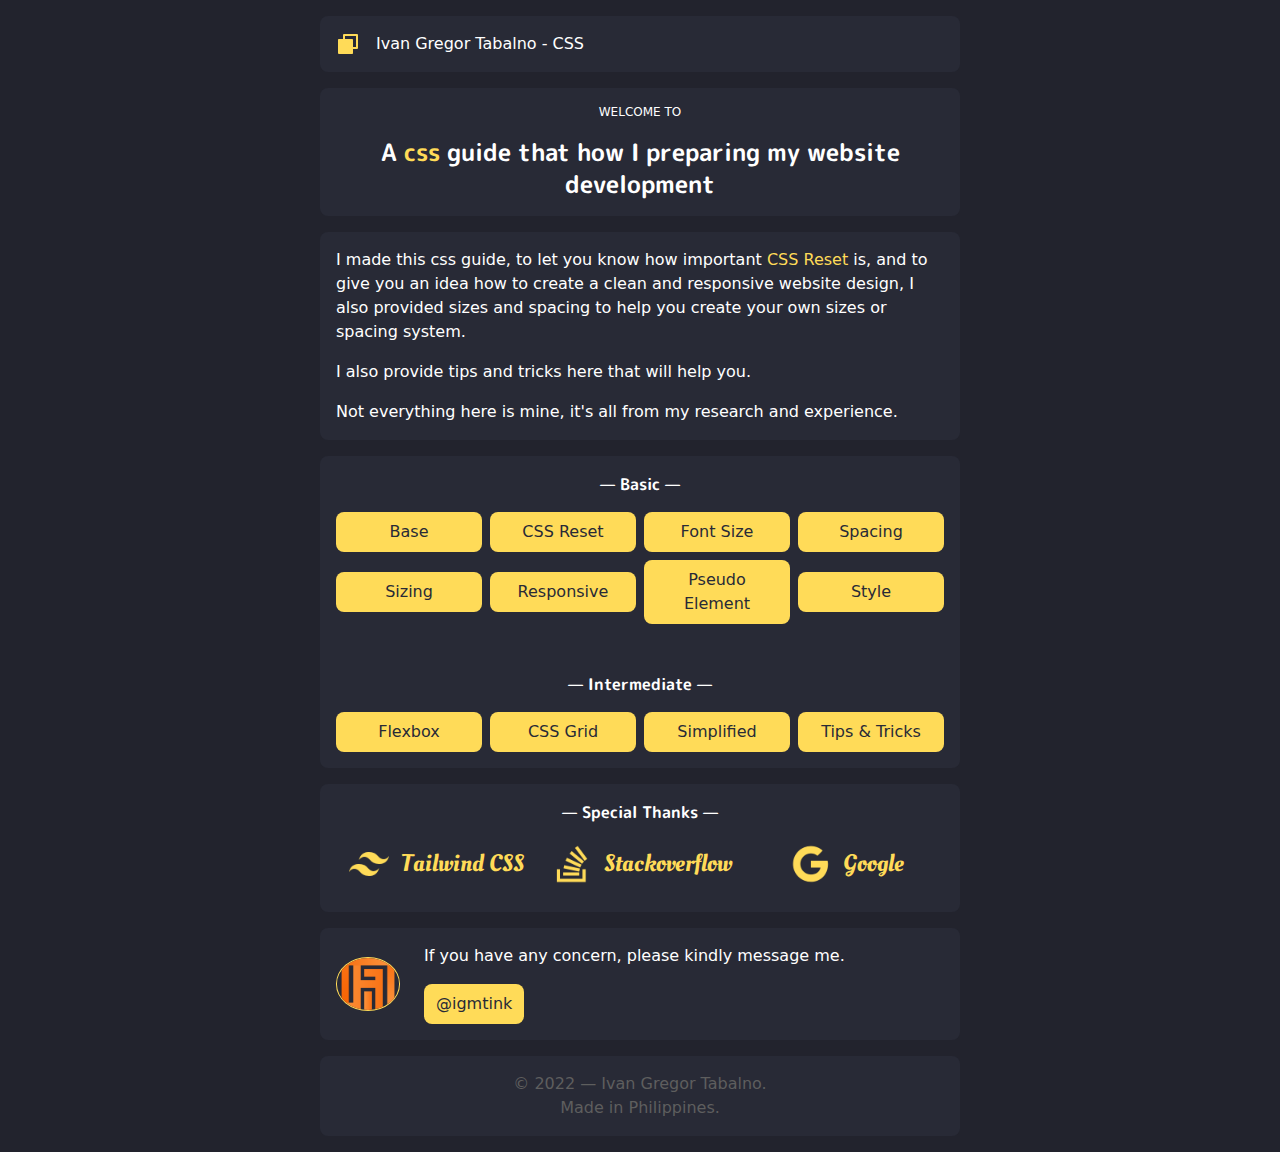
<file: index.html>
<!DOCTYPE html>
<html lang="en">
  <head>
    <meta charset="UTF-8" />
    <meta http-equiv="X-UA-Compatible" content="IE=edge" />
    <meta name="viewport" content="width=device-width, initial-scale=1.0" />
    <link rel="icon" href="./images/stylesheet.svg" />
    <link rel="stylesheet" href="./css/index.css" />
    <link rel="stylesheet" href="./css/responsive.css" />

    <!-- Script for showing toast -->
    <script>
      function comingSoon() {
        var x = document.getElementById("snackbar");
        x.className = "show";
        setTimeout(function () {
          x.className = x.className.replace("show", "");
        }, 3000);
      }
    </script>

    <title>Ivan Gregor Tabalno - CSS</title>
  </head>
  <body>
    <main>
      <header>
        <div>
          <svg
            xmlns="http://www.w3.org/2000/svg"
            viewBox="0 0 24 24"
            width="24"
            height="24"
          >
            <path fill="none" d="M0 0h24v24H0z" />
            <path
              d="M7 7V3a1 1 0 0 1 1-1h13a1 1 0 0 1 1 1v13a1 1 0 0 1-1 1h-4v3.993c0 .556-.449 1.007-1.007 1.007H3.007A1.006 1.006 0 0 1 2 20.993l.003-12.986C2.003 7.451 2.452 7 3.01 7H7zm2 0h6.993C16.549 7 17 7.449 17 8.007V15h3V4H9v3z"
              fill="#ffdb58"
            />
          </svg>
          Ivan Gregor Tabalno - CSS
        </div>
      </header>
      <section class="info">
        <div class="information">
          <p class="welcome">WELCOME TO</p>
          <p class="description">
            A <span class="title">css</span> guide that how I preparing my
            website development
          </p>
        </div>
      </section>
      <section class="info">
        <div class="information">
          <p>
            I made this css guide, to let you know how important
            <span class="important"
              ><a
                class="important"
                href="https://meyerweb.com/eric/tools/css/reset/"
                >CSS Reset</a
              ></span
            >
            is, and to give you an idea how to create a clean and responsive
            website design, I also provided sizes and spacing to help you create
            your own sizes or spacing system.
          </p>
          <p>I also provide tips and tricks here that will help you.</p>

          <p>
            Not everything here is mine, it's all from my research and
            experience.
          </p>
        </div>
      </section>
      <section class="article">
        <div class="guide-list">
          <div class="ul-container">
            <h1>&mdash; Basic &mdash;</h1>
            <div class="sub-ul-container">
              <ul class="ul-basic">
                <li><a href="./html/base.html">Base</a></li>
                <li><a href="./html/cssreset.html">CSS Reset</a></li>
                <li><a href="./html/fontsize.html">Font Size</a></li>
                <li><a href="./html/spacing.html">Spacing</a></li>
                <li><a href="./html/sizing.html">Sizing</a></li>
                <li><a href="./html/responsive.html">Responsive</a></li>
                <li><a href="./html/pseudo.html">Pseudo Element</a></li>
                <li><a href="./html/style.html">Style</a></li>
              </ul>
            </div>
          </div>
          <div class="ul-container">
            <h1>&mdash; Intermediate &mdash;</h1>
            <div class="sub-ul-container">
              <ul class="ul-intermediate">
                <li><a href="./html/flexbox.html">Flexbox</a></li>
                <li><a href="./html/cssgrid.html">CSS Grid</a></li>
                <li><a href="./html/simplified.html">Simplified</a></li>
                <li><a href="./html/tipsntricks.html">Tips & Tricks</a></li>
              </ul>
            </div>
          </div>

          <!-- <ul>
            <li><a href="./html/cssreset.html">CSS Reset</a></li>
          </ul>
          <ul>
            <li><a href="./html/base.html">Base</a></li>
            <li><a href="./html/fontsize.html">Font Size</a></li>
            <li><a href="./html/spacing.html">Spacing</a></li>
          </ul>
          <ul>
            <li><a href="./html/sizing.html">Sizing</a></li>
            <li><a href="./html/responsive.html">Responsive</a></li>
            <li><a href="./html/style.html">Style</a></li>
          </ul>
          <ul>
            <li>
              <a href="./html/tipsntricks.html">Tips & Tricks</a>
              <button class="tipsntricks" onclick="comingSoon()">
                Tips & Tricks
              </button>
            </li>
          </ul> -->
        </div>
      </section>
      <section class="article">
        <div class="ul-container">
          <h1>&mdash; Special Thanks &mdash;</h1>
          <div class="credits">
            <ul>
              <li>
                <a href="https://tailwindcss.com/">
                  <img
                    src="./images/tailwind-css-logo-120.png"
                    alt="Tailwind CSS"
                    loading="lazy"
                  />
                  Tailwind CSS
                </a>
              </li>
              <li>
                <a href="https://stackoverflow.com/">
                  <img
                    src="./images/stack-overflow-logo-120.png"
                    alt="Stackoverflow"
                    loading="lazy"
                  />
                  Stackoverflow
                </a>
              </li>
              <li>
                <a href="https://www.google.com/">
                  <img
                    src="./images/google-logo-120.png"
                    alt="Google"
                    loading="lazy"
                  />
                  Google
                </a>
              </li>
            </ul>
          </div>
        </div>
      </section>
      <section class="header">
        <div>
          <img src="./images/igmtink.png" alt="igmtdev" loading="lazy" />
          <div class="header-information">
            <p class="details">
              If you have any concern, please kindly message me.
            </p>
            <div class="linkinbio-container">
              <a
                class="linkinbio"
                href="https://igmtink.github.io/igmt-links/"
                >@igmtink</a
              >
            </div>
          </div>
        </div>
      </section>
      <footer class="reserved">
        <p>© 2022 &mdash; Ivan Gregor Tabalno.</p>
        <p>Made in Philippines.</p>
      </footer>
    </main>
    <div id="snackbar">Coming Soon...</div>
  </body>
</html>
</file>
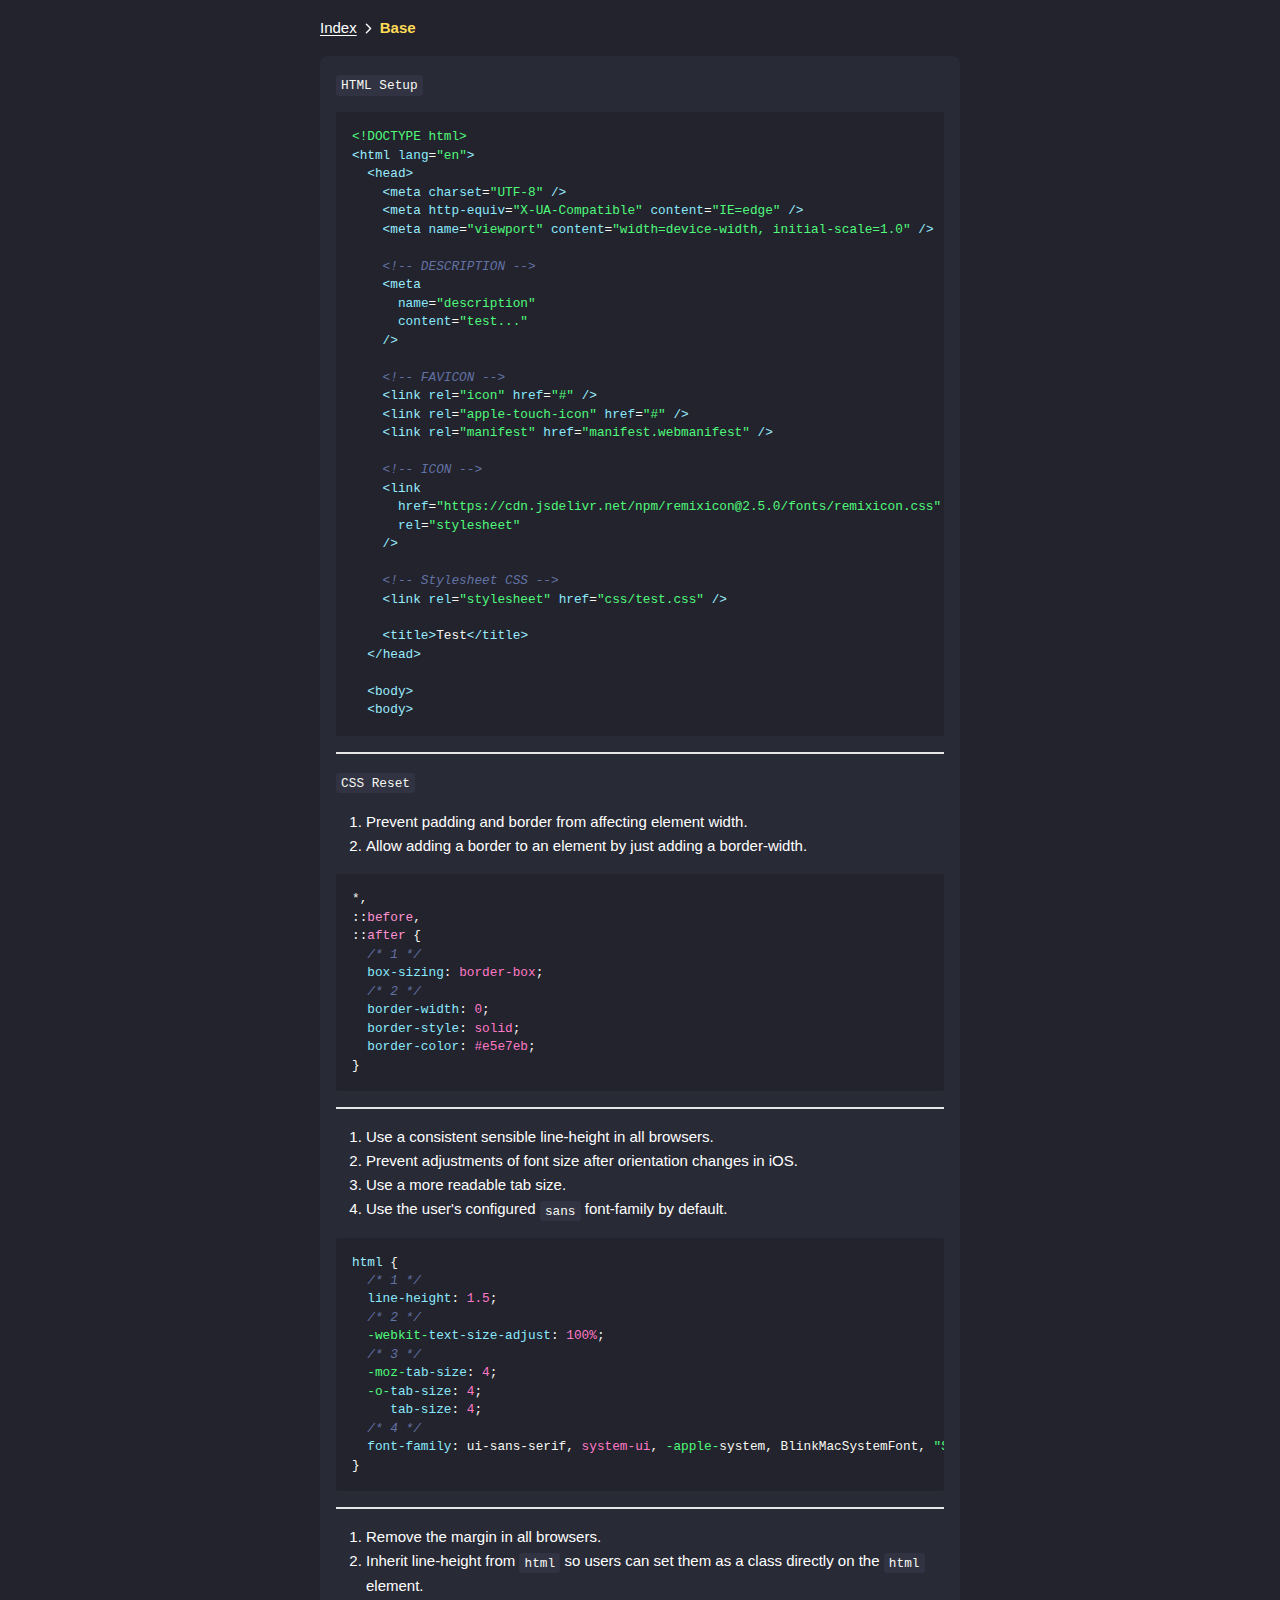
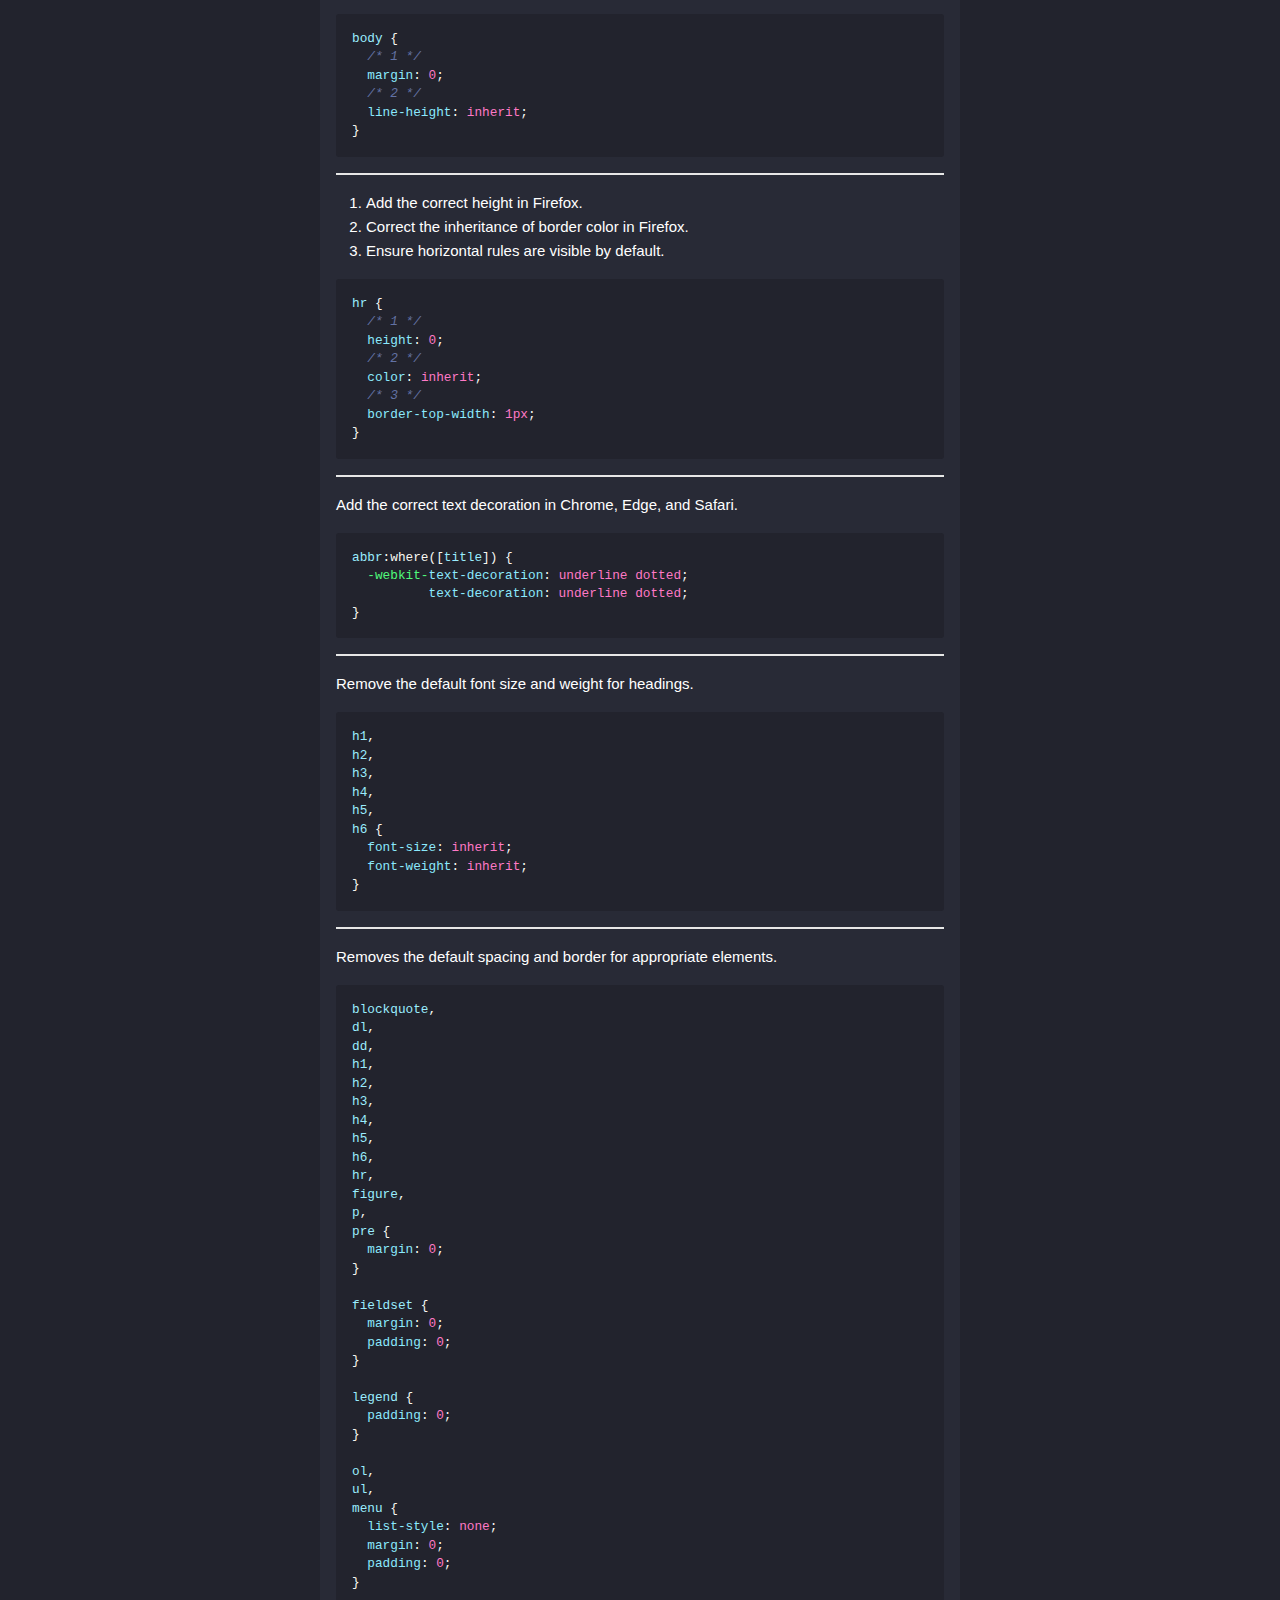
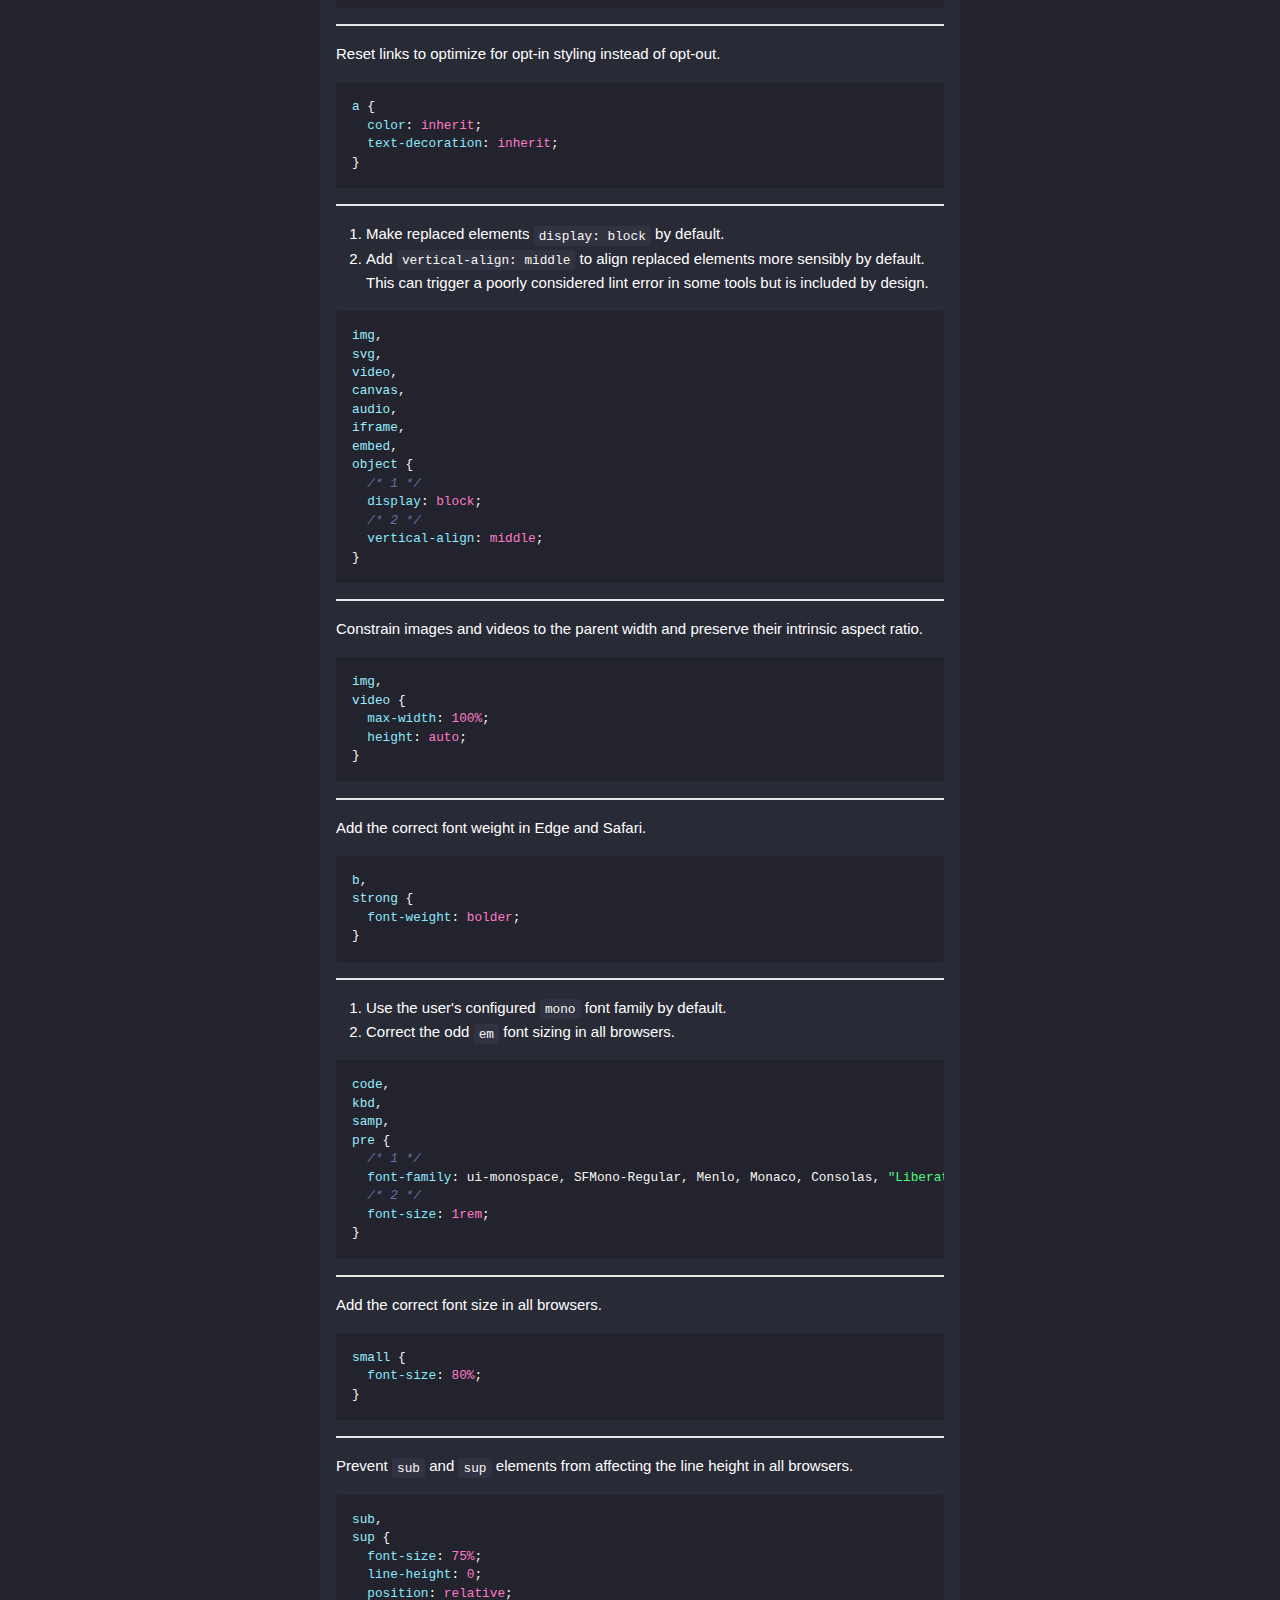
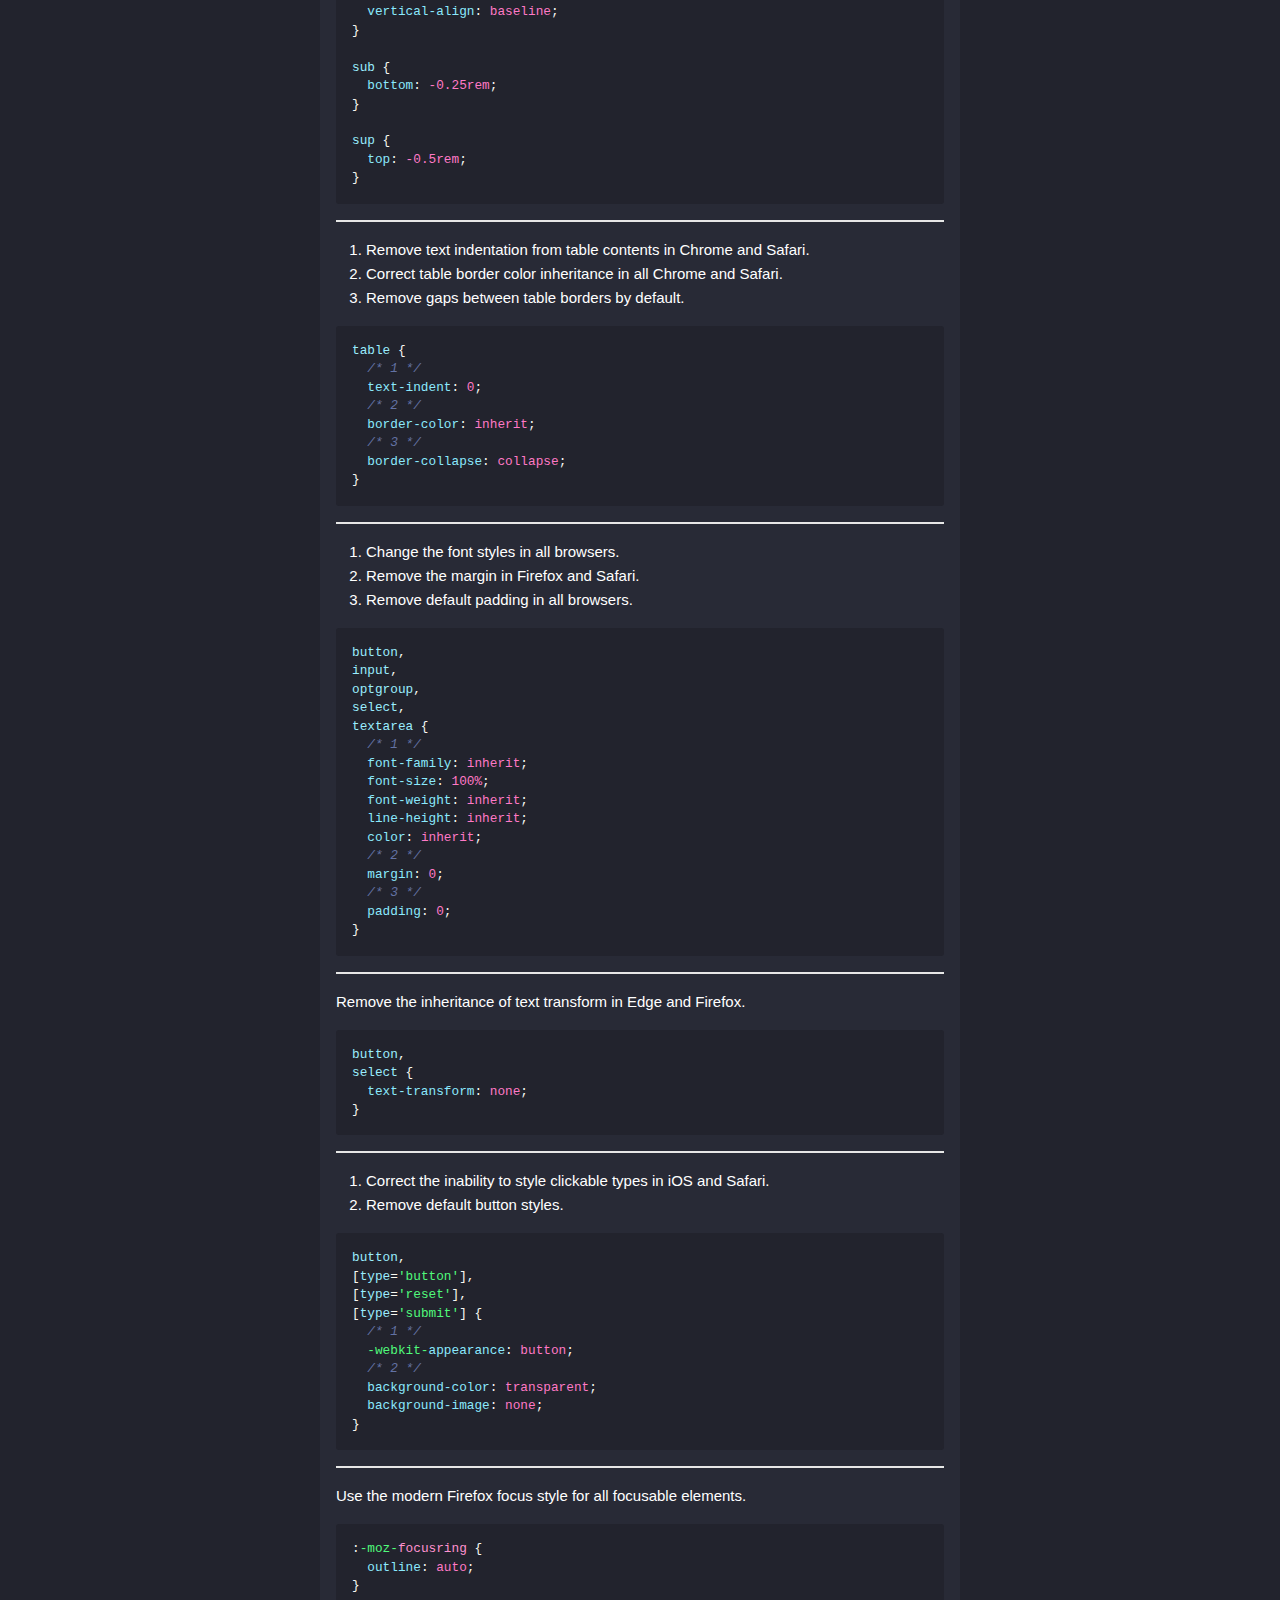
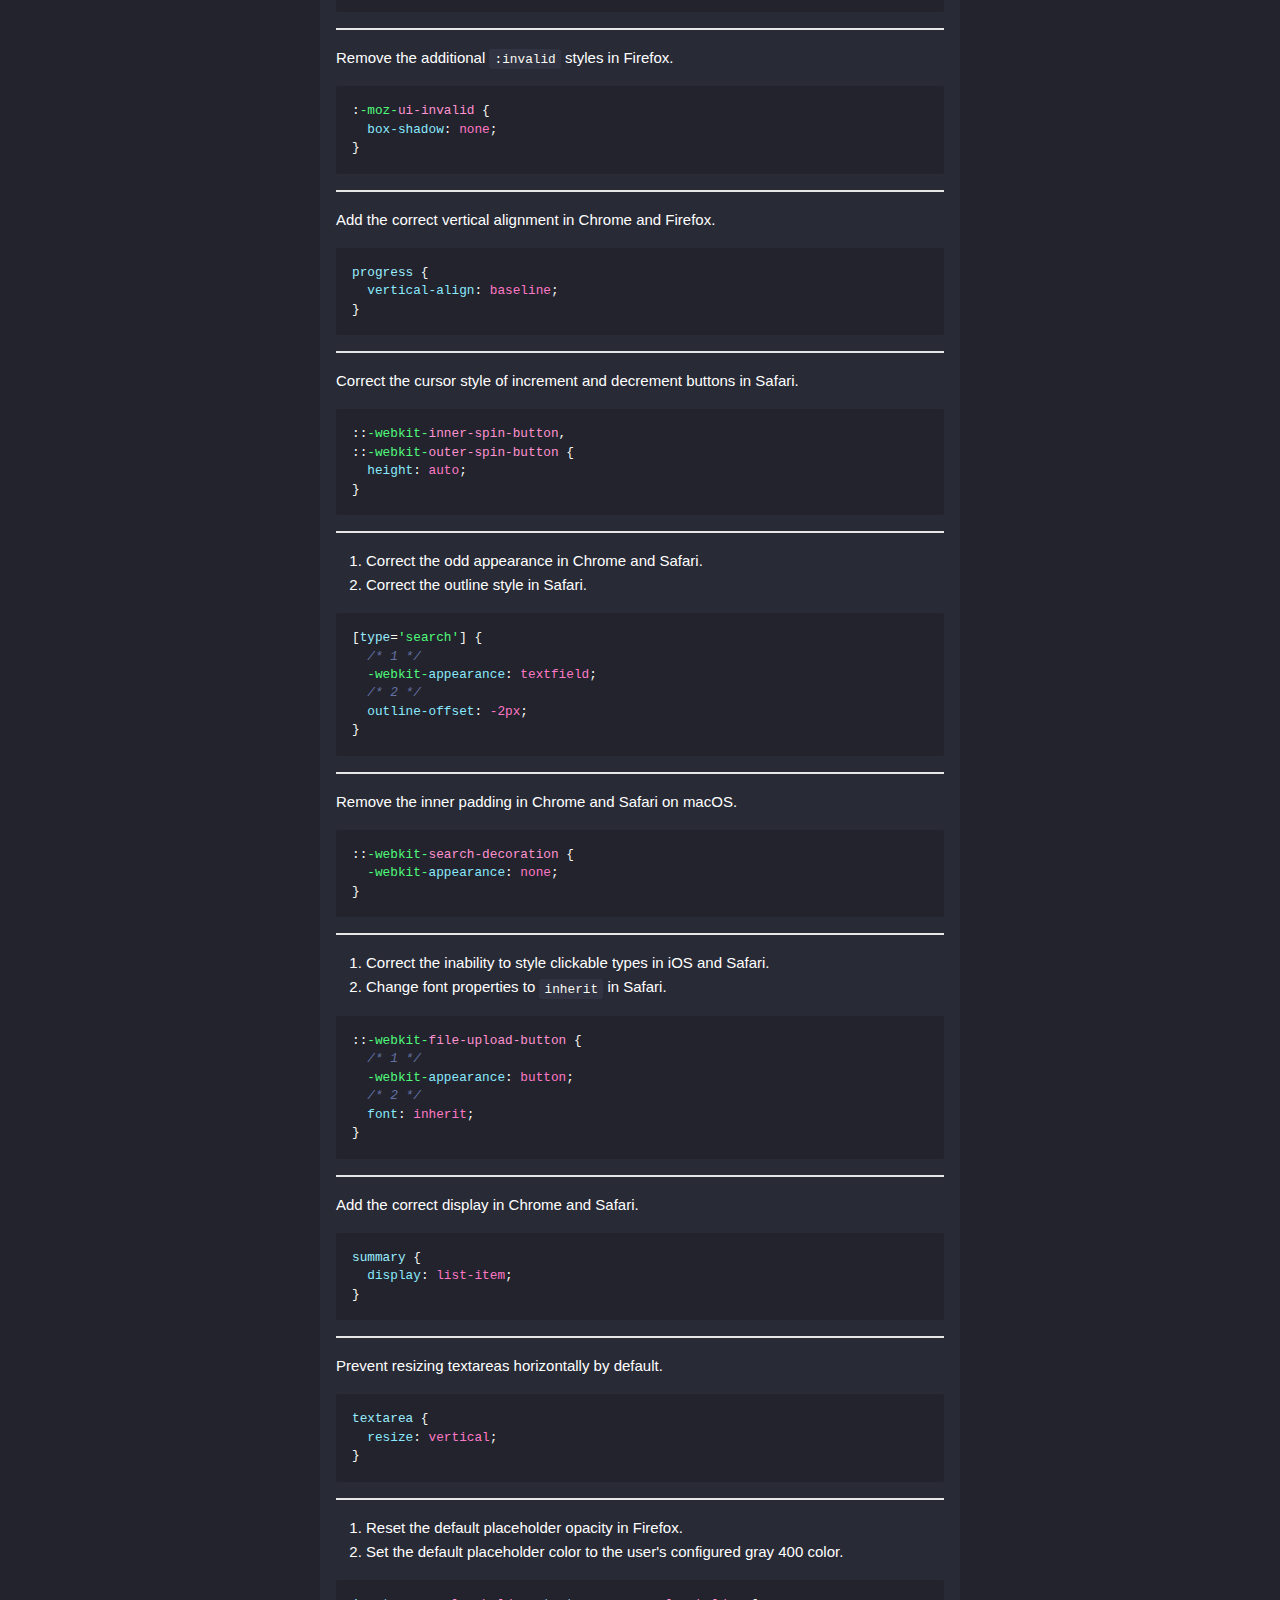
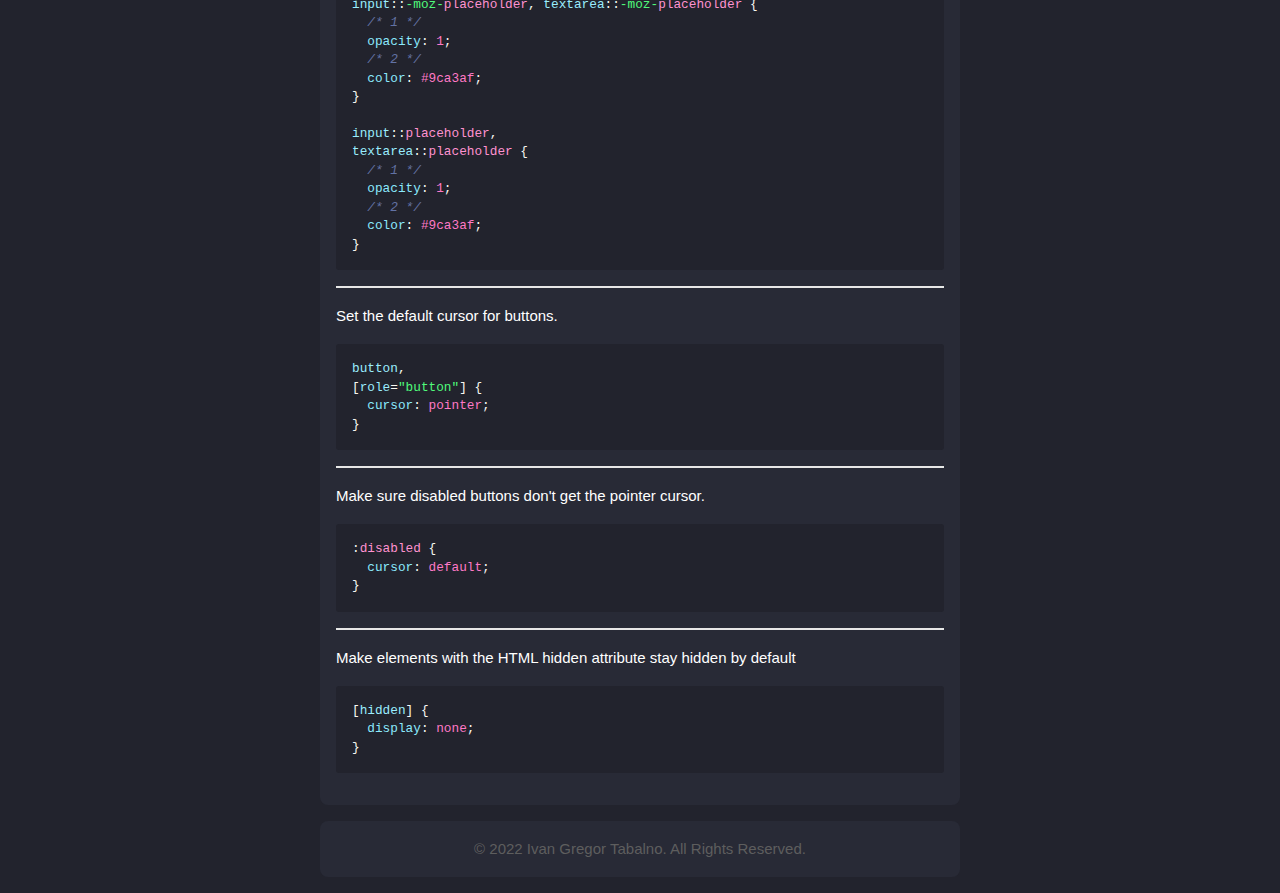
<file: html/base.html>
<!DOCTYPE html>
<html>
  <head>
    <meta charset="UTF-8" />
    <meta http-equiv="X-UA-Compatible" content="IE=edge" />
    <meta name="viewport" content="width=device-width, initial-scale=1.0" />
    <link rel="icon" href="../images/stylesheet.svg" />
    <link rel="stylesheet" href="../css/general.css" />
    <link rel="stylesheet" href="../css/responsive.css" />
    <title>Ivan Gregor Tabalno - CSS</title>
  </head>
  <body class="mde-preview">
    <main>
      <div class="home-container">
        <div class="home">
          <a href="../index.html">Index </a>
          <svg
            stroke="currentColor"
            fill="currentColor"
            stroke-width="0"
            viewBox="0 0 512 512"
            class="opacity-50"
            height="1em"
            width="1em"
            xmlns="http://www.w3.org/2000/svg"
          >
            <path
              fill="none"
              stroke-linecap="round"
              stroke-linejoin="round"
              stroke-width="48"
              d="M184 112l144 144-144 144"
            ></path>
          </svg>
          <span class="breadcrumbs">Base</span>
        </div>
      </div>
      <div class="article">
        <p data-line="3" data-line-end="3"><code>HTML Setup</code></p>
        <pre
          data-line="5"
          data-line-end="38"
        ><code class="inline cm-s-default"><span class="cm-meta">&lt;!DOCTYPE html&gt;</span><span class="">
</span><span class="cm-tag bracket">&lt;</span><span class="cm-tag">html</span><span class=""> </span><span class="cm-attribute">lang</span><span class="">=</span><span class="cm-string">"en"</span><span class="cm-tag bracket">&gt;</span><span class="">
</span><span class="">  </span><span class="cm-tag bracket">&lt;</span><span class="cm-tag">head</span><span class="cm-tag bracket">&gt;</span><span class="">
</span><span class="">    </span><span class="cm-tag bracket">&lt;</span><span class="cm-tag">meta</span><span class=""> </span><span class="cm-attribute">charset</span><span class="">=</span><span class="cm-string">"UTF-8"</span><span class=""> </span><span class="cm-tag bracket">/&gt;</span><span class="">
</span><span class="">    </span><span class="cm-tag bracket">&lt;</span><span class="cm-tag">meta</span><span class=""> </span><span class="cm-attribute">http-equiv</span><span class="">=</span><span class="cm-string">"X-UA-Compatible"</span><span class=""> </span><span class="cm-attribute">content</span><span class="">=</span><span class="cm-string">"IE=edge"</span><span class=""> </span><span class="cm-tag bracket">/&gt;</span><span class="">
</span><span class="">    </span><span class="cm-tag bracket">&lt;</span><span class="cm-tag">meta</span><span class=""> </span><span class="cm-attribute">name</span><span class="">=</span><span class="cm-string">"viewport"</span><span class=""> </span><span class="cm-attribute">content</span><span class="">=</span><span class="cm-string">"width=device-width, initial-scale=1.0"</span><span class=""> </span><span class="cm-tag bracket">/&gt;</span><span class="">

</span><span class="">    </span><span class="cm-comment">&lt;!-- DESCRIPTION --&gt;</span><span class="">
</span><span class="">    </span><span class="cm-tag bracket">&lt;</span><span class="cm-tag">meta</span><span class="">
</span><span class="">      </span><span class="cm-attribute">name</span><span class="">=</span><span class="cm-string">"description"</span><span class="">
</span><span class="">      </span><span class="cm-attribute">content</span><span class="">=</span><span class="cm-string">"test..."</span><span class="">
</span><span class="">    </span><span class="cm-tag bracket">/&gt;</span><span class="">

</span><span class="">    </span><span class="cm-comment">&lt;!-- FAVICON --&gt;</span><span class="">
</span><span class="">    </span><span class="cm-tag bracket">&lt;</span><span class="cm-tag">link</span><span class=""> </span><span class="cm-attribute">rel</span><span class="">=</span><span class="cm-string">"icon"</span><span class=""> </span><span class="cm-attribute">href</span><span class="">=</span><span class="cm-string">"#"</span><span class=""> </span><span class="cm-tag bracket">/&gt;</span><span class="">
</span><span class="">    </span><span class="cm-tag bracket">&lt;</span><span class="cm-tag">link</span><span class=""> </span><span class="cm-attribute">rel</span><span class="">=</span><span class="cm-string">"apple-touch-icon"</span><span class=""> </span><span class="cm-attribute">href</span><span class="">=</span><span class="cm-string">"#"</span><span class=""> </span><span class="cm-tag bracket">/&gt;</span><span class="">
</span><span class="">    </span><span class="cm-tag bracket">&lt;</span><span class="cm-tag">link</span><span class=""> </span><span class="cm-attribute">rel</span><span class="">=</span><span class="cm-string">"manifest"</span><span class=""> </span><span class="cm-attribute">href</span><span class="">=</span><span class="cm-string">"manifest.webmanifest"</span><span class=""> </span><span class="cm-tag bracket">/&gt;</span><span class="">

</span><span class="">    </span><span class="cm-comment">&lt;!-- ICON --&gt;</span><span class="">
</span><span class="">    </span><span class="cm-tag bracket">&lt;</span><span class="cm-tag">link</span><span class="">
</span><span class="">      </span><span class="cm-attribute">href</span><span class="">=</span><span class="cm-string">"https://cdn.jsdelivr.net/npm/remixicon@2.5.0/fonts/remixicon.css"</span><span class="">
</span><span class="">      </span><span class="cm-attribute">rel</span><span class="">=</span><span class="cm-string">"stylesheet"</span><span class="">
</span><span class="">    </span><span class="cm-tag bracket">/&gt;</span><span class="">

</span><span class="">    </span><span class="cm-comment">&lt;!-- Stylesheet CSS --&gt;</span><span class="">
</span><span class="">    </span><span class="cm-tag bracket">&lt;</span><span class="cm-tag">link</span><span class=""> </span><span class="cm-attribute">rel</span><span class="">=</span><span class="cm-string">"stylesheet"</span><span class=""> </span><span class="cm-attribute">href</span><span class="">=</span><span class="cm-string">"css/test.css"</span><span class=""> </span><span class="cm-tag bracket">/&gt;</span><span class="">

</span><span class="">    </span><span class="cm-tag bracket">&lt;</span><span class="cm-tag">title</span><span class="cm-tag bracket">&gt;</span><span class="">Test</span><span class="cm-tag bracket">&lt;/</span><span class="cm-tag">title</span><span class="cm-tag bracket">&gt;</span><span class="">
</span><span class="">  </span><span class="cm-tag bracket">&lt;/</span><span class="cm-tag">head</span><span class="cm-tag bracket">&gt;</span><span class="">

</span><span class="">  </span><span class="cm-tag bracket">&lt;</span><span class="cm-tag">body</span><span class="cm-tag bracket">&gt;</span><span class="">
</span><span class="">  </span><span class="cm-tag bracket">&lt;</span><span class="cm-tag">body</span><span class="cm-tag bracket">&gt;</span><span class="">
</span></code></pre>
        <hr data-line="40" data-line-end="40" />
        <p data-line="42" data-line-end="42"><code>CSS Reset</code></p>
        <ol data-line="44" data-line-end="45">
          <li data-line="44" data-line-end="44">
            Prevent padding and border from affecting element width.
          </li>
          <li data-line="45" data-line-end="45">
            Allow adding a border to an element by just adding a border-width.
          </li>
        </ol>
        <pre
          data-line="47"
          data-line-end="58"
        ><code class="inline cm-s-default"><span class="">*,</span><span class="">
</span><span class="">::</span><span class="cm-variable-3">before</span><span class="">,</span><span class="">
</span><span class="">::</span><span class="cm-variable-3">after</span><span class=""> {</span><span class="">
</span><span class="">  </span><span class="cm-comment">/* 1 */</span><span class="">
</span><span class="">  </span><span class="cm-property">box-sizing</span><span class="">: </span><span class="cm-atom">border-box</span><span class="">;</span><span class="">
</span><span class="">  </span><span class="cm-comment">/* 2 */</span><span class="">
</span><span class="">  </span><span class="cm-property">border-width</span><span class="">: </span><span class="cm-number">0</span><span class="">;</span><span class="">
</span><span class="">  </span><span class="cm-property">border-style</span><span class="">: </span><span class="cm-atom">solid</span><span class="">;</span><span class="">
</span><span class="">  </span><span class="cm-property">border-color</span><span class="">: </span><span class="cm-atom">#e5e7eb</span><span class="">;</span><span class="">
</span><span class="">}</span><span class="">
</span></code></pre>
        <hr data-line="60" data-line-end="60" />
        <ol data-line="62" data-line-end="65">
          <li data-line="62" data-line-end="62">
            Use a consistent sensible line-height in all browsers.
          </li>
          <li data-line="63" data-line-end="63">
            Prevent adjustments of font size after orientation changes in iOS.
          </li>
          <li data-line="64" data-line-end="64">
            Use a more readable tab size.
          </li>
          <li data-line="65" data-line-end="65">
            Use the user's configured <code>sans</code> font-family by default.
          </li>
        </ol>
        <pre
          data-line="67"
          data-line-end="80"
        ><code class="inline cm-s-default"><span class="cm-tag">html</span><span class=""> {</span><span class="">
</span><span class="">  </span><span class="cm-comment">/* 1 */</span><span class="">
</span><span class="">  </span><span class="cm-property">line-height</span><span class="">: </span><span class="cm-number">1.5</span><span class="">;</span><span class="">
</span><span class="">  </span><span class="cm-comment">/* 2 */</span><span class="">
</span><span class="">  </span><span class="cm-meta">-webkit-</span><span class="cm-property">text-size-adjust</span><span class="">: </span><span class="cm-number">100%</span><span class="">;</span><span class="">
</span><span class="">  </span><span class="cm-comment">/* 3 */</span><span class="">
</span><span class="">  </span><span class="cm-meta">-moz-</span><span class="cm-property">tab-size</span><span class="">: </span><span class="cm-number">4</span><span class="">;</span><span class="">
</span><span class="">  </span><span class="cm-meta">-o-</span><span class="cm-property">tab-size</span><span class="">: </span><span class="cm-number">4</span><span class="">;</span><span class="">
</span><span class="">     </span><span class="cm-property">tab-size</span><span class="">: </span><span class="cm-number">4</span><span class="">;</span><span class="">
</span><span class="">  </span><span class="cm-comment">/* 4 */</span><span class="">
</span><span class="">  </span><span class="cm-property">font-family</span><span class="">: </span><span class="cm-variable">ui-sans-serif</span><span class="">, </span><span class="cm-atom">system-ui</span><span class="">, </span><span class="cm-meta">-apple-</span><span class="cm-variable">system</span><span class="">, </span><span class="cm-variable">BlinkMacSystemFont</span><span class="">, </span><span class="cm-string">"Segoe UI"</span><span class="">, </span><span class="cm-variable">Roboto</span><span class="">, </span><span class="cm-string">"Helvetica Neue"</span><span class="">, </span><span class="cm-variable">Arial</span><span class="">, </span><span class="cm-string">"Noto Sans"</span><span class="">, </span><span class="cm-atom">sans-serif</span><span class="">, </span><span class="cm-string">"Apple Color Emoji"</span><span class="">, </span><span class="cm-string">"Segoe UI Emoji"</span><span class="">, </span><span class="cm-string">"Segoe UI Symbol"</span><span class="">, </span><span class="cm-string">"Noto Color Emoji"</span><span class="">;</span><span class="">
</span><span class="">}</span><span class="">
</span></code></pre>
        <hr data-line="82" data-line-end="82" />
        <ol data-line="84" data-line-end="85">
          <li data-line="84" data-line-end="84">
            Remove the margin in all browsers.
          </li>
          <li data-line="85" data-line-end="85">
            Inherit line-height from <code>html</code> so users can set them as
            a class directly on the <code>html</code> element.
          </li>
        </ol>
        <pre
          data-line="87"
          data-line-end="94"
        ><code class="inline cm-s-default"><span class="cm-tag">body</span><span class=""> {</span><span class="">
</span><span class="">  </span><span class="cm-comment">/* 1 */</span><span class="">
</span><span class="">  </span><span class="cm-property">margin</span><span class="">: </span><span class="cm-number">0</span><span class="">;</span><span class="">
</span><span class="">  </span><span class="cm-comment">/* 2 */</span><span class="">
</span><span class="">  </span><span class="cm-property">line-height</span><span class="">: </span><span class="cm-atom">inherit</span><span class="">;</span><span class="">
</span><span class="">}</span><span class="">
</span></code></pre>
        <hr data-line="96" data-line-end="96" />
        <ol data-line="98" data-line-end="100">
          <li data-line="98" data-line-end="98">
            Add the correct height in Firefox.
          </li>
          <li data-line="99" data-line-end="99">
            Correct the inheritance of border color in Firefox.
          </li>
          <li data-line="100" data-line-end="100">
            Ensure horizontal rules are visible by default.
          </li>
        </ol>
        <pre
          data-line="102"
          data-line-end="111"
        ><code class="inline cm-s-default"><span class="cm-tag">hr</span><span class=""> {</span><span class="">
</span><span class="">  </span><span class="cm-comment">/* 1 */</span><span class="">
</span><span class="">  </span><span class="cm-property">height</span><span class="">: </span><span class="cm-number">0</span><span class="">;</span><span class="">
</span><span class="">  </span><span class="cm-comment">/* 2 */</span><span class="">
</span><span class="">  </span><span class="cm-property">color</span><span class="">: </span><span class="cm-atom">inherit</span><span class="">;</span><span class="">
</span><span class="">  </span><span class="cm-comment">/* 3 */</span><span class="">
</span><span class="">  </span><span class="cm-property">border-top-width</span><span class="">: </span><span class="cm-number">1px</span><span class="">;</span><span class="">
</span><span class="">}</span><span class="">
</span></code></pre>
        <hr data-line="113" data-line-end="113" />
        <p data-line="115" data-line-end="115">
          Add the correct text decoration in Chrome, Edge, and Safari.
        </p>
        <pre
          data-line="117"
          data-line-end="122"
        ><code class="inline cm-s-default"><span class="cm-tag">abbr</span><span class="">:</span><span class="cm-variable callee">where</span><span class="">([</span><span class="cm-tag">title</span><span class="">]) {</span><span class="">
</span><span class="">  </span><span class="cm-meta">-webkit-</span><span class="cm-property">text-decoration</span><span class="">: </span><span class="cm-atom">underline</span><span class=""> </span><span class="cm-atom">dotted</span><span class="">;</span><span class="">
</span><span class="">          </span><span class="cm-property">text-decoration</span><span class="">: </span><span class="cm-atom">underline</span><span class=""> </span><span class="cm-atom">dotted</span><span class="">;</span><span class="">
</span><span class="">}</span><span class="">
</span></code></pre>
        <hr data-line="124" data-line-end="124" />
        <p data-line="126" data-line-end="126">
          Remove the default font size and weight for headings.
        </p>
        <pre
          data-line="128"
          data-line-end="138"
        ><code class="inline cm-s-default"><span class="cm-tag">h1</span><span class="">,</span><span class="">
</span><span class="cm-tag">h2</span><span class="">,</span><span class="">
</span><span class="cm-tag">h3</span><span class="">,</span><span class="">
</span><span class="cm-tag">h4</span><span class="">,</span><span class="">
</span><span class="cm-tag">h5</span><span class="">,</span><span class="">
</span><span class="cm-tag">h6</span><span class=""> {</span><span class="">
</span><span class="">  </span><span class="cm-property">font-size</span><span class="">: </span><span class="cm-atom">inherit</span><span class="">;</span><span class="">
</span><span class="">  </span><span class="cm-property">font-weight</span><span class="">: </span><span class="cm-atom">inherit</span><span class="">;</span><span class="">
</span><span class="">}</span><span class="">
</span></code></pre>
        <hr data-line="140" data-line-end="140" />
        <p data-line="142" data-line-end="142">
          Removes the default spacing and border for appropriate elements.
        </p>
        <pre
          data-line="144"
          data-line-end="177"
        ><code class="inline cm-s-default"><span class="cm-tag">blockquote</span><span class="">,</span><span class="">
</span><span class="cm-tag">dl</span><span class="">,</span><span class="">
</span><span class="cm-tag">dd</span><span class="">,</span><span class="">
</span><span class="cm-tag">h1</span><span class="">,</span><span class="">
</span><span class="cm-tag">h2</span><span class="">,</span><span class="">
</span><span class="cm-tag">h3</span><span class="">,</span><span class="">
</span><span class="cm-tag">h4</span><span class="">,</span><span class="">
</span><span class="cm-tag">h5</span><span class="">,</span><span class="">
</span><span class="cm-tag">h6</span><span class="">,</span><span class="">
</span><span class="cm-tag">hr</span><span class="">,</span><span class="">
</span><span class="cm-tag">figure</span><span class="">,</span><span class="">
</span><span class="cm-tag">p</span><span class="">,</span><span class="">
</span><span class="cm-tag">pre</span><span class=""> {</span><span class="">
</span><span class="">  </span><span class="cm-property">margin</span><span class="">: </span><span class="cm-number">0</span><span class="">;</span><span class="">
</span><span class="">}</span><span class="">

</span><span class="cm-tag">fieldset</span><span class=""> {</span><span class="">
</span><span class="">  </span><span class="cm-property">margin</span><span class="">: </span><span class="cm-number">0</span><span class="">;</span><span class="">
</span><span class="">  </span><span class="cm-property">padding</span><span class="">: </span><span class="cm-number">0</span><span class="">;</span><span class="">
</span><span class="">}</span><span class="">

</span><span class="cm-tag">legend</span><span class=""> {</span><span class="">
</span><span class="">  </span><span class="cm-property">padding</span><span class="">: </span><span class="cm-number">0</span><span class="">;</span><span class="">
</span><span class="">}</span><span class="">

</span><span class="cm-tag">ol</span><span class="">,</span><span class="">
</span><span class="cm-tag">ul</span><span class="">,</span><span class="">
</span><span class="cm-tag">menu</span><span class=""> {</span><span class="">
</span><span class="">  </span><span class="cm-property">list-style</span><span class="">: </span><span class="cm-atom">none</span><span class="">;</span><span class="">
</span><span class="">  </span><span class="cm-property">margin</span><span class="">: </span><span class="cm-number">0</span><span class="">;</span><span class="">
</span><span class="">  </span><span class="cm-property">padding</span><span class="">: </span><span class="cm-number">0</span><span class="">;</span><span class="">
</span><span class="">}</span><span class="">
</span></code></pre>
        <hr data-line="179" data-line-end="179" />
        <p data-line="181" data-line-end="181">
          Reset links to optimize for opt-in styling instead of opt-out.
        </p>
        <pre
          data-line="183"
          data-line-end="188"
        ><code class="inline cm-s-default"><span class="cm-tag">a</span><span class=""> {</span><span class="">
</span><span class="">  </span><span class="cm-property">color</span><span class="">: </span><span class="cm-atom">inherit</span><span class="">;</span><span class="">
</span><span class="">  </span><span class="cm-property">text-decoration</span><span class="">: </span><span class="cm-atom">inherit</span><span class="">;</span><span class="">
</span><span class="">}</span><span class="">
</span></code></pre>
        <hr data-line="190" data-line-end="190" />
        <ol data-line="192" data-line-end="195">
          <li data-line="192" data-line-end="192">
            Make replaced elements <code>display: block</code> by default.
          </li>
          <li data-line="193" data-line-end="195">
            Add <code>vertical-align: middle</code> to align replaced elements
            more sensibly by default. This can trigger a poorly considered lint
            error in some tools but is included by design.
          </li>
        </ol>
        <pre
          data-line="196"
          data-line-end="210"
        ><code class="inline cm-s-default"><span class="cm-tag">img</span><span class="">,</span><span class="">
</span><span class="cm-tag">svg</span><span class="">,</span><span class="">
</span><span class="cm-tag">video</span><span class="">,</span><span class="">
</span><span class="cm-tag">canvas</span><span class="">,</span><span class="">
</span><span class="cm-tag">audio</span><span class="">,</span><span class="">
</span><span class="cm-tag">iframe</span><span class="">,</span><span class="">
</span><span class="cm-tag">embed</span><span class="">,</span><span class="">
</span><span class="cm-tag">object</span><span class=""> {</span><span class="">
</span><span class="">  </span><span class="cm-comment">/* 1 */</span><span class="">
</span><span class="">  </span><span class="cm-property">display</span><span class="">: </span><span class="cm-atom">block</span><span class="">;</span><span class="">
</span><span class="">  </span><span class="cm-comment">/* 2 */</span><span class="">
</span><span class="">  </span><span class="cm-property">vertical-align</span><span class="">: </span><span class="cm-atom">middle</span><span class="">;</span><span class="">
</span><span class="">}</span><span class="">
</span></code></pre>
        <hr data-line="212" data-line-end="212" />
        <p data-line="214" data-line-end="214">
          Constrain images and videos to the parent width and preserve their
          intrinsic aspect ratio.
        </p>
        <pre
          data-line="216"
          data-line-end="222"
        ><code class="inline cm-s-default"><span class="cm-tag">img</span><span class="">,</span><span class="">
</span><span class="cm-tag">video</span><span class=""> {</span><span class="">
</span><span class="">  </span><span class="cm-property">max-width</span><span class="">: </span><span class="cm-number">100%</span><span class="">;</span><span class="">
</span><span class="">  </span><span class="cm-property">height</span><span class="">: </span><span class="cm-atom">auto</span><span class="">;</span><span class="">
</span><span class="">}</span><span class="">
</span></code></pre>
        <hr data-line="224" data-line-end="224" />
        <p data-line="226" data-line-end="226">
          Add the correct font weight in Edge and Safari.
        </p>
        <pre
          data-line="228"
          data-line-end="233"
        ><code class="inline cm-s-default"><span class="cm-tag">b</span><span class="">,</span><span class="">
</span><span class="cm-tag">strong</span><span class=""> {</span><span class="">
</span><span class="">  </span><span class="cm-property">font-weight</span><span class="">: </span><span class="cm-atom">bolder</span><span class="">;</span><span class="">
</span><span class="">}</span><span class="">
</span></code></pre>
        <hr data-line="235" data-line-end="235" />
        <ol data-line="237" data-line-end="238">
          <li data-line="237" data-line-end="237">
            Use the user's configured <code>mono</code> font family by default.
          </li>
          <li data-line="238" data-line-end="238">
            Correct the odd <code>em</code> font sizing in all browsers.
          </li>
        </ol>
        <pre
          data-line="240"
          data-line-end="250"
        ><code class="inline cm-s-default"><span class="cm-tag">code</span><span class="">,</span><span class="">
</span><span class="cm-tag">kbd</span><span class="">,</span><span class="">
</span><span class="cm-tag">samp</span><span class="">,</span><span class="">
</span><span class="cm-tag">pre</span><span class=""> {</span><span class="">
</span><span class="">  </span><span class="cm-comment">/* 1 */</span><span class="">
</span><span class="">  </span><span class="cm-property">font-family</span><span class="">: </span><span class="cm-variable">ui-monospace</span><span class="">, </span><span class="cm-variable">SFMono-Regular</span><span class="">, </span><span class="cm-variable">Menlo</span><span class="">, </span><span class="cm-variable">Monaco</span><span class="">, </span><span class="cm-variable">Consolas</span><span class="">, </span><span class="cm-string">"Liberation Mono"</span><span class="">, </span><span class="cm-string">"Courier New"</span><span class="">, </span><span class="cm-atom">monospace</span><span class="">;</span><span class="">
</span><span class="">  </span><span class="cm-comment">/* 2 */</span><span class="">
</span><span class="">  </span><span class="cm-property">font-size</span><span class="">: </span><span class="cm-number">1rem</span><span class="">;</span><span class="">
</span><span class="">}</span><span class="">
</span></code></pre>
        <hr data-line="252" data-line-end="252" />
        <p data-line="254" data-line-end="254">
          Add the correct font size in all browsers.
        </p>
        <pre
          data-line="256"
          data-line-end="260"
        ><code class="inline cm-s-default"><span class="cm-tag">small</span><span class=""> {</span><span class="">
</span><span class="">  </span><span class="cm-property">font-size</span><span class="">: </span><span class="cm-number">80%</span><span class="">;</span><span class="">
</span><span class="">}</span><span class="">
</span></code></pre>
        <hr data-line="262" data-line-end="262" />
        <p data-line="264" data-line-end="264">
          Prevent <code>sub</code> and <code>sup</code> elements from affecting
          the line height in all browsers.
        </p>
        <pre
          data-line="266"
          data-line-end="282"
        ><code class="inline cm-s-default"><span class="cm-tag">sub</span><span class="">,</span><span class="">
</span><span class="cm-tag">sup</span><span class=""> {</span><span class="">
</span><span class="">  </span><span class="cm-property">font-size</span><span class="">: </span><span class="cm-number">75%</span><span class="">;</span><span class="">
</span><span class="">  </span><span class="cm-property">line-height</span><span class="">: </span><span class="cm-number">0</span><span class="">;</span><span class="">
</span><span class="">  </span><span class="cm-property">position</span><span class="">: </span><span class="cm-atom">relative</span><span class="">;</span><span class="">
</span><span class="">  </span><span class="cm-property">vertical-align</span><span class="">: </span><span class="cm-atom">baseline</span><span class="">;</span><span class="">
</span><span class="">}</span><span class="">

</span><span class="cm-tag">sub</span><span class=""> {</span><span class="">
</span><span class="">  </span><span class="cm-property">bottom</span><span class="">: </span><span class="cm-number">-0.25rem</span><span class="">;</span><span class="">
</span><span class="">}</span><span class="">

</span><span class="cm-tag">sup</span><span class=""> {</span><span class="">
</span><span class="">  </span><span class="cm-property">top</span><span class="">: </span><span class="cm-number">-0.5rem</span><span class="">;</span><span class="">
</span><span class="">}</span><span class="">
</span></code></pre>
        <hr data-line="284" data-line-end="284" />
        <ol data-line="286" data-line-end="288">
          <li data-line="286" data-line-end="286">
            Remove text indentation from table contents in Chrome and Safari.
          </li>
          <li data-line="287" data-line-end="287">
            Correct table border color inheritance in all Chrome and Safari.
          </li>
          <li data-line="288" data-line-end="288">
            Remove gaps between table borders by default.
          </li>
        </ol>
        <pre
          data-line="290"
          data-line-end="299"
        ><code class="inline cm-s-default"><span class="cm-tag">table</span><span class=""> {</span><span class="">
</span><span class="">  </span><span class="cm-comment">/* 1 */</span><span class="">
</span><span class="">  </span><span class="cm-property">text-indent</span><span class="">: </span><span class="cm-number">0</span><span class="">;</span><span class="">
</span><span class="">  </span><span class="cm-comment">/* 2 */</span><span class="">
</span><span class="">  </span><span class="cm-property">border-color</span><span class="">: </span><span class="cm-atom">inherit</span><span class="">;</span><span class="">
</span><span class="">  </span><span class="cm-comment">/* 3 */</span><span class="">
</span><span class="">  </span><span class="cm-property">border-collapse</span><span class="">: </span><span class="cm-atom">collapse</span><span class="">;</span><span class="">
</span><span class="">}</span><span class="">
</span></code></pre>
        <hr data-line="301" data-line-end="301" />
        <ol data-line="303" data-line-end="305">
          <li data-line="303" data-line-end="303">
            Change the font styles in all browsers.
          </li>
          <li data-line="304" data-line-end="304">
            Remove the margin in Firefox and Safari.
          </li>
          <li data-line="305" data-line-end="305">
            Remove default padding in all browsers.
          </li>
        </ol>
        <pre
          data-line="307"
          data-line-end="324"
        ><code class="inline cm-s-default"><span class="cm-tag">button</span><span class="">,</span><span class="">
</span><span class="cm-tag">input</span><span class="">,</span><span class="">
</span><span class="cm-tag">optgroup</span><span class="">,</span><span class="">
</span><span class="cm-tag">select</span><span class="">,</span><span class="">
</span><span class="cm-tag">textarea</span><span class=""> {</span><span class="">
</span><span class="">  </span><span class="cm-comment">/* 1 */</span><span class="">
</span><span class="">  </span><span class="cm-property">font-family</span><span class="">: </span><span class="cm-atom">inherit</span><span class="">;</span><span class="">
</span><span class="">  </span><span class="cm-property">font-size</span><span class="">: </span><span class="cm-number">100%</span><span class="">;</span><span class="">
</span><span class="">  </span><span class="cm-property">font-weight</span><span class="">: </span><span class="cm-atom">inherit</span><span class="">;</span><span class="">
</span><span class="">  </span><span class="cm-property">line-height</span><span class="">: </span><span class="cm-atom">inherit</span><span class="">;</span><span class="">
</span><span class="">  </span><span class="cm-property">color</span><span class="">: </span><span class="cm-atom">inherit</span><span class="">;</span><span class="">
</span><span class="">  </span><span class="cm-comment">/* 2 */</span><span class="">
</span><span class="">  </span><span class="cm-property">margin</span><span class="">: </span><span class="cm-number">0</span><span class="">;</span><span class="">
</span><span class="">  </span><span class="cm-comment">/* 3 */</span><span class="">
</span><span class="">  </span><span class="cm-property">padding</span><span class="">: </span><span class="cm-number">0</span><span class="">;</span><span class="">
</span><span class="">}</span><span class="">
</span></code></pre>
        <hr data-line="326" data-line-end="326" />
        <p data-line="328" data-line-end="328">
          Remove the inheritance of text transform in Edge and Firefox.
        </p>
        <pre
          data-line="330"
          data-line-end="335"
        ><code class="inline cm-s-default"><span class="cm-tag">button</span><span class="">,</span><span class="">
</span><span class="cm-tag">select</span><span class=""> {</span><span class="">
</span><span class="">  </span><span class="cm-property">text-transform</span><span class="">: </span><span class="cm-atom">none</span><span class="">;</span><span class="">
</span><span class="">}</span><span class="">
</span></code></pre>
        <hr data-line="337" data-line-end="337" />
        <ol data-line="339" data-line-end="340">
          <li data-line="339" data-line-end="339">
            Correct the inability to style clickable types in iOS and Safari.
          </li>
          <li data-line="340" data-line-end="340">
            Remove default button styles.
          </li>
        </ol>
        <pre
          data-line="342"
          data-line-end="353"
        ><code class="inline cm-s-default"><span class="cm-tag">button</span><span class="">,</span><span class="">
</span><span class="">[</span><span class="cm-tag">type</span><span class="">=</span><span class="cm-string">'button'</span><span class="">],</span><span class="">
</span><span class="">[</span><span class="cm-tag">type</span><span class="">=</span><span class="cm-string">'reset'</span><span class="">],</span><span class="">
</span><span class="">[</span><span class="cm-tag">type</span><span class="">=</span><span class="cm-string">'submit'</span><span class="">] {</span><span class="">
</span><span class="">  </span><span class="cm-comment">/* 1 */</span><span class="">
</span><span class="">  </span><span class="cm-meta">-webkit-</span><span class="cm-property">appearance</span><span class="">: </span><span class="cm-atom">button</span><span class="">;</span><span class="">
</span><span class="">  </span><span class="cm-comment">/* 2 */</span><span class="">
</span><span class="">  </span><span class="cm-property">background-color</span><span class="">: </span><span class="cm-atom">transparent</span><span class="">;</span><span class="">
</span><span class="">  </span><span class="cm-property">background-image</span><span class="">: </span><span class="cm-atom">none</span><span class="">;</span><span class="">
</span><span class="">}</span><span class="">
</span></code></pre>
        <hr data-line="355" data-line-end="355" />
        <p data-line="357" data-line-end="357">
          Use the modern Firefox focus style for all focusable elements.
        </p>
        <pre
          data-line="359"
          data-line-end="363"
        ><code class="inline cm-s-default"><span class="">:</span><span class="cm-meta">-moz-</span><span class="cm-variable-3">focusring</span><span class=""> {</span><span class="">
</span><span class="">  </span><span class="cm-property">outline</span><span class="">: </span><span class="cm-atom">auto</span><span class="">;</span><span class="">
</span><span class="">}</span><span class="">
</span></code></pre>
        <hr data-line="365" data-line-end="365" />
        <p data-line="367" data-line-end="367">
          Remove the additional <code>:invalid</code> styles in Firefox.
        </p>
        <pre
          data-line="369"
          data-line-end="373"
        ><code class="inline cm-s-default"><span class="">:</span><span class="cm-meta">-moz-</span><span class="cm-variable-3">ui-invalid</span><span class=""> {</span><span class="">
</span><span class="">  </span><span class="cm-property">box-shadow</span><span class="">: </span><span class="cm-atom">none</span><span class="">;</span><span class="">
</span><span class="">}</span><span class="">
</span></code></pre>
        <hr data-line="375" data-line-end="375" />
        <p data-line="377" data-line-end="377">
          Add the correct vertical alignment in Chrome and Firefox.
        </p>
        <pre
          data-line="379"
          data-line-end="383"
        ><code class="inline cm-s-default"><span class="cm-tag">progress</span><span class=""> {</span><span class="">
</span><span class="">  </span><span class="cm-property">vertical-align</span><span class="">: </span><span class="cm-atom">baseline</span><span class="">;</span><span class="">
</span><span class="">}</span><span class="">
</span></code></pre>
        <hr data-line="385" data-line-end="385" />
        <p data-line="387" data-line-end="387">
          Correct the cursor style of increment and decrement buttons in Safari.
        </p>
        <pre
          data-line="389"
          data-line-end="394"
        ><code class="inline cm-s-default"><span class="">::</span><span class="cm-meta">-webkit-</span><span class="cm-variable-3">inner-spin-button</span><span class="">,</span><span class="">
</span><span class="">::</span><span class="cm-meta">-webkit-</span><span class="cm-variable-3">outer-spin-button</span><span class=""> {</span><span class="">
</span><span class="">  </span><span class="cm-property">height</span><span class="">: </span><span class="cm-atom">auto</span><span class="">;</span><span class="">
</span><span class="">}</span><span class="">
</span></code></pre>
        <hr data-line="396" data-line-end="396" />
        <ol data-line="398" data-line-end="399">
          <li data-line="398" data-line-end="398">
            Correct the odd appearance in Chrome and Safari.
          </li>
          <li data-line="399" data-line-end="399">
            Correct the outline style in Safari.
          </li>
        </ol>
        <pre
          data-line="401"
          data-line-end="408"
        ><code class="inline cm-s-default"><span class="">[</span><span class="cm-tag">type</span><span class="">=</span><span class="cm-string">'search'</span><span class="">] {</span><span class="">
</span><span class="">  </span><span class="cm-comment">/* 1 */</span><span class="">
</span><span class="">  </span><span class="cm-meta">-webkit-</span><span class="cm-property">appearance</span><span class="">: </span><span class="cm-atom">textfield</span><span class="">;</span><span class="">
</span><span class="">  </span><span class="cm-comment">/* 2 */</span><span class="">
</span><span class="">  </span><span class="cm-property">outline-offset</span><span class="">: </span><span class="cm-number">-2px</span><span class="">;</span><span class="">
</span><span class="">}</span><span class="">
</span></code></pre>
        <hr data-line="410" data-line-end="410" />
        <p data-line="412" data-line-end="412">
          Remove the inner padding in Chrome and Safari on macOS.
        </p>
        <pre
          data-line="414"
          data-line-end="418"
        ><code class="inline cm-s-default"><span class="">::</span><span class="cm-meta">-webkit-</span><span class="cm-variable-3">search-decoration</span><span class=""> {</span><span class="">
</span><span class="">  </span><span class="cm-meta">-webkit-</span><span class="cm-property">appearance</span><span class="">: </span><span class="cm-atom">none</span><span class="">;</span><span class="">
</span><span class="">}</span><span class="">
</span></code></pre>
        <hr data-line="420" data-line-end="420" />
        <ol data-line="422" data-line-end="423">
          <li data-line="422" data-line-end="422">
            Correct the inability to style clickable types in iOS and Safari.
          </li>
          <li data-line="423" data-line-end="423">
            Change font properties to <code>inherit</code> in Safari.
          </li>
        </ol>
        <pre
          data-line="425"
          data-line-end="432"
        ><code class="inline cm-s-default"><span class="">::</span><span class="cm-meta">-webkit-</span><span class="cm-variable-3">file-upload-button</span><span class=""> {</span><span class="">
</span><span class="">  </span><span class="cm-comment">/* 1 */</span><span class="">
</span><span class="">  </span><span class="cm-meta">-webkit-</span><span class="cm-property">appearance</span><span class="">: </span><span class="cm-atom">button</span><span class="">;</span><span class="">
</span><span class="">  </span><span class="cm-comment">/* 2 */</span><span class="">
</span><span class="">  </span><span class="cm-property">font</span><span class="">: </span><span class="cm-atom">inherit</span><span class="">;</span><span class="">
</span><span class="">}</span><span class="">
</span></code></pre>
        <hr data-line="434" data-line-end="434" />
        <p data-line="436" data-line-end="436">
          Add the correct display in Chrome and Safari.
        </p>
        <pre
          data-line="438"
          data-line-end="442"
        ><code class="inline cm-s-default"><span class="cm-tag">summary</span><span class=""> {</span><span class="">
</span><span class="">  </span><span class="cm-property">display</span><span class="">: </span><span class="cm-atom">list-item</span><span class="">;</span><span class="">
</span><span class="">}</span><span class="">
</span></code></pre>
        <hr data-line="444" data-line-end="444" />
        <p data-line="446" data-line-end="446">
          Prevent resizing textareas horizontally by default.
        </p>
        <pre
          data-line="448"
          data-line-end="452"
        ><code class="inline cm-s-default"><span class="cm-tag">textarea</span><span class=""> {</span><span class="">
</span><span class="">  </span><span class="cm-property">resize</span><span class="">: </span><span class="cm-atom">vertical</span><span class="">;</span><span class="">
</span><span class="">}</span><span class="">
</span></code></pre>
        <hr data-line="454" data-line-end="454" />
        <ol data-line="456" data-line-end="457">
          <li data-line="456" data-line-end="456">
            Reset the default placeholder opacity in Firefox.
          </li>
          <li data-line="457" data-line-end="457">
            Set the default placeholder color to the user's configured gray 400
            color.
          </li>
        </ol>
        <pre
          data-line="459"
          data-line-end="474"
        ><code class="inline cm-s-default"><span class="cm-tag">input</span><span class="">::</span><span class="cm-meta">-moz-</span><span class="cm-variable-3">placeholder</span><span class="">, </span><span class="cm-tag">textarea</span><span class="">::</span><span class="cm-meta">-moz-</span><span class="cm-variable-3">placeholder</span><span class=""> {</span><span class="">
</span><span class="">  </span><span class="cm-comment">/* 1 */</span><span class="">
</span><span class="">  </span><span class="cm-property">opacity</span><span class="">: </span><span class="cm-number">1</span><span class="">;</span><span class="">
</span><span class="">  </span><span class="cm-comment">/* 2 */</span><span class="">
</span><span class="">  </span><span class="cm-property">color</span><span class="">: </span><span class="cm-atom">#9ca3af</span><span class="">;</span><span class="">
</span><span class="">}</span><span class="">

</span><span class="cm-tag">input</span><span class="">::</span><span class="cm-variable-3">placeholder</span><span class="">,</span><span class="">
</span><span class="cm-tag">textarea</span><span class="">::</span><span class="cm-variable-3">placeholder</span><span class=""> {</span><span class="">
</span><span class="">  </span><span class="cm-comment">/* 1 */</span><span class="">
</span><span class="">  </span><span class="cm-property">opacity</span><span class="">: </span><span class="cm-number">1</span><span class="">;</span><span class="">
</span><span class="">  </span><span class="cm-comment">/* 2 */</span><span class="">
</span><span class="">  </span><span class="cm-property">color</span><span class="">: </span><span class="cm-atom">#9ca3af</span><span class="">;</span><span class="">
</span><span class="">}</span><span class="">
</span></code></pre>
        <hr data-line="476" data-line-end="476" />
        <p data-line="478" data-line-end="478">
          Set the default cursor for buttons.
        </p>
        <pre
          data-line="480"
          data-line-end="485"
        ><code class="inline cm-s-default"><span class="cm-tag">button</span><span class="">,</span><span class="">
</span><span class="">[</span><span class="cm-tag">role</span><span class="">=</span><span class="cm-string">"button"</span><span class="">] {</span><span class="">
</span><span class="">  </span><span class="cm-property">cursor</span><span class="">: </span><span class="cm-atom">pointer</span><span class="">;</span><span class="">
</span><span class="">}</span><span class="">
</span></code></pre>
        <hr data-line="487" data-line-end="487" />
        <p data-line="489" data-line-end="489">
          Make sure disabled buttons don't get the pointer cursor.
        </p>
        <pre
          data-line="491"
          data-line-end="495"
        ><code class="inline cm-s-default"><span class="">:</span><span class="cm-variable-3">disabled</span><span class=""> {</span><span class="">
</span><span class="">  </span><span class="cm-property">cursor</span><span class="">: </span><span class="cm-atom">default</span><span class="">;</span><span class="">
</span><span class="">}</span><span class="">
</span></code></pre>
        <hr data-line="497" data-line-end="497" />
        <p data-line="499" data-line-end="499">
          Make elements with the HTML hidden attribute stay hidden by default
        </p>
        <pre
          data-line="501"
          data-line-end="505"
        ><code class="inline cm-s-default"><span class="">[</span><span class="cm-tag">hidden</span><span class="">] {</span><span class="">
</span><span class="">  </span><span class="cm-property">display</span><span class="">: </span><span class="cm-atom">none</span><span class="">;</span><span class="">
</span><span class="">}</span><span class="">
</span></code></pre>
      </div>
      <footer class="reserved">
        <span>© 2022 Ivan Gregor Tabalno. All Rights Reserved.</span>
      </footer>
    </main>
  </body>
</html>
</file>
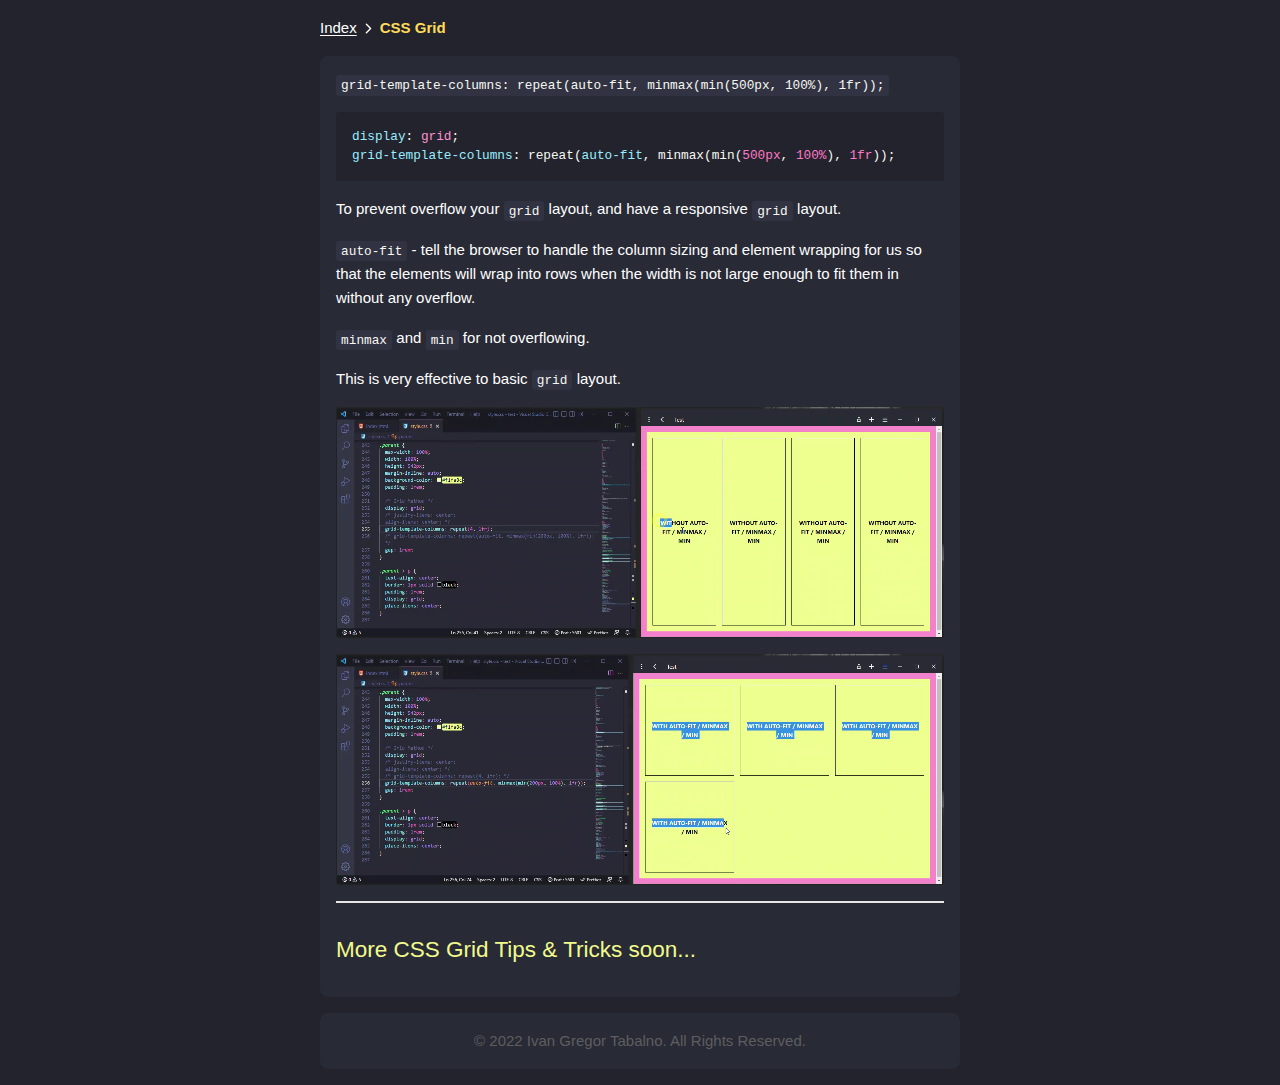
<file: html/cssgrid.html>
<!DOCTYPE html>
<html>
  <head>
    <meta charset="UTF-8" />
    <meta http-equiv="X-UA-Compatible" content="IE=edge" />
    <meta name="viewport" content="width=device-width, initial-scale=1.0" />
    <link rel="icon" href="../images/stylesheet.svg" />
    <link rel="stylesheet" href="../css/general.css" />
    <link rel="stylesheet" href="../css/responsive.css" />
    <title>Ivan Gregor Tabalno - CSS</title>
  </head>
  <body class="mde-preview">
    <main>
      <div class="home-container">
        <div class="home">
          <a href="../index.html">Index </a>
          <svg
            stroke="currentColor"
            fill="currentColor"
            stroke-width="0"
            viewBox="0 0 512 512"
            class="opacity-50"
            height="1em"
            width="1em"
            xmlns="http://www.w3.org/2000/svg"
          >
            <path
              fill="none"
              stroke-linecap="round"
              stroke-linejoin="round"
              stroke-width="48"
              d="M184 112l144 144-144 144"
            ></path>
          </svg>
          <span class="breadcrumbs">CSS Grid</span>
        </div>
      </div>
      <div class="article">
        <p data-line="3" data-line-end="3">
          <code
            >grid-template-columns: repeat(auto-fit, minmax(min(500px, 100%),
            1fr));</code
          >
        </p>
        <pre
          data-line="5"
          data-line-end="8"
        ><code class="inline cm-s-default"><span class="cm-tag">display</span><span class="">: </span><span class="cm-variable-3">grid</span><span class="">;</span><span class="">
</span><span class="cm-tag">grid-template-columns</span><span class="">: </span><span class="cm-variable callee">repeat</span><span class="">(</span><span class="cm-tag">auto-fit</span><span class="">, </span><span class="cm-variable callee">minmax</span><span class="">(</span><span class="cm-variable callee">min</span><span class="">(</span><span class="cm-number">500px</span><span class="">, </span><span class="cm-number">100%</span><span class="">), </span><span class="cm-number">1fr</span><span class="">));</span><span class="">
</span></code></pre>
        <p data-line="10" data-line-end="10">
          To prevent overflow your <code>grid</code> layout, and have a
          responsive <code>grid</code> layout.
        </p>
        <p data-line="12" data-line-end="12">
          <code>auto-fit</code> - tell the browser to handle the column sizing
          and element wrapping for us so that the elements will wrap into rows
          when the width is not large enough to fit them in without any
          overflow.
        </p>
        <p data-line="14" data-line-end="14">
          <code>minmax</code> and <code>min</code> for not overflowing.
        </p>
        <p data-line="16" data-line-end="16">
          This is very effective to basic <code>grid</code> layout.
        </p>
        <div class="video-container">
          <video autoplay muted loop playsinline>
            <source
              src="../images/grid-without-autofit-minmax-min.mp4"
              type="video/mp4; codecs=hvc1"
            />
            <source
              src="../images/grid-without-autofit-minmax-min.webm"
              type="video/webm; codecs=vp9"
            />
          </video>
          <video autoplay muted loop playsinline>
            <source
              src="../images/grid-with-autofit-minmax-min.mp4"
              type="video/mp4; codecs=hvc1"
            />
            <source
              src="../images/grid-with-autofit-minmax-min.webm"
              type="video/webm; codecs=vp9"
            />
          </video>
        </div>
        <hr data-line="15" data-line-end="15" />
        <h3 data-line="17" data-line-end="17">
          More CSS Grid Tips &amp; Tricks soon...
        </h3>
      </div>
      <footer class="reserved">
        <span>© 2022 Ivan Gregor Tabalno. All Rights Reserved.</span>
      </footer>
    </main>
  </body>
</html>
</file>
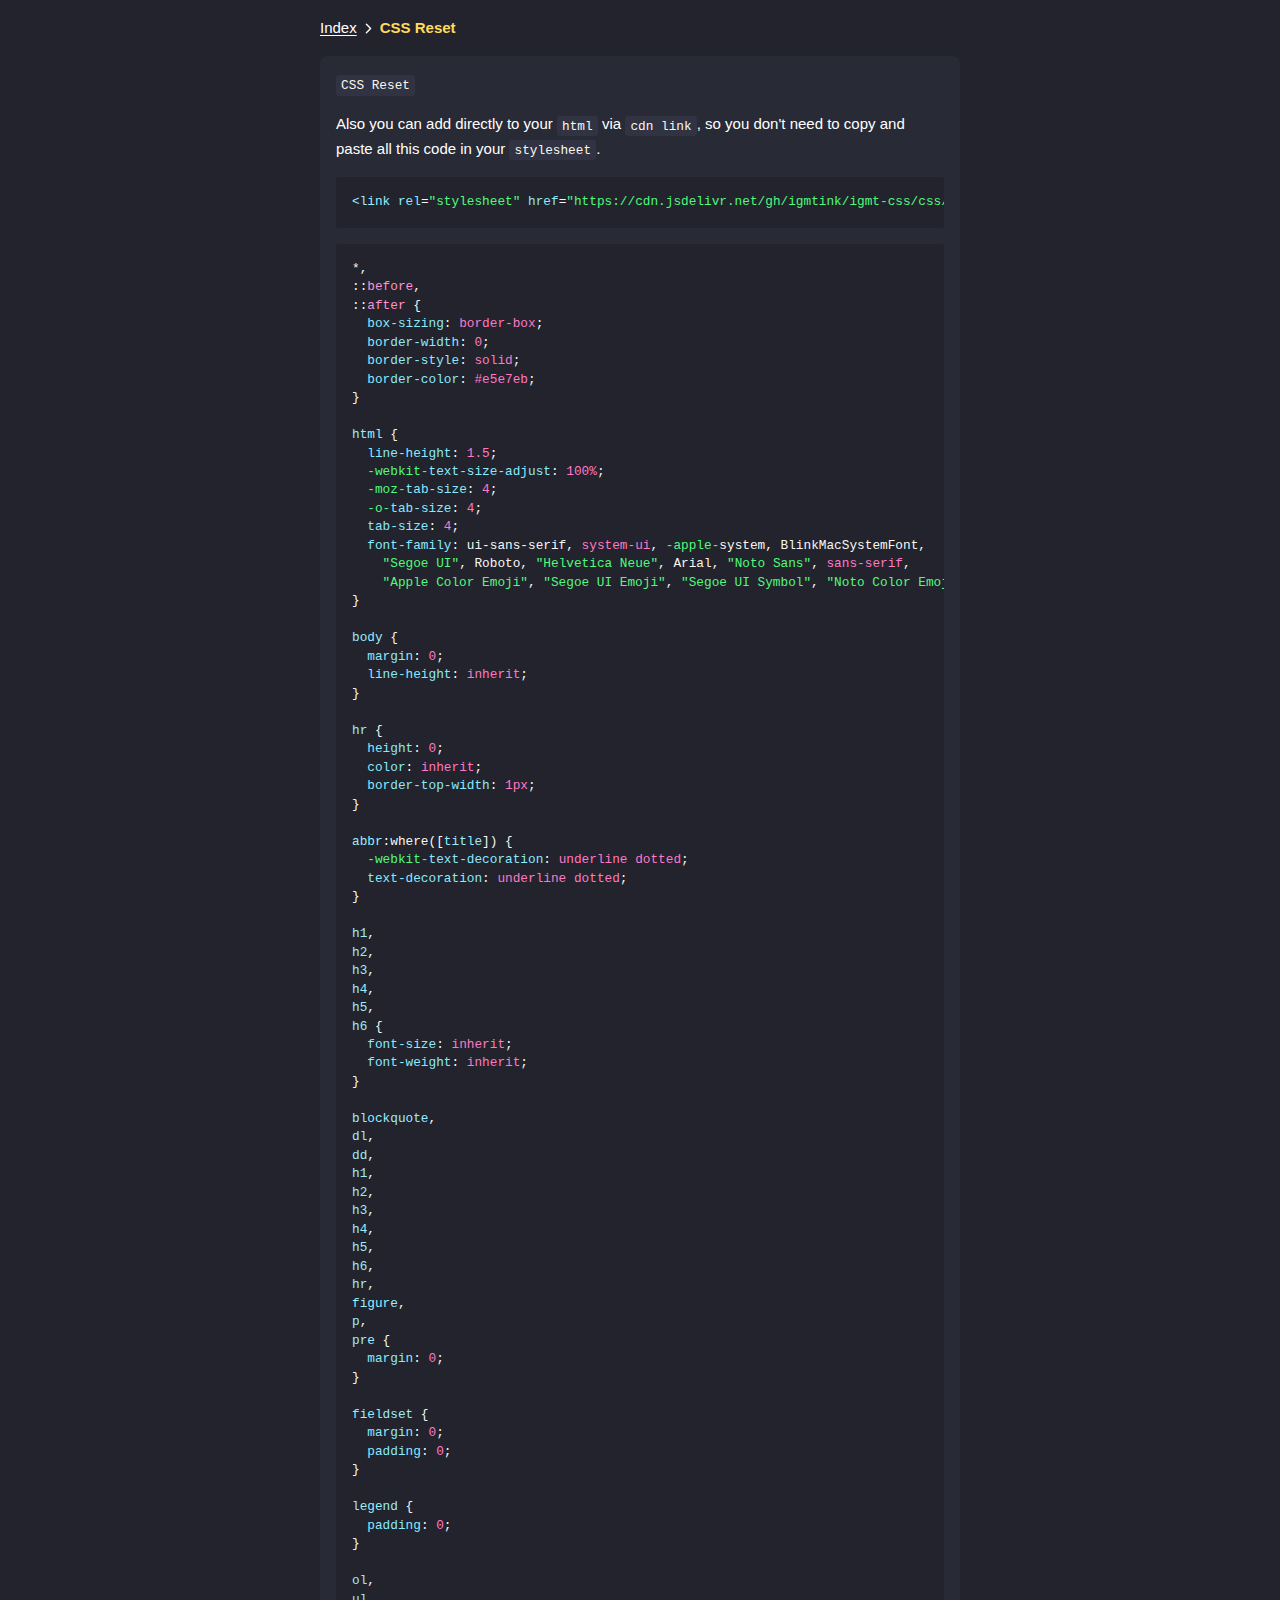
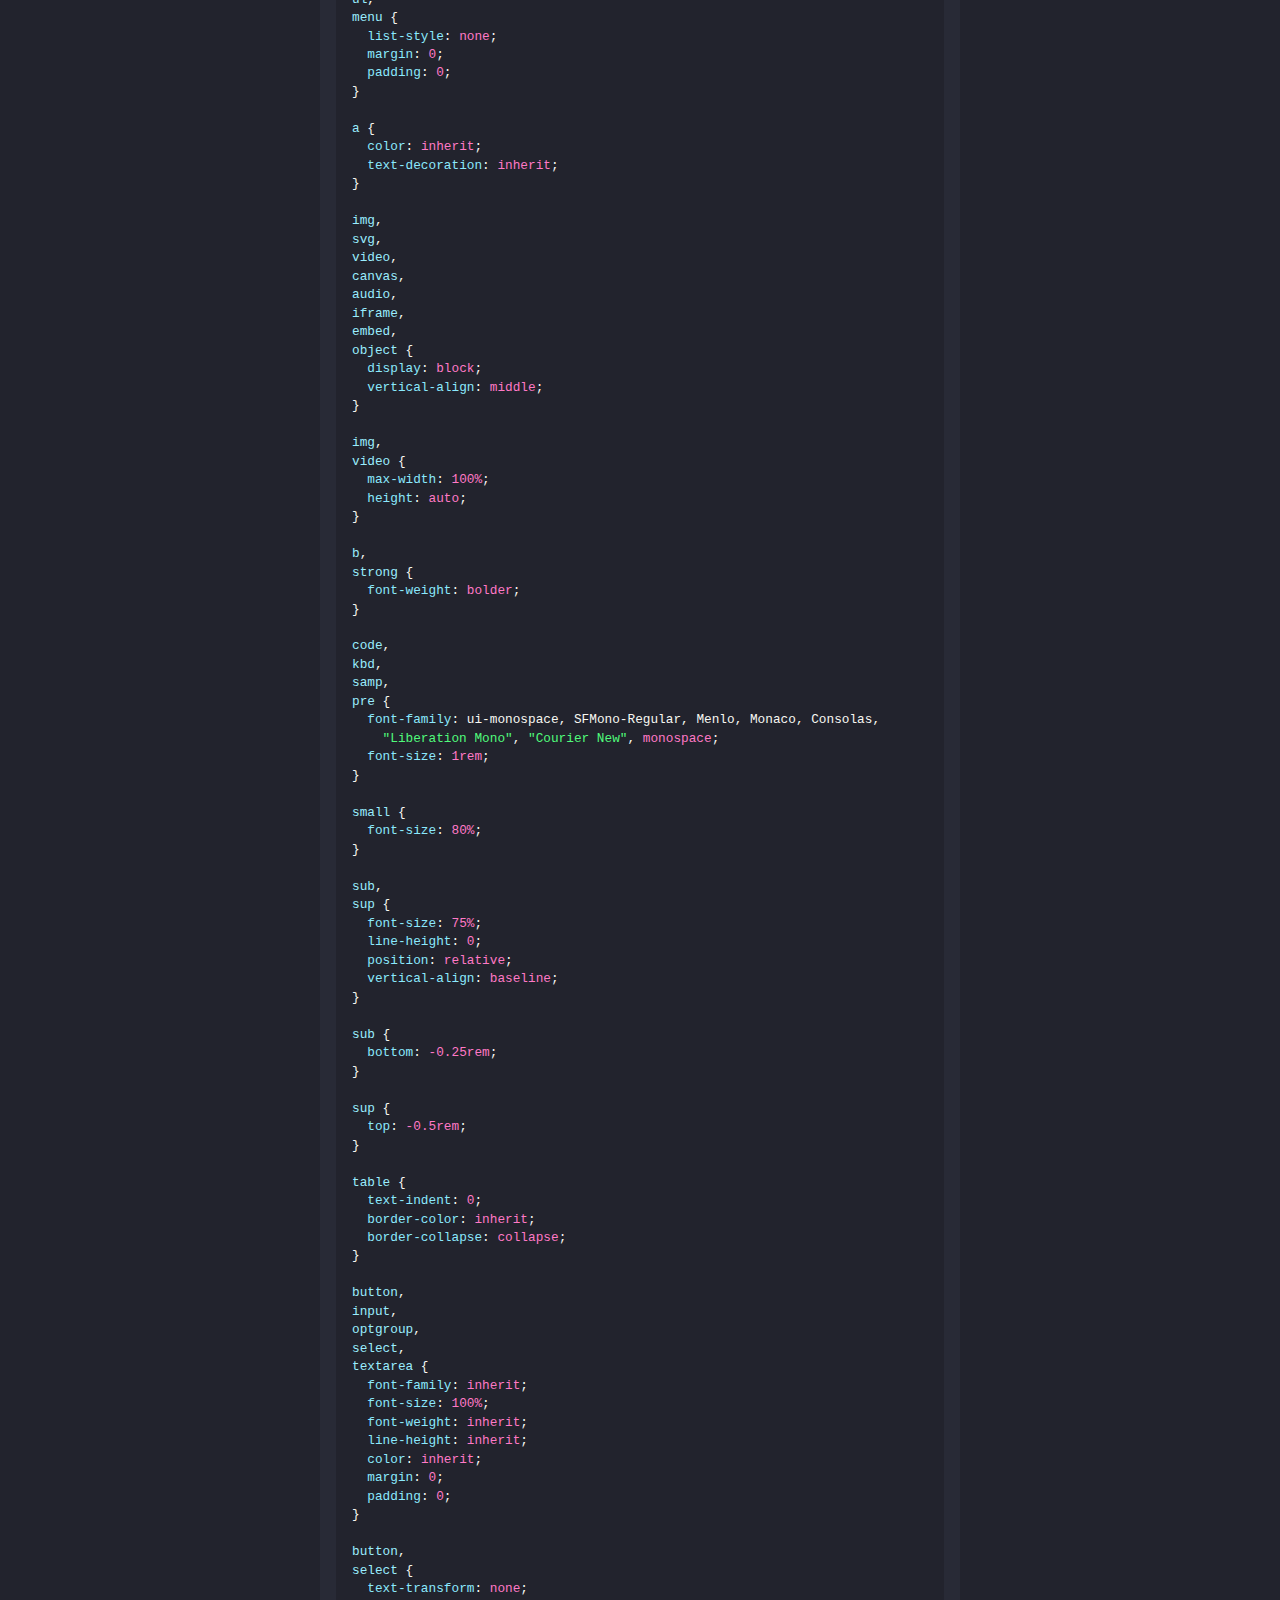
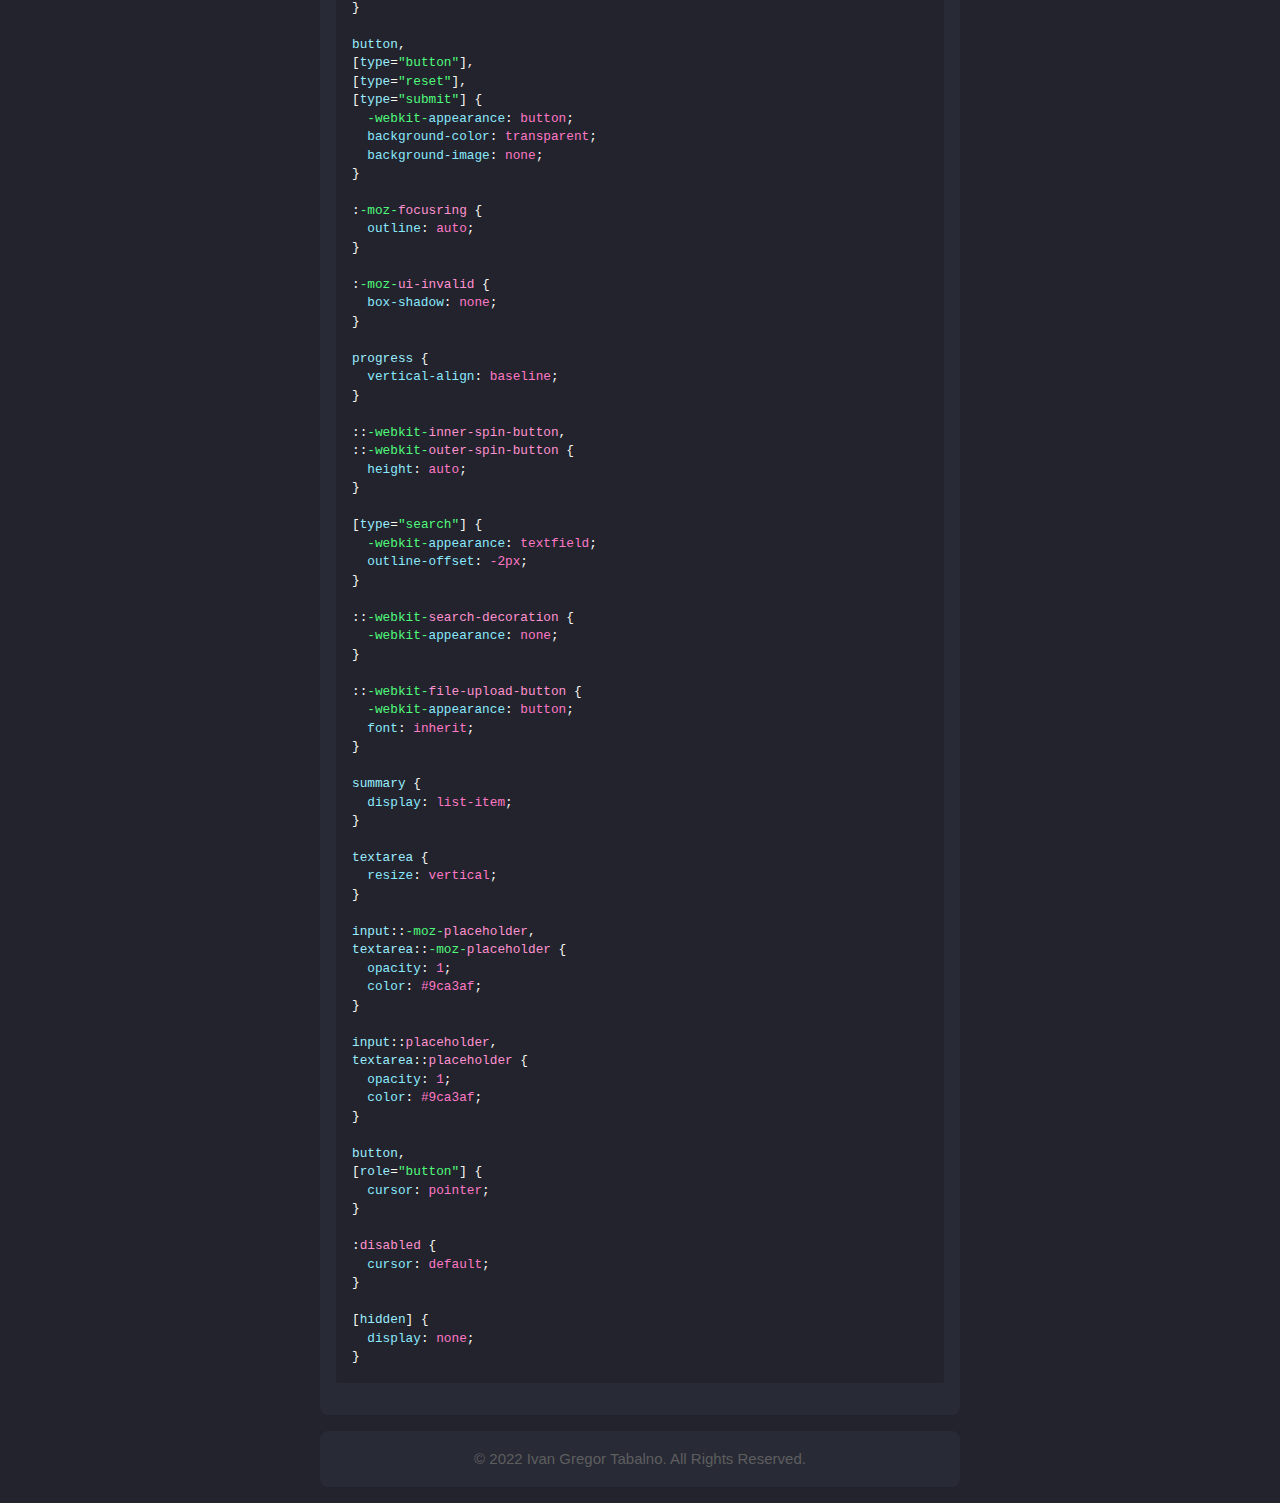
<file: html/cssreset.html>
<!DOCTYPE html>
<html>
  <head>
    <meta charset="UTF-8" />
    <meta http-equiv="X-UA-Compatible" content="IE=edge" />
    <meta name="viewport" content="width=device-width, initial-scale=1.0" />
    <link rel="icon" href="../images/stylesheet.svg" />
    <link rel="stylesheet" href="../css/general.css" />
    <link rel="stylesheet" href="../css/responsive.css" />
    <title>Ivan Gregor Tabalno - CSS</title>
  </head>
  <body class="mde-preview">
    <main>
      <div class="home-container">
        <div class="home">
          <a href="../index.html">Index </a>
          <svg
            stroke="currentColor"
            fill="currentColor"
            stroke-width="0"
            viewBox="0 0 512 512"
            class="opacity-50"
            height="1em"
            width="1em"
            xmlns="http://www.w3.org/2000/svg"
          >
            <path
              fill="none"
              stroke-linecap="round"
              stroke-linejoin="round"
              stroke-width="48"
              d="M184 112l144 144-144 144"
            ></path>
          </svg>
          <span class="breadcrumbs">CSS Reset</span>
        </div>
      </div>
      <div class="article">
        <p data-line="3" data-line-end="3"><code>CSS Reset</code></p>
        <p data-line="5" data-line-end="5">
          Also you can add directly to your <code>html</code> via
          <code>cdn link</code>, so you don't need to copy and paste all this
          code in your <code>stylesheet</code>.
        </p>
        <pre
          data-line="7"
          data-line-end="9"
        ><code class="inline cm-s-default"><span class="cm-tag bracket">&lt;</span><span class="cm-tag">link</span><span class=""> </span><span class="cm-attribute">rel</span><span class="">=</span><span class="cm-string">"stylesheet"</span><span class=""> </span><span class="cm-attribute">href</span><span class="">=</span><span class="cm-string">"https://cdn.jsdelivr.net/gh/igmtink/igmt-css/css/igmtink-css-reset.min.css"</span><span class="cm-tag bracket">&gt;</span><span class="">
</span></code></pre>
        <pre
          data-line="5"
          data-line-end="239"
        ><code class="inline cm-s-default"><span class="">*,</span><span class="">
</span><span class="">::</span><span class="cm-variable-3">before</span><span class="">,</span><span class="">
</span><span class="">::</span><span class="cm-variable-3">after</span><span class=""> {</span><span class="">
</span><span class="">  </span><span class="cm-property">box-sizing</span><span class="">: </span><span class="cm-atom">border-box</span><span class="">;</span><span class="">
</span><span class="">  </span><span class="cm-property">border-width</span><span class="">: </span><span class="cm-number">0</span><span class="">;</span><span class="">
</span><span class="">  </span><span class="cm-property">border-style</span><span class="">: </span><span class="cm-atom">solid</span><span class="">;</span><span class="">
</span><span class="">  </span><span class="cm-property">border-color</span><span class="">: </span><span class="cm-atom">#e5e7eb</span><span class="">;</span><span class="">
</span><span class="">}</span><span class="">

</span><span class="cm-tag">html</span><span class=""> {</span><span class="">
</span><span class="">  </span><span class="cm-property">line-height</span><span class="">: </span><span class="cm-number">1.5</span><span class="">;</span><span class="">
</span><span class="">  </span><span class="cm-meta">-webkit-</span><span class="cm-property">text-size-adjust</span><span class="">: </span><span class="cm-number">100%</span><span class="">;</span><span class="">
</span><span class="">  </span><span class="cm-meta">-moz-</span><span class="cm-property">tab-size</span><span class="">: </span><span class="cm-number">4</span><span class="">;</span><span class="">
</span><span class="">  </span><span class="cm-meta">-o-</span><span class="cm-property">tab-size</span><span class="">: </span><span class="cm-number">4</span><span class="">;</span><span class="">
</span><span class="">  </span><span class="cm-property">tab-size</span><span class="">: </span><span class="cm-number">4</span><span class="">;</span><span class="">
</span><span class="">  </span><span class="cm-property">font-family</span><span class="">: </span><span class="cm-variable">ui-sans-serif</span><span class="">, </span><span class="cm-atom">system-ui</span><span class="">, </span><span class="cm-meta">-apple-</span><span class="cm-variable">system</span><span class="">, </span><span class="cm-variable">BlinkMacSystemFont</span><span class="">,</span><span class="">
</span><span class="">    </span><span class="cm-string">"Segoe UI"</span><span class="">, </span><span class="cm-variable">Roboto</span><span class="">, </span><span class="cm-string">"Helvetica Neue"</span><span class="">, </span><span class="cm-variable">Arial</span><span class="">, </span><span class="cm-string">"Noto Sans"</span><span class="">, </span><span class="cm-atom">sans-serif</span><span class="">,</span><span class="">
</span><span class="">    </span><span class="cm-string">"Apple Color Emoji"</span><span class="">, </span><span class="cm-string">"Segoe UI Emoji"</span><span class="">, </span><span class="cm-string">"Segoe UI Symbol"</span><span class="">, </span><span class="cm-string">"Noto Color Emoji"</span><span class="">;</span><span class="">
</span><span class="">}</span><span class="">

</span><span class="cm-tag">body</span><span class=""> {</span><span class="">
</span><span class="">  </span><span class="cm-property">margin</span><span class="">: </span><span class="cm-number">0</span><span class="">;</span><span class="">
</span><span class="">  </span><span class="cm-property">line-height</span><span class="">: </span><span class="cm-atom">inherit</span><span class="">;</span><span class="">
</span><span class="">}</span><span class="">

</span><span class="cm-tag">hr</span><span class=""> {</span><span class="">
</span><span class="">  </span><span class="cm-property">height</span><span class="">: </span><span class="cm-number">0</span><span class="">;</span><span class="">
</span><span class="">  </span><span class="cm-property">color</span><span class="">: </span><span class="cm-atom">inherit</span><span class="">;</span><span class="">
</span><span class="">  </span><span class="cm-property">border-top-width</span><span class="">: </span><span class="cm-number">1px</span><span class="">;</span><span class="">
</span><span class="">}</span><span class="">

</span><span class="cm-tag">abbr</span><span class="">:</span><span class="cm-variable callee">where</span><span class="">([</span><span class="cm-tag">title</span><span class="">]) {</span><span class="">
</span><span class="">  </span><span class="cm-meta">-webkit-</span><span class="cm-property">text-decoration</span><span class="">: </span><span class="cm-atom">underline</span><span class=""> </span><span class="cm-atom">dotted</span><span class="">;</span><span class="">
</span><span class="">  </span><span class="cm-property">text-decoration</span><span class="">: </span><span class="cm-atom">underline</span><span class=""> </span><span class="cm-atom">dotted</span><span class="">;</span><span class="">
</span><span class="">}</span><span class="">

</span><span class="cm-tag">h1</span><span class="">,</span><span class="">
</span><span class="cm-tag">h2</span><span class="">,</span><span class="">
</span><span class="cm-tag">h3</span><span class="">,</span><span class="">
</span><span class="cm-tag">h4</span><span class="">,</span><span class="">
</span><span class="cm-tag">h5</span><span class="">,</span><span class="">
</span><span class="cm-tag">h6</span><span class=""> {</span><span class="">
</span><span class="">  </span><span class="cm-property">font-size</span><span class="">: </span><span class="cm-atom">inherit</span><span class="">;</span><span class="">
</span><span class="">  </span><span class="cm-property">font-weight</span><span class="">: </span><span class="cm-atom">inherit</span><span class="">;</span><span class="">
</span><span class="">}</span><span class="">

</span><span class="cm-tag">blockquote</span><span class="">,</span><span class="">
</span><span class="cm-tag">dl</span><span class="">,</span><span class="">
</span><span class="cm-tag">dd</span><span class="">,</span><span class="">
</span><span class="cm-tag">h1</span><span class="">,</span><span class="">
</span><span class="cm-tag">h2</span><span class="">,</span><span class="">
</span><span class="cm-tag">h3</span><span class="">,</span><span class="">
</span><span class="cm-tag">h4</span><span class="">,</span><span class="">
</span><span class="cm-tag">h5</span><span class="">,</span><span class="">
</span><span class="cm-tag">h6</span><span class="">,</span><span class="">
</span><span class="cm-tag">hr</span><span class="">,</span><span class="">
</span><span class="cm-tag">figure</span><span class="">,</span><span class="">
</span><span class="cm-tag">p</span><span class="">,</span><span class="">
</span><span class="cm-tag">pre</span><span class=""> {</span><span class="">
</span><span class="">  </span><span class="cm-property">margin</span><span class="">: </span><span class="cm-number">0</span><span class="">;</span><span class="">
</span><span class="">}</span><span class="">

</span><span class="cm-tag">fieldset</span><span class=""> {</span><span class="">
</span><span class="">  </span><span class="cm-property">margin</span><span class="">: </span><span class="cm-number">0</span><span class="">;</span><span class="">
</span><span class="">  </span><span class="cm-property">padding</span><span class="">: </span><span class="cm-number">0</span><span class="">;</span><span class="">
</span><span class="">}</span><span class="">

</span><span class="cm-tag">legend</span><span class=""> {</span><span class="">
</span><span class="">  </span><span class="cm-property">padding</span><span class="">: </span><span class="cm-number">0</span><span class="">;</span><span class="">
</span><span class="">}</span><span class="">

</span><span class="cm-tag">ol</span><span class="">,</span><span class="">
</span><span class="cm-tag">ul</span><span class="">,</span><span class="">
</span><span class="cm-tag">menu</span><span class=""> {</span><span class="">
</span><span class="">  </span><span class="cm-property">list-style</span><span class="">: </span><span class="cm-atom">none</span><span class="">;</span><span class="">
</span><span class="">  </span><span class="cm-property">margin</span><span class="">: </span><span class="cm-number">0</span><span class="">;</span><span class="">
</span><span class="">  </span><span class="cm-property">padding</span><span class="">: </span><span class="cm-number">0</span><span class="">;</span><span class="">
</span><span class="">}</span><span class="">

</span><span class="cm-tag">a</span><span class=""> {</span><span class="">
</span><span class="">  </span><span class="cm-property">color</span><span class="">: </span><span class="cm-atom">inherit</span><span class="">;</span><span class="">
</span><span class="">  </span><span class="cm-property">text-decoration</span><span class="">: </span><span class="cm-atom">inherit</span><span class="">;</span><span class="">
</span><span class="">}</span><span class="">

</span><span class="cm-tag">img</span><span class="">,</span><span class="">
</span><span class="cm-tag">svg</span><span class="">,</span><span class="">
</span><span class="cm-tag">video</span><span class="">,</span><span class="">
</span><span class="cm-tag">canvas</span><span class="">,</span><span class="">
</span><span class="cm-tag">audio</span><span class="">,</span><span class="">
</span><span class="cm-tag">iframe</span><span class="">,</span><span class="">
</span><span class="cm-tag">embed</span><span class="">,</span><span class="">
</span><span class="cm-tag">object</span><span class=""> {</span><span class="">
</span><span class="">  </span><span class="cm-property">display</span><span class="">: </span><span class="cm-atom">block</span><span class="">;</span><span class="">
</span><span class="">  </span><span class="cm-property">vertical-align</span><span class="">: </span><span class="cm-atom">middle</span><span class="">;</span><span class="">
</span><span class="">}</span><span class="">

</span><span class="cm-tag">img</span><span class="">,</span><span class="">
</span><span class="cm-tag">video</span><span class=""> {</span><span class="">
</span><span class="">  </span><span class="cm-property">max-width</span><span class="">: </span><span class="cm-number">100%</span><span class="">;</span><span class="">
</span><span class="">  </span><span class="cm-property">height</span><span class="">: </span><span class="cm-atom">auto</span><span class="">;</span><span class="">
</span><span class="">}</span><span class="">

</span><span class="cm-tag">b</span><span class="">,</span><span class="">
</span><span class="cm-tag">strong</span><span class=""> {</span><span class="">
</span><span class="">  </span><span class="cm-property">font-weight</span><span class="">: </span><span class="cm-atom">bolder</span><span class="">;</span><span class="">
</span><span class="">}</span><span class="">

</span><span class="cm-tag">code</span><span class="">,</span><span class="">
</span><span class="cm-tag">kbd</span><span class="">,</span><span class="">
</span><span class="cm-tag">samp</span><span class="">,</span><span class="">
</span><span class="cm-tag">pre</span><span class=""> {</span><span class="">
</span><span class="">  </span><span class="cm-property">font-family</span><span class="">: </span><span class="cm-variable">ui-monospace</span><span class="">, </span><span class="cm-variable">SFMono-Regular</span><span class="">, </span><span class="cm-variable">Menlo</span><span class="">, </span><span class="cm-variable">Monaco</span><span class="">, </span><span class="cm-variable">Consolas</span><span class="">,</span><span class="">
</span><span class="">    </span><span class="cm-string">"Liberation Mono"</span><span class="">, </span><span class="cm-string">"Courier New"</span><span class="">, </span><span class="cm-atom">monospace</span><span class="">;</span><span class="">
</span><span class="">  </span><span class="cm-property">font-size</span><span class="">: </span><span class="cm-number">1rem</span><span class="">;</span><span class="">
</span><span class="">}</span><span class="">

</span><span class="cm-tag">small</span><span class=""> {</span><span class="">
</span><span class="">  </span><span class="cm-property">font-size</span><span class="">: </span><span class="cm-number">80%</span><span class="">;</span><span class="">
</span><span class="">}</span><span class="">

</span><span class="cm-tag">sub</span><span class="">,</span><span class="">
</span><span class="cm-tag">sup</span><span class=""> {</span><span class="">
</span><span class="">  </span><span class="cm-property">font-size</span><span class="">: </span><span class="cm-number">75%</span><span class="">;</span><span class="">
</span><span class="">  </span><span class="cm-property">line-height</span><span class="">: </span><span class="cm-number">0</span><span class="">;</span><span class="">
</span><span class="">  </span><span class="cm-property">position</span><span class="">: </span><span class="cm-atom">relative</span><span class="">;</span><span class="">
</span><span class="">  </span><span class="cm-property">vertical-align</span><span class="">: </span><span class="cm-atom">baseline</span><span class="">;</span><span class="">
</span><span class="">}</span><span class="">

</span><span class="cm-tag">sub</span><span class=""> {</span><span class="">
</span><span class="">  </span><span class="cm-property">bottom</span><span class="">: </span><span class="cm-number">-0.25rem</span><span class="">;</span><span class="">
</span><span class="">}</span><span class="">

</span><span class="cm-tag">sup</span><span class=""> {</span><span class="">
</span><span class="">  </span><span class="cm-property">top</span><span class="">: </span><span class="cm-number">-0.5rem</span><span class="">;</span><span class="">
</span><span class="">}</span><span class="">

</span><span class="cm-tag">table</span><span class=""> {</span><span class="">
</span><span class="">  </span><span class="cm-property">text-indent</span><span class="">: </span><span class="cm-number">0</span><span class="">;</span><span class="">
</span><span class="">  </span><span class="cm-property">border-color</span><span class="">: </span><span class="cm-atom">inherit</span><span class="">;</span><span class="">
</span><span class="">  </span><span class="cm-property">border-collapse</span><span class="">: </span><span class="cm-atom">collapse</span><span class="">;</span><span class="">
</span><span class="">}</span><span class="">

</span><span class="cm-tag">button</span><span class="">,</span><span class="">
</span><span class="cm-tag">input</span><span class="">,</span><span class="">
</span><span class="cm-tag">optgroup</span><span class="">,</span><span class="">
</span><span class="cm-tag">select</span><span class="">,</span><span class="">
</span><span class="cm-tag">textarea</span><span class=""> {</span><span class="">
</span><span class="">  </span><span class="cm-property">font-family</span><span class="">: </span><span class="cm-atom">inherit</span><span class="">;</span><span class="">
</span><span class="">  </span><span class="cm-property">font-size</span><span class="">: </span><span class="cm-number">100%</span><span class="">;</span><span class="">
</span><span class="">  </span><span class="cm-property">font-weight</span><span class="">: </span><span class="cm-atom">inherit</span><span class="">;</span><span class="">
</span><span class="">  </span><span class="cm-property">line-height</span><span class="">: </span><span class="cm-atom">inherit</span><span class="">;</span><span class="">
</span><span class="">  </span><span class="cm-property">color</span><span class="">: </span><span class="cm-atom">inherit</span><span class="">;</span><span class="">
</span><span class="">  </span><span class="cm-property">margin</span><span class="">: </span><span class="cm-number">0</span><span class="">;</span><span class="">
</span><span class="">  </span><span class="cm-property">padding</span><span class="">: </span><span class="cm-number">0</span><span class="">;</span><span class="">
</span><span class="">}</span><span class="">

</span><span class="cm-tag">button</span><span class="">,</span><span class="">
</span><span class="cm-tag">select</span><span class=""> {</span><span class="">
</span><span class="">  </span><span class="cm-property">text-transform</span><span class="">: </span><span class="cm-atom">none</span><span class="">;</span><span class="">
</span><span class="">}</span><span class="">

</span><span class="cm-tag">button</span><span class="">,</span><span class="">
</span><span class="">[</span><span class="cm-tag">type</span><span class="">=</span><span class="cm-string">"button"</span><span class="">],</span><span class="">
</span><span class="">[</span><span class="cm-tag">type</span><span class="">=</span><span class="cm-string">"reset"</span><span class="">],</span><span class="">
</span><span class="">[</span><span class="cm-tag">type</span><span class="">=</span><span class="cm-string">"submit"</span><span class="">] {</span><span class="">
</span><span class="">  </span><span class="cm-meta">-webkit-</span><span class="cm-property">appearance</span><span class="">: </span><span class="cm-atom">button</span><span class="">;</span><span class="">
</span><span class="">  </span><span class="cm-property">background-color</span><span class="">: </span><span class="cm-atom">transparent</span><span class="">;</span><span class="">
</span><span class="">  </span><span class="cm-property">background-image</span><span class="">: </span><span class="cm-atom">none</span><span class="">;</span><span class="">
</span><span class="">}</span><span class="">

</span><span class="">:</span><span class="cm-meta">-moz-</span><span class="cm-variable-3">focusring</span><span class=""> {</span><span class="">
</span><span class="">  </span><span class="cm-property">outline</span><span class="">: </span><span class="cm-atom">auto</span><span class="">;</span><span class="">
</span><span class="">}</span><span class="">

</span><span class="">:</span><span class="cm-meta">-moz-</span><span class="cm-variable-3">ui-invalid</span><span class=""> {</span><span class="">
</span><span class="">  </span><span class="cm-property">box-shadow</span><span class="">: </span><span class="cm-atom">none</span><span class="">;</span><span class="">
</span><span class="">}</span><span class="">

</span><span class="cm-tag">progress</span><span class=""> {</span><span class="">
</span><span class="">  </span><span class="cm-property">vertical-align</span><span class="">: </span><span class="cm-atom">baseline</span><span class="">;</span><span class="">
</span><span class="">}</span><span class="">

</span><span class="">::</span><span class="cm-meta">-webkit-</span><span class="cm-variable-3">inner-spin-button</span><span class="">,</span><span class="">
</span><span class="">::</span><span class="cm-meta">-webkit-</span><span class="cm-variable-3">outer-spin-button</span><span class=""> {</span><span class="">
</span><span class="">  </span><span class="cm-property">height</span><span class="">: </span><span class="cm-atom">auto</span><span class="">;</span><span class="">
</span><span class="">}</span><span class="">

</span><span class="">[</span><span class="cm-tag">type</span><span class="">=</span><span class="cm-string">"search"</span><span class="">] {</span><span class="">
</span><span class="">  </span><span class="cm-meta">-webkit-</span><span class="cm-property">appearance</span><span class="">: </span><span class="cm-atom">textfield</span><span class="">;</span><span class="">
</span><span class="">  </span><span class="cm-property">outline-offset</span><span class="">: </span><span class="cm-number">-2px</span><span class="">;</span><span class="">
</span><span class="">}</span><span class="">

</span><span class="">::</span><span class="cm-meta">-webkit-</span><span class="cm-variable-3">search-decoration</span><span class=""> {</span><span class="">
</span><span class="">  </span><span class="cm-meta">-webkit-</span><span class="cm-property">appearance</span><span class="">: </span><span class="cm-atom">none</span><span class="">;</span><span class="">
</span><span class="">}</span><span class="">

</span><span class="">::</span><span class="cm-meta">-webkit-</span><span class="cm-variable-3">file-upload-button</span><span class=""> {</span><span class="">
</span><span class="">  </span><span class="cm-meta">-webkit-</span><span class="cm-property">appearance</span><span class="">: </span><span class="cm-atom">button</span><span class="">;</span><span class="">
</span><span class="">  </span><span class="cm-property">font</span><span class="">: </span><span class="cm-atom">inherit</span><span class="">;</span><span class="">
</span><span class="">}</span><span class="">

</span><span class="cm-tag">summary</span><span class=""> {</span><span class="">
</span><span class="">  </span><span class="cm-property">display</span><span class="">: </span><span class="cm-atom">list-item</span><span class="">;</span><span class="">
</span><span class="">}</span><span class="">

</span><span class="cm-tag">textarea</span><span class=""> {</span><span class="">
</span><span class="">  </span><span class="cm-property">resize</span><span class="">: </span><span class="cm-atom">vertical</span><span class="">;</span><span class="">
</span><span class="">}</span><span class="">

</span><span class="cm-tag">input</span><span class="">::</span><span class="cm-meta">-moz-</span><span class="cm-variable-3">placeholder</span><span class="">,</span><span class="">
</span><span class="cm-tag">textarea</span><span class="">::</span><span class="cm-meta">-moz-</span><span class="cm-variable-3">placeholder</span><span class=""> {</span><span class="">
</span><span class="">  </span><span class="cm-property">opacity</span><span class="">: </span><span class="cm-number">1</span><span class="">;</span><span class="">
</span><span class="">  </span><span class="cm-property">color</span><span class="">: </span><span class="cm-atom">#9ca3af</span><span class="">;</span><span class="">
</span><span class="">}</span><span class="">

</span><span class="cm-tag">input</span><span class="">::</span><span class="cm-variable-3">placeholder</span><span class="">,</span><span class="">
</span><span class="cm-tag">textarea</span><span class="">::</span><span class="cm-variable-3">placeholder</span><span class=""> {</span><span class="">
</span><span class="">  </span><span class="cm-property">opacity</span><span class="">: </span><span class="cm-number">1</span><span class="">;</span><span class="">
</span><span class="">  </span><span class="cm-property">color</span><span class="">: </span><span class="cm-atom">#9ca3af</span><span class="">;</span><span class="">
</span><span class="">}</span><span class="">

</span><span class="cm-tag">button</span><span class="">,</span><span class="">
</span><span class="">[</span><span class="cm-tag">role</span><span class="">=</span><span class="cm-string">"button"</span><span class="">] {</span><span class="">
</span><span class="">  </span><span class="cm-property">cursor</span><span class="">: </span><span class="cm-atom">pointer</span><span class="">;</span><span class="">
</span><span class="">}</span><span class="">

</span><span class="">:</span><span class="cm-variable-3">disabled</span><span class=""> {</span><span class="">
</span><span class="">  </span><span class="cm-property">cursor</span><span class="">: </span><span class="cm-atom">default</span><span class="">;</span><span class="">
</span><span class="">}</span><span class="">

</span><span class="">[</span><span class="cm-tag">hidden</span><span class="">] {</span><span class="">
</span><span class="">  </span><span class="cm-property">display</span><span class="">: </span><span class="cm-atom">none</span><span class="">;</span><span class="">
</span><span class="">}</span><span class="">
</span></code></pre>
      </div>
      <footer class="reserved">
        <span>© 2022 Ivan Gregor Tabalno. All Rights Reserved.</span>
      </footer>
    </main>
  </body>
</html>
</file>
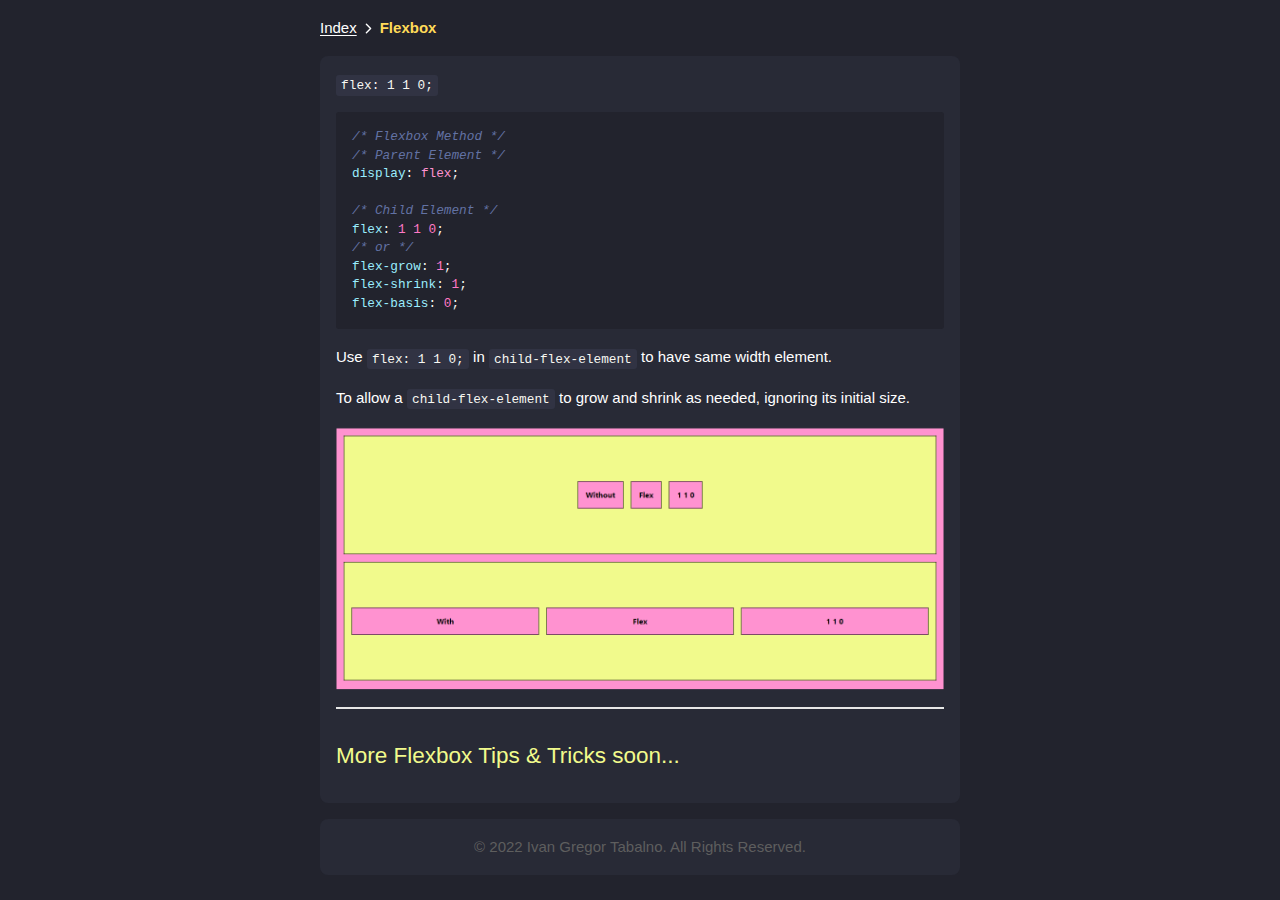
<file: html/flexbox.html>
<!DOCTYPE html>
<html>
  <head>
    <meta charset="UTF-8" />
    <meta http-equiv="X-UA-Compatible" content="IE=edge" />
    <meta name="viewport" content="width=device-width, initial-scale=1.0" />
    <link rel="icon" href="../images/stylesheet.svg" />
    <link rel="stylesheet" href="../css/general.css" />
    <link rel="stylesheet" href="../css/responsive.css" />
    <title>Ivan Gregor Tabalno - CSS</title>
  </head>
  <body class="mde-preview">
    <main>
      <div class="home-container">
        <div class="home">
          <a href="../index.html">Index </a>
          <svg
            stroke="currentColor"
            fill="currentColor"
            stroke-width="0"
            viewBox="0 0 512 512"
            class="opacity-50"
            height="1em"
            width="1em"
            xmlns="http://www.w3.org/2000/svg"
          >
            <path
              fill="none"
              stroke-linecap="round"
              stroke-linejoin="round"
              stroke-width="48"
              d="M184 112l144 144-144 144"
            ></path>
          </svg>
          <span class="breadcrumbs">Flexbox</span>
        </div>
      </div>
      <div class="article">
        <p data-line="3" data-line-end="3"><code>flex: 1 1 0;</code></p>
        <pre
          data-line="5"
          data-line-end="16"
        ><code class="inline cm-s-default"><span class="cm-comment">/* Flexbox Method */</span><span class="">
</span><span class="cm-comment">/* Parent Element */</span><span class="">
</span><span class="cm-tag">display</span><span class="">: </span><span class="cm-variable-3">flex</span><span class="">;</span><span class="">

</span><span class="cm-comment">/* Child Element */</span><span class="">
</span><span class="cm-tag">flex</span><span class="">: </span><span class="cm-number">1</span><span class=""> </span><span class="cm-number">1</span><span class=""> </span><span class="cm-number">0</span><span class="">;</span><span class="">
</span><span class="cm-comment">/* or */</span><span class="">
</span><span class="cm-tag">flex-grow</span><span class="">: </span><span class="cm-number">1</span><span class="">;</span><span class="">
</span><span class="cm-tag">flex-shrink</span><span class="">: </span><span class="cm-number">1</span><span class="">;</span><span class="">
</span><span class="cm-tag">flex-basis</span><span class="">: </span><span class="cm-number">0</span><span class="">;</span><span class="">
</span></code></pre>
        <p data-line="18" data-line-end="18">
          Use <code>flex: 1 1 0;</code> in <code>child-flex-element</code> to
          have same width element.
        </p>
        <p data-line="20" data-line-end="20">
          To allow a <code>child-flex-element</code> to grow and shrink as
          needed, ignoring its initial size.
        </p>
        <p data-line="20" data-line-end="20">
          <img src="../images/Flex-1-1-0.png" alt="Flex 1 1 0" loading="lazy" />
        </p>
        <hr data-line="22" data-line-end="22" />
        <h3 data-line="24" data-line-end="24">
          More Flexbox Tips &amp; Tricks soon...
        </h3>
      </div>
      <footer class="reserved">
        <span>© 2022 Ivan Gregor Tabalno. All Rights Reserved.</span>
      </footer>
    </main>
  </body>
</html>
</file>
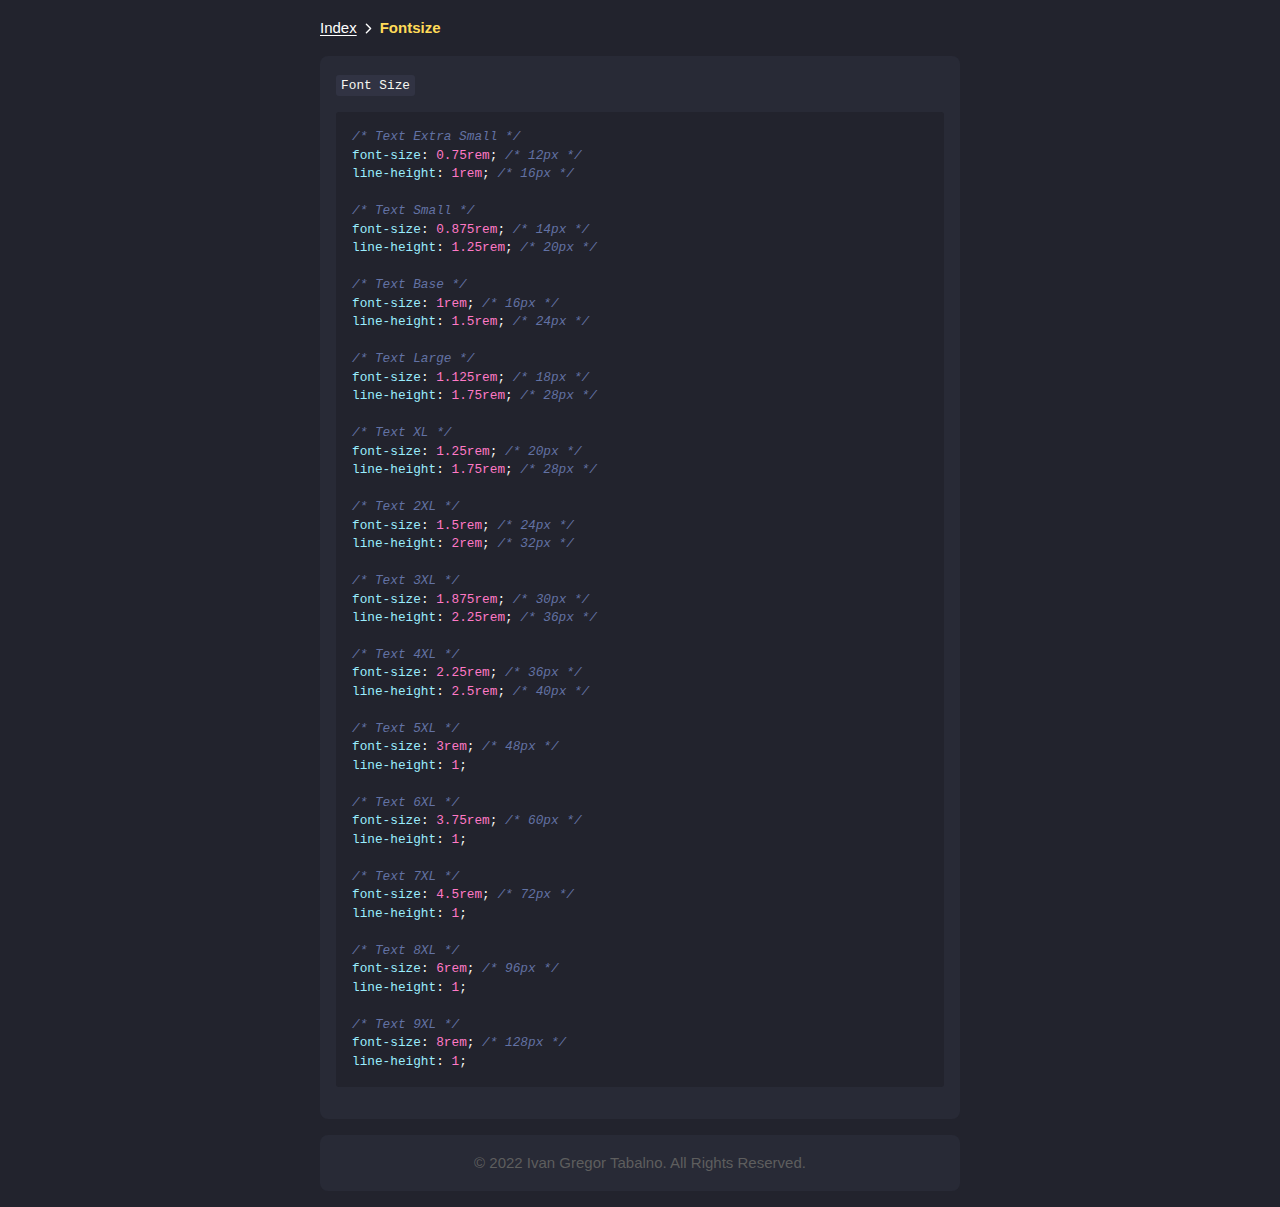
<file: html/fontsize.html>
<!DOCTYPE html>
<html>
  <head>
    <meta charset="UTF-8" />
    <meta http-equiv="X-UA-Compatible" content="IE=edge" />
    <meta name="viewport" content="width=device-width, initial-scale=1.0" />
    <link rel="icon" href="../images/stylesheet.svg" />
    <link rel="stylesheet" href="../css/general.css" />
    <link rel="stylesheet" href="../css/responsive.css" />
    <title>Ivan Gregor Tabalno - CSS</title>
  </head>
  <body class="mde-preview">
    <main>
      <div class="home-container">
        <div class="home">
          <a href="../index.html">Index </a>
          <svg
            stroke="currentColor"
            fill="currentColor"
            stroke-width="0"
            viewBox="0 0 512 512"
            class="opacity-50"
            height="1em"
            width="1em"
            xmlns="http://www.w3.org/2000/svg"
          >
            <path
              fill="none"
              stroke-linecap="round"
              stroke-linejoin="round"
              stroke-width="48"
              d="M184 112l144 144-144 144"
            ></path>
          </svg>
          <span class="breadcrumbs">Fontsize</span>
        </div>
      </div>
      <div class="article">
        <p data-line="3" data-line-end="3"><code>Font Size</code></p>
        <pre
          data-line="5"
          data-line-end="57"
        ><code class="inline cm-s-default"><span class="cm-comment">/* Text Extra Small */</span><span class="">
</span><span class="cm-tag">font-size</span><span class="">: </span><span class="cm-number">0.75rem</span><span class="">; </span><span class="cm-comment">/* 12px */</span><span class="">
</span><span class="cm-tag">line-height</span><span class="">: </span><span class="cm-number">1rem</span><span class="">; </span><span class="cm-comment">/* 16px */</span><span class="">

</span><span class="cm-comment">/* Text Small */</span><span class="">
</span><span class="cm-tag">font-size</span><span class="">: </span><span class="cm-number">0.875rem</span><span class="">; </span><span class="cm-comment">/* 14px */</span><span class="">
</span><span class="cm-tag">line-height</span><span class="">: </span><span class="cm-number">1.25rem</span><span class="">; </span><span class="cm-comment">/* 20px */</span><span class="">

</span><span class="cm-comment">/* Text Base */</span><span class="">
</span><span class="cm-tag">font-size</span><span class="">: </span><span class="cm-number">1rem</span><span class="">; </span><span class="cm-comment">/* 16px */</span><span class="">
</span><span class="cm-tag">line-height</span><span class="">: </span><span class="cm-number">1.5rem</span><span class="">; </span><span class="cm-comment">/* 24px */</span><span class="">

</span><span class="cm-comment">/* Text Large */</span><span class="">
</span><span class="cm-tag">font-size</span><span class="">: </span><span class="cm-number">1.125rem</span><span class="">; </span><span class="cm-comment">/* 18px */</span><span class="">
</span><span class="cm-tag">line-height</span><span class="">: </span><span class="cm-number">1.75rem</span><span class="">; </span><span class="cm-comment">/* 28px */</span><span class="">

</span><span class="cm-comment">/* Text XL */</span><span class="">
</span><span class="cm-tag">font-size</span><span class="">: </span><span class="cm-number">1.25rem</span><span class="">; </span><span class="cm-comment">/* 20px */</span><span class="">
</span><span class="cm-tag">line-height</span><span class="">: </span><span class="cm-number">1.75rem</span><span class="">; </span><span class="cm-comment">/* 28px */</span><span class="">

</span><span class="cm-comment">/* Text 2XL */</span><span class="">
</span><span class="cm-tag">font-size</span><span class="">: </span><span class="cm-number">1.5rem</span><span class="">; </span><span class="cm-comment">/* 24px */</span><span class="">
</span><span class="cm-tag">line-height</span><span class="">: </span><span class="cm-number">2rem</span><span class="">; </span><span class="cm-comment">/* 32px */</span><span class="">

</span><span class="cm-comment">/* Text 3XL */</span><span class="">
</span><span class="cm-tag">font-size</span><span class="">: </span><span class="cm-number">1.875rem</span><span class="">; </span><span class="cm-comment">/* 30px */</span><span class="">
</span><span class="cm-tag">line-height</span><span class="">: </span><span class="cm-number">2.25rem</span><span class="">; </span><span class="cm-comment">/* 36px */</span><span class="">

</span><span class="cm-comment">/* Text 4XL */</span><span class="">
</span><span class="cm-tag">font-size</span><span class="">: </span><span class="cm-number">2.25rem</span><span class="">; </span><span class="cm-comment">/* 36px */</span><span class="">
</span><span class="cm-tag">line-height</span><span class="">: </span><span class="cm-number">2.5rem</span><span class="">; </span><span class="cm-comment">/* 40px */</span><span class="">

</span><span class="cm-comment">/* Text 5XL */</span><span class="">
</span><span class="cm-tag">font-size</span><span class="">: </span><span class="cm-number">3rem</span><span class="">; </span><span class="cm-comment">/* 48px */</span><span class="">
</span><span class="cm-tag">line-height</span><span class="">: </span><span class="cm-number">1</span><span class="">;</span><span class="">

</span><span class="cm-comment">/* Text 6XL */</span><span class="">
</span><span class="cm-tag">font-size</span><span class="">: </span><span class="cm-number">3.75rem</span><span class="">; </span><span class="cm-comment">/* 60px */</span><span class="">
</span><span class="cm-tag">line-height</span><span class="">: </span><span class="cm-number">1</span><span class="">;</span><span class="">

</span><span class="cm-comment">/* Text 7XL */</span><span class="">
</span><span class="cm-tag">font-size</span><span class="">: </span><span class="cm-number">4.5rem</span><span class="">; </span><span class="cm-comment">/* 72px */</span><span class="">
</span><span class="cm-tag">line-height</span><span class="">: </span><span class="cm-number">1</span><span class="">;</span><span class="">

</span><span class="cm-comment">/* Text 8XL */</span><span class="">
</span><span class="cm-tag">font-size</span><span class="">: </span><span class="cm-number">6rem</span><span class="">; </span><span class="cm-comment">/* 96px */</span><span class="">
</span><span class="cm-tag">line-height</span><span class="">: </span><span class="cm-number">1</span><span class="">;</span><span class="">

</span><span class="cm-comment">/* Text 9XL */</span><span class="">
</span><span class="cm-tag">font-size</span><span class="">: </span><span class="cm-number">8rem</span><span class="">; </span><span class="cm-comment">/* 128px */</span><span class="">
</span><span class="cm-tag">line-height</span><span class="">: </span><span class="cm-number">1</span><span class="">;</span><span class="">
</span></code></pre>
      </div>
      <footer class="reserved">
        <span>© 2022 Ivan Gregor Tabalno. All Rights Reserved.</span>
      </footer>
    </main>
  </body>
</html>
</file>
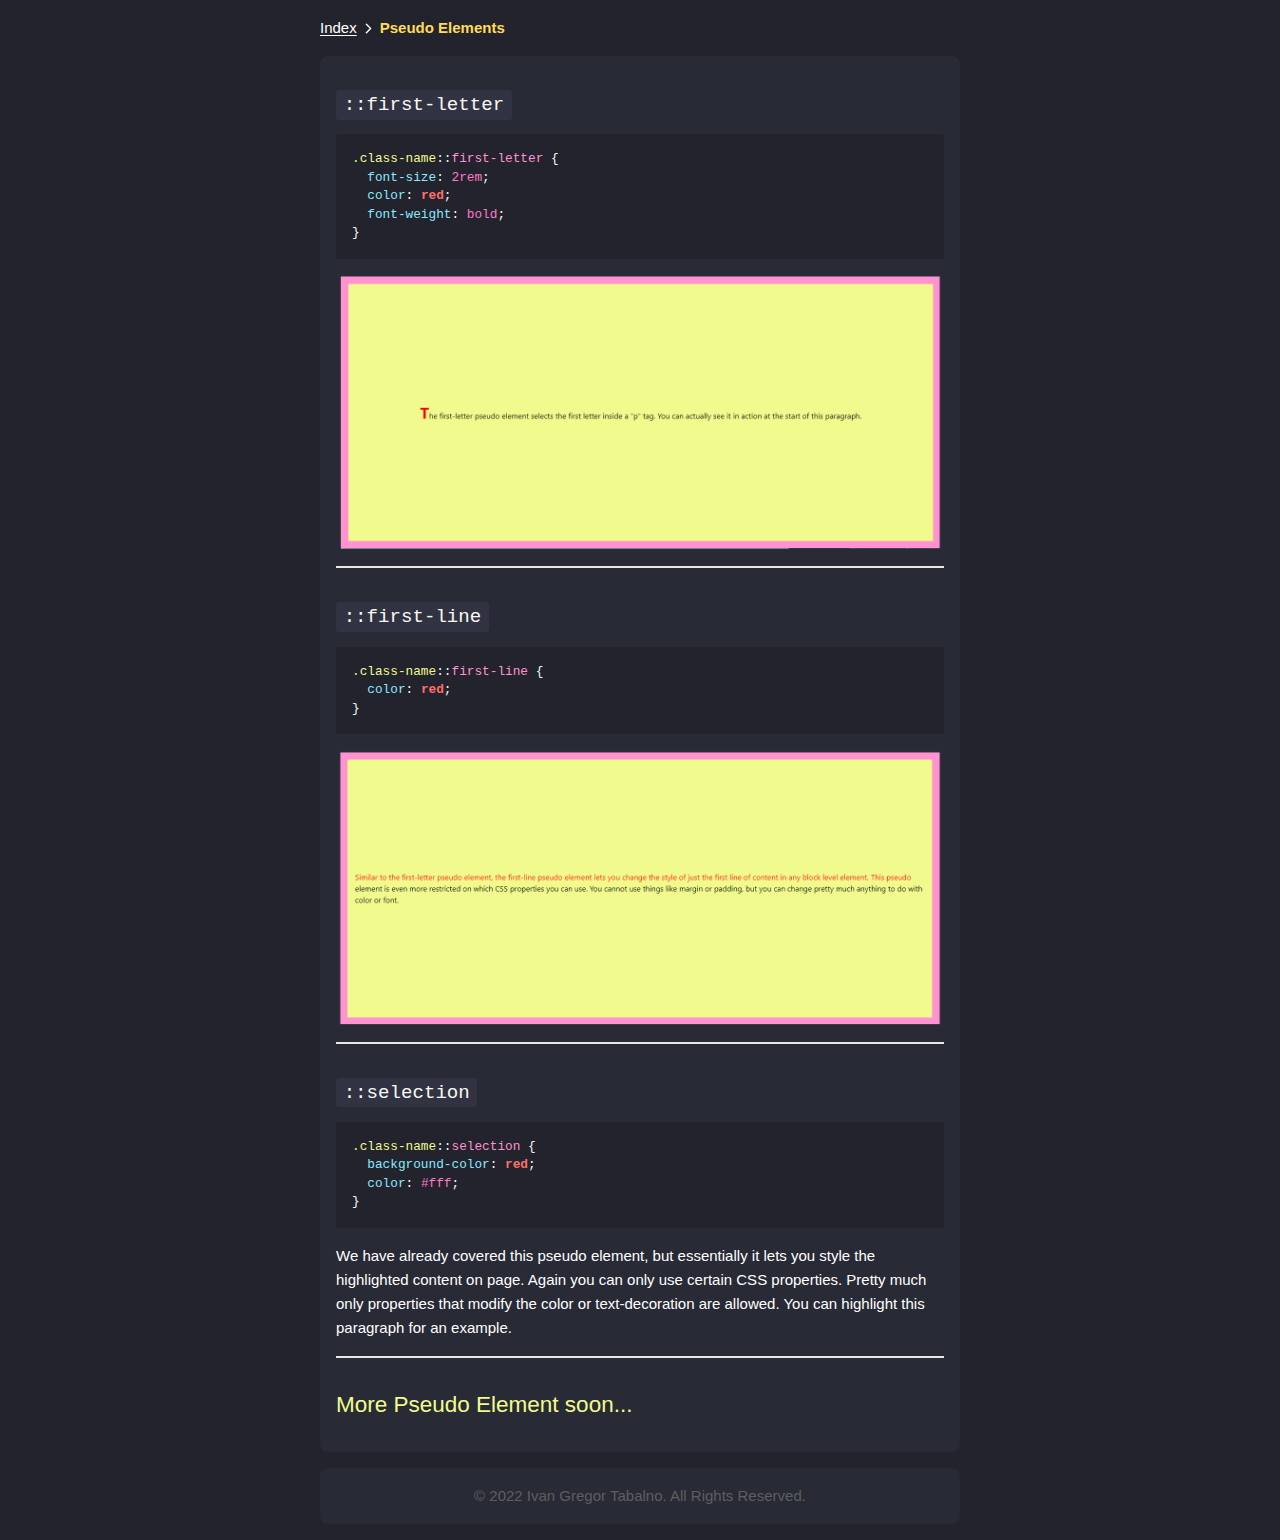
<file: html/pseudo.html>
<!DOCTYPE html>
<html>
  <head>
    <meta charset="UTF-8" />
    <meta http-equiv="X-UA-Compatible" content="IE=edge" />
    <meta name="viewport" content="width=device-width, initial-scale=1.0" />
    <link rel="icon" href="../images/stylesheet.svg" />
    <link rel="stylesheet" href="../css/general.css" />
    <link rel="stylesheet" href="../css/responsive.css" />
    <title>Ivan Gregor Tabalno - CSS</title>
  </head>
  <body class="mde-preview">
    <main>
      <div class="home-container">
        <div class="home">
          <a href="../index.html">Index </a>
          <svg
            stroke="currentColor"
            fill="currentColor"
            stroke-width="0"
            viewBox="0 0 512 512"
            class="opacity-50"
            height="1em"
            width="1em"
            xmlns="http://www.w3.org/2000/svg"
          >
            <path
              fill="none"
              stroke-linecap="round"
              stroke-linejoin="round"
              stroke-width="48"
              d="M184 112l144 144-144 144"
            ></path>
          </svg>
          <span class="breadcrumbs">Pseudo Elements</span>
        </div>
      </div>
      <div class="article">
        <h3 data-line="3" data-line-end="3"><code>::first-letter</code></h3>
        <pre
          data-line="5"
          data-line-end="11"
        ><code class="inline cm-s-default"><span class="cm-qualifier">.class-name</span><span class="">::</span><span class="cm-variable-3">first-letter</span><span class=""> {</span><span class="">
</span><span class="">  </span><span class="cm-property">font-size</span><span class="">: </span><span class="cm-number">2rem</span><span class="">;</span><span class="">
</span><span class="">  </span><span class="cm-property">color</span><span class="">: </span><span class="cm-keyword">red</span><span class="">;</span><span class="">
</span><span class="">  </span><span class="cm-property">font-weight</span><span class="">: </span><span class="cm-atom">bold</span><span class="">;</span><span class="">
</span><span class="">}</span><span class="">
</span></code></pre>
        <p data-line="13" data-line-end="13">
          <img src="../images/First-Letter.png" alt="First Letter" />
        </p>
        <hr data-line="15" data-line-end="15" />
        <h3 data-line="17" data-line-end="17"><code>::first-line</code></h3>
        <pre
          data-line="19"
          data-line-end="23"
        ><code class="inline cm-s-default"><span class="cm-qualifier">.class-name</span><span class="">::</span><span class="cm-variable-3">first-line</span><span class=""> {</span><span class="">
</span><span class="">  </span><span class="cm-property">color</span><span class="">: </span><span class="cm-keyword">red</span><span class="">;</span><span class="">
</span><span class="">}</span><span class="">
</span></code></pre>
        <p data-line="25" data-line-end="25">
          <img src="../images/First-Line.png" alt="First Line" />
        </p>
        <hr data-line="27" data-line-end="27" />
        <h3 data-line="29" data-line-end="29"><code>::selection</code></h3>
        <pre
          data-line="31"
          data-line-end="36"
        ><code class="inline cm-s-default"><span class="cm-qualifier">.class-name</span><span class="">::</span><span class="cm-variable-3">selection</span><span class=""> {</span><span class="">
</span><span class="">  </span><span class="cm-property">background-color</span><span class="">: </span><span class="cm-keyword">red</span><span class="">;</span><span class="">
</span><span class="">  </span><span class="cm-property">color</span><span class="">: </span><span class="cm-atom">#fff</span><span class="">;</span><span class="">
</span><span class="">}</span><span class="">
</span></code></pre>
        <div>
          <p class="paragraph">
            We have already covered this pseudo element, but essentially it lets
            you style the highlighted content on page. Again you can only use
            certain CSS properties. Pretty much only properties that modify the
            color or text-decoration are allowed. You can highlight this
            paragraph for an example.
          </p>
        </div>
        <hr data-line="38" data-line-end="38" />
        <h3 data-line="40" data-line-end="40">More Pseudo Element soon...</h3>
      </div>
      <footer class="reserved">
        <span>© 2022 Ivan Gregor Tabalno. All Rights Reserved.</span>
      </footer>
    </main>
  </body>
</html>
</file>
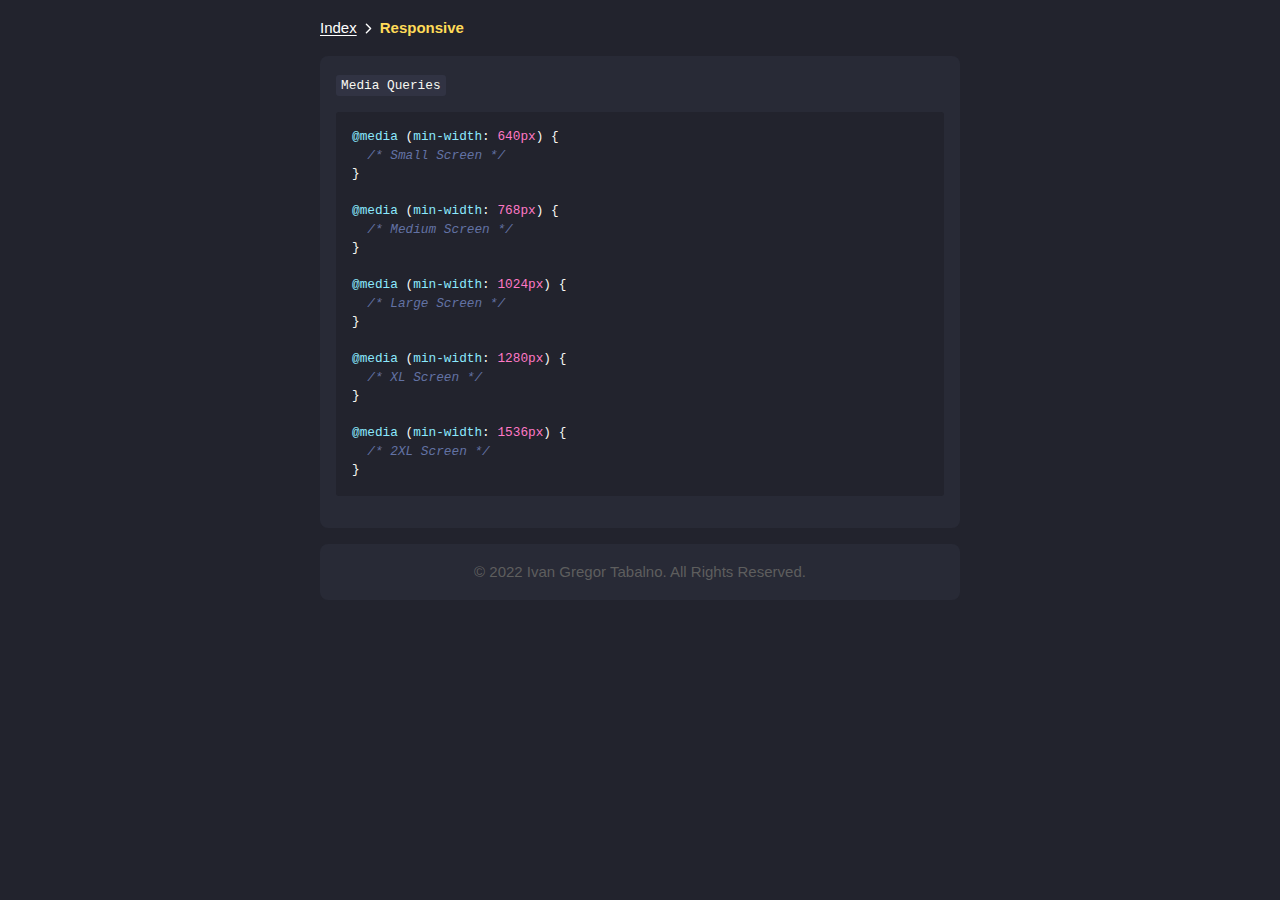
<file: html/responsive.html>
<!DOCTYPE html>
<html>
  <head>
    <meta charset="UTF-8" />
    <meta http-equiv="X-UA-Compatible" content="IE=edge" />
    <meta name="viewport" content="width=device-width, initial-scale=1.0" />
    <link rel="icon" href="../images/stylesheet.svg" />
    <link rel="stylesheet" href="../css/general.css" />
    <link rel="stylesheet" href="../css/responsive.css" />
    <title>Ivan Gregor Tabalno - CSS</title>
  </head>
  <body class="mde-preview">
    <main>
      <div class="home-container">
        <div class="home">
          <a href="../index.html">Index </a>
          <svg
            stroke="currentColor"
            fill="currentColor"
            stroke-width="0"
            viewBox="0 0 512 512"
            class="opacity-50"
            height="1em"
            width="1em"
            xmlns="http://www.w3.org/2000/svg"
          >
            <path
              fill="none"
              stroke-linecap="round"
              stroke-linejoin="round"
              stroke-width="48"
              d="M184 112l144 144-144 144"
            ></path>
          </svg>
          <span class="breadcrumbs">Responsive</span>
        </div>
      </div>
      <div class="article">
        <p data-line="3" data-line-end="3"><code>Media Queries</code></p>
        <pre
          data-line="5"
          data-line-end="25"
        ><code class="inline cm-s-default"><span class="cm-def">@media</span><span class=""> (</span><span class="cm-property">min-width</span><span class="">: </span><span class="cm-number">640px</span><span class="">) {</span><span class="">
</span><span class="">  </span><span class="cm-comment">/* Small Screen */</span><span class="">
</span><span class="">}</span><span class="">

</span><span class="cm-def">@media</span><span class=""> (</span><span class="cm-property">min-width</span><span class="">: </span><span class="cm-number">768px</span><span class="">) {</span><span class="">
</span><span class="">  </span><span class="cm-comment">/* Medium Screen */</span><span class="">
</span><span class="">}</span><span class="">

</span><span class="cm-def">@media</span><span class=""> (</span><span class="cm-property">min-width</span><span class="">: </span><span class="cm-number">1024px</span><span class="">) {</span><span class="">
</span><span class="">  </span><span class="cm-comment">/* Large Screen */</span><span class="">
</span><span class="">}</span><span class="">

</span><span class="cm-def">@media</span><span class=""> (</span><span class="cm-property">min-width</span><span class="">: </span><span class="cm-number">1280px</span><span class="">) {</span><span class="">
</span><span class="">  </span><span class="cm-comment">/* XL Screen */</span><span class="">
</span><span class="">}</span><span class="">

</span><span class="cm-def">@media</span><span class=""> (</span><span class="cm-property">min-width</span><span class="">: </span><span class="cm-number">1536px</span><span class="">) {</span><span class="">
</span><span class="">  </span><span class="cm-comment">/* 2XL Screen */</span><span class="">
</span><span class="">}</span><span class="">
</span></code></pre>
      </div>
      <footer class="reserved">
        <span>© 2022 Ivan Gregor Tabalno. All Rights Reserved.</span>
      </footer>
    </main>
  </body>
</html>
</file>
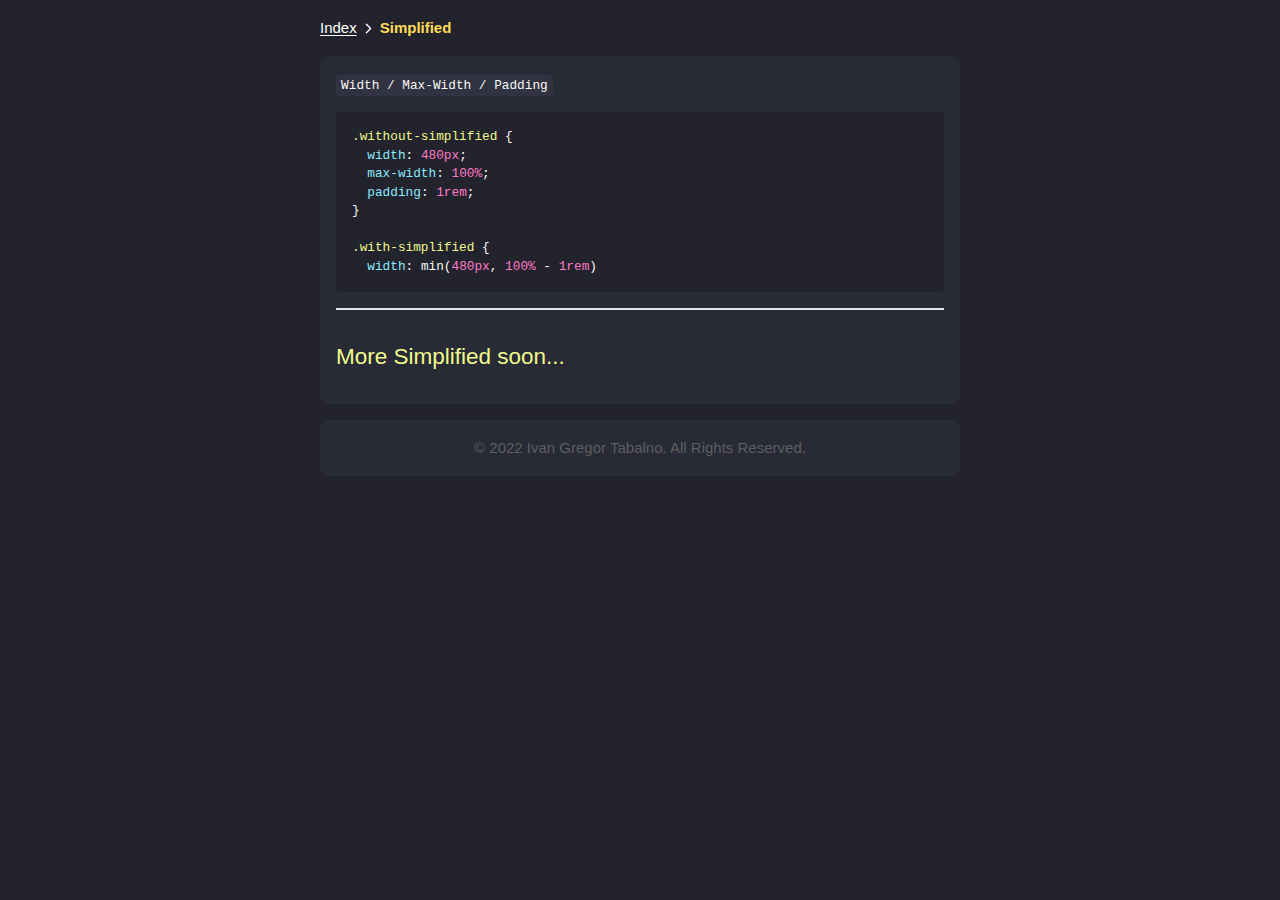
<file: html/simplified.html>
<!DOCTYPE html>
<html>
  <head>
    <meta charset="UTF-8" />
    <meta http-equiv="X-UA-Compatible" content="IE=edge" />
    <meta name="viewport" content="width=device-width, initial-scale=1.0" />
    <link rel="icon" href="../images/stylesheet.svg" />
    <link rel="stylesheet" href="../css/general.css" />
    <link rel="stylesheet" href="../css/responsive.css" />
    <title>Ivan Gregor Tabalno - CSS</title>
  </head>
  <body class="mde-preview">
    <main>
      <div class="home-container">
        <div class="home">
          <a href="../index.html">Index </a>
          <svg
            stroke="currentColor"
            fill="currentColor"
            stroke-width="0"
            viewBox="0 0 512 512"
            class="opacity-50"
            height="1em"
            width="1em"
            xmlns="http://www.w3.org/2000/svg"
          >
            <path
              fill="none"
              stroke-linecap="round"
              stroke-linejoin="round"
              stroke-width="48"
              d="M184 112l144 144-144 144"
            ></path>
          </svg>
          <span class="breadcrumbs">Simplified</span>
        </div>
      </div>
      <div class="article">
        <p data-line="3" data-line-end="3">
          <code>Width / Max-Width / Padding</code>
        </p>
        <pre
          data-line="5"
          data-line-end="14"
        ><code class="inline cm-s-default"><span class="cm-qualifier">.without-simplified</span><span class=""> {</span><span class="">
</span><span class="">  </span><span class="cm-property">width</span><span class="">: </span><span class="cm-number">480px</span><span class="">;</span><span class="">
</span><span class="">  </span><span class="cm-property">max-width</span><span class="">: </span><span class="cm-number">100%</span><span class="">;</span><span class="">
</span><span class="">  </span><span class="cm-property">padding</span><span class="">: </span><span class="cm-number">1rem</span><span class="">;</span><span class="">
</span><span class="">}</span><span class="">

</span><span class="cm-qualifier">.with-simplified</span><span class=""> {</span><span class="">
</span><span class="">  </span><span class="cm-property">width</span><span class="">: </span><span class="cm-variable callee">min</span><span class="">(</span><span class="cm-number">480px</span><span class="">, </span><span class="cm-number">100%</span><span class=""> </span><span class="">-</span><span class=""> </span><span class="cm-number">1rem</span><span class="">)</span><span class="">
</span></code></pre>
        <hr data-line="15" data-line-end="15" />
        <h3 data-line="17" data-line-end="17">More Simplified soon...</h3>
      </div>
      <footer class="reserved">
        <span>© 2022 Ivan Gregor Tabalno. All Rights Reserved.</span>
      </footer>
    </main>
  </body>
</html>
</file>
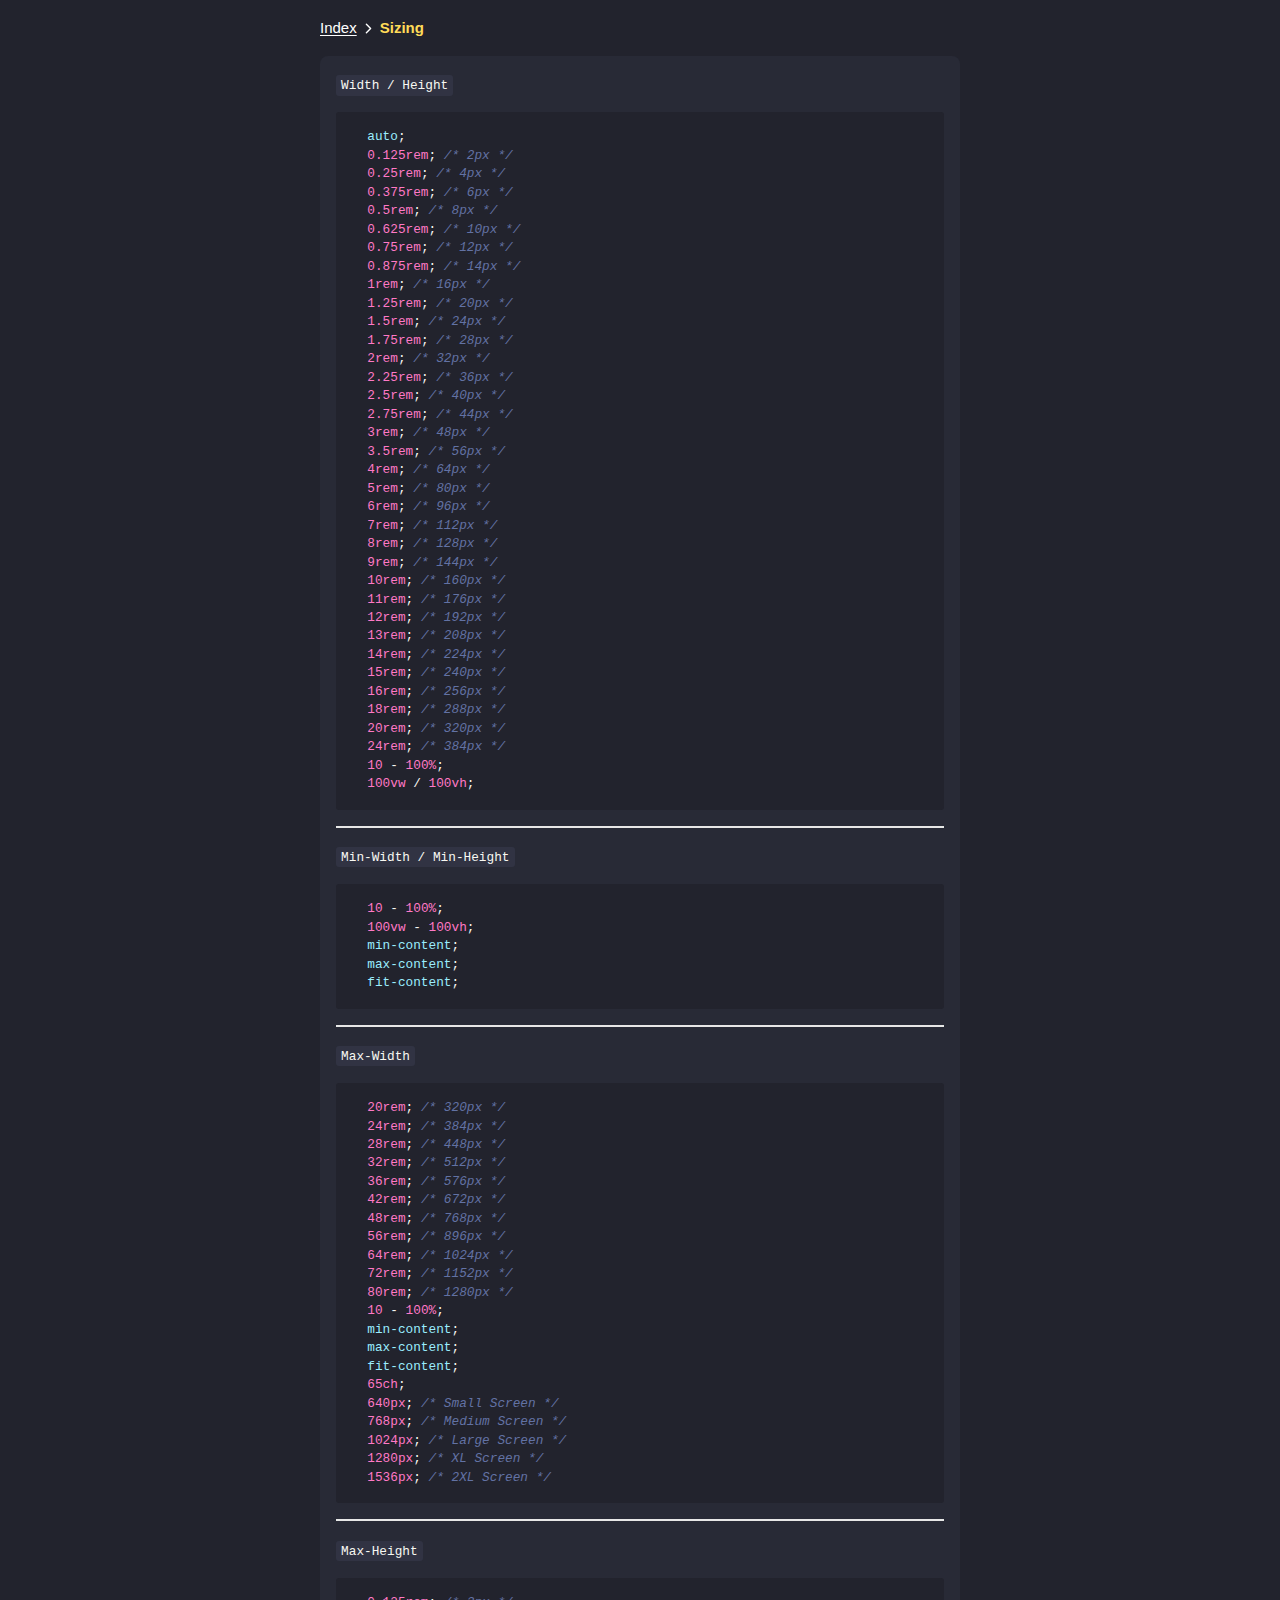
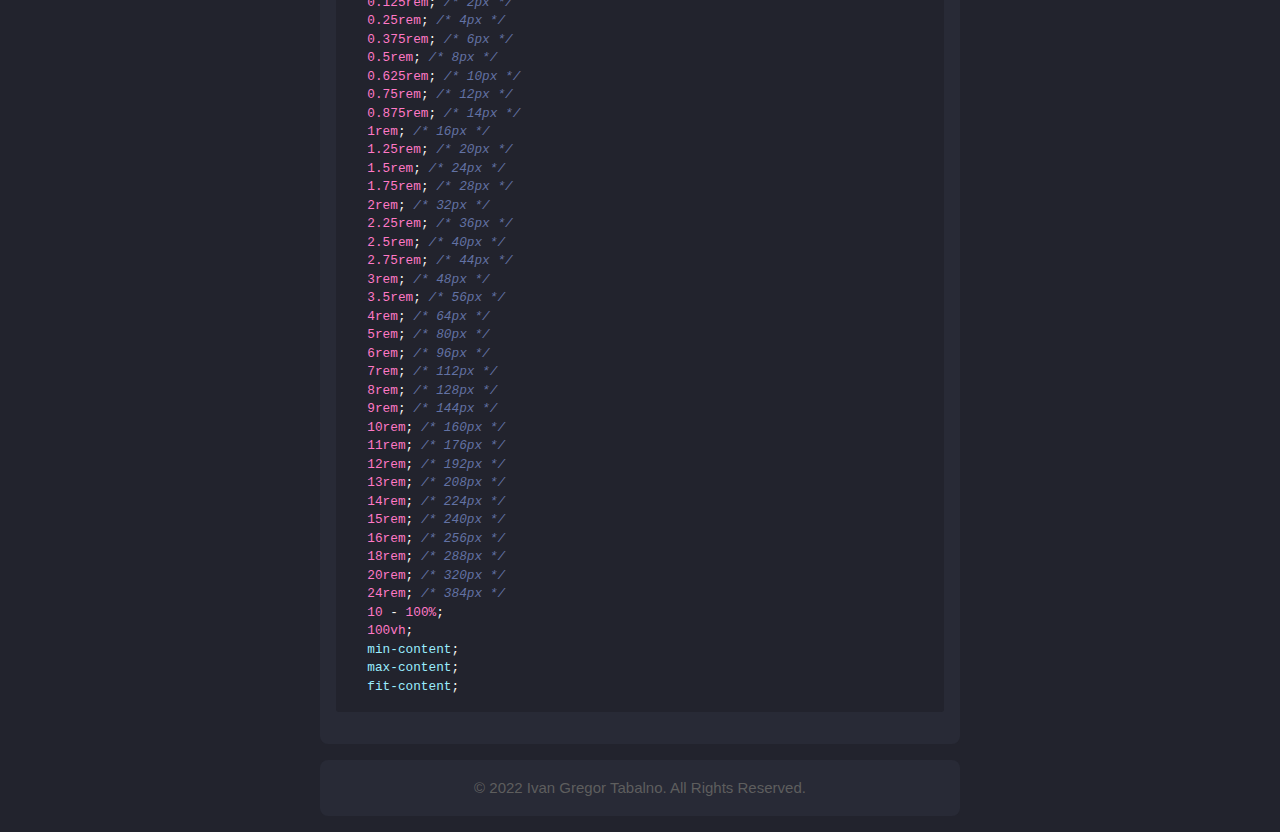
<file: html/sizing.html>
<!DOCTYPE html>
<html>
  <head>
    <meta charset="UTF-8" />
    <meta http-equiv="X-UA-Compatible" content="IE=edge" />
    <meta name="viewport" content="width=device-width, initial-scale=1.0" />
    <link rel="icon" href="../images/stylesheet.svg" />
    <link rel="stylesheet" href="../css/general.css" />
    <link rel="stylesheet" href="../css/responsive.css" />
    <title>Ivan Gregor Tabalno - CSS</title>
  </head>
  <body class="mde-preview">
    <main>
      <div class="home-container">
        <div class="home">
          <a href="../index.html">Index </a>
          <svg
            stroke="currentColor"
            fill="currentColor"
            stroke-width="0"
            viewBox="0 0 512 512"
            class="opacity-50"
            height="1em"
            width="1em"
            xmlns="http://www.w3.org/2000/svg"
          >
            <path
              fill="none"
              stroke-linecap="round"
              stroke-linejoin="round"
              stroke-width="48"
              d="M184 112l144 144-144 144"
            ></path>
          </svg>
          <span class="breadcrumbs">Sizing</span>
        </div>
      </div>
      <div class="article">
        <p data-line="3" data-line-end="3"><code>Width / Height</code></p>
        <pre
          data-line="5"
          data-line-end="42"
        ><code class="inline cm-s-default"><span class="">  </span><span class="cm-tag">auto</span><span class="">;</span><span class="">
</span><span class="">  </span><span class="cm-number">0.125rem</span><span class="">; </span><span class="cm-comment">/* 2px */</span><span class="">
</span><span class="">  </span><span class="cm-number">0.25rem</span><span class="">; </span><span class="cm-comment">/* 4px */</span><span class="">
</span><span class="">  </span><span class="cm-number">0.375rem</span><span class="">; </span><span class="cm-comment">/* 6px */</span><span class="">
</span><span class="">  </span><span class="cm-number">0.5rem</span><span class="">; </span><span class="cm-comment">/* 8px */</span><span class="">
</span><span class="">  </span><span class="cm-number">0.625rem</span><span class="">; </span><span class="cm-comment">/* 10px */</span><span class="">
</span><span class="">  </span><span class="cm-number">0.75rem</span><span class="">; </span><span class="cm-comment">/* 12px */</span><span class="">
</span><span class="">  </span><span class="cm-number">0.875rem</span><span class="">; </span><span class="cm-comment">/* 14px */</span><span class="">
</span><span class="">  </span><span class="cm-number">1rem</span><span class="">; </span><span class="cm-comment">/* 16px */</span><span class="">
</span><span class="">  </span><span class="cm-number">1.25rem</span><span class="">; </span><span class="cm-comment">/* 20px */</span><span class="">
</span><span class="">  </span><span class="cm-number">1.5rem</span><span class="">; </span><span class="cm-comment">/* 24px */</span><span class="">
</span><span class="">  </span><span class="cm-number">1.75rem</span><span class="">; </span><span class="cm-comment">/* 28px */</span><span class="">
</span><span class="">  </span><span class="cm-number">2rem</span><span class="">; </span><span class="cm-comment">/* 32px */</span><span class="">
</span><span class="">  </span><span class="cm-number">2.25rem</span><span class="">; </span><span class="cm-comment">/* 36px */</span><span class="">
</span><span class="">  </span><span class="cm-number">2.5rem</span><span class="">; </span><span class="cm-comment">/* 40px */</span><span class="">
</span><span class="">  </span><span class="cm-number">2.75rem</span><span class="">; </span><span class="cm-comment">/* 44px */</span><span class="">
</span><span class="">  </span><span class="cm-number">3rem</span><span class="">; </span><span class="cm-comment">/* 48px */</span><span class="">
</span><span class="">  </span><span class="cm-number">3.5rem</span><span class="">; </span><span class="cm-comment">/* 56px */</span><span class="">
</span><span class="">  </span><span class="cm-number">4rem</span><span class="">; </span><span class="cm-comment">/* 64px */</span><span class="">
</span><span class="">  </span><span class="cm-number">5rem</span><span class="">; </span><span class="cm-comment">/* 80px */</span><span class="">
</span><span class="">  </span><span class="cm-number">6rem</span><span class="">; </span><span class="cm-comment">/* 96px */</span><span class="">
</span><span class="">  </span><span class="cm-number">7rem</span><span class="">; </span><span class="cm-comment">/* 112px */</span><span class="">
</span><span class="">  </span><span class="cm-number">8rem</span><span class="">; </span><span class="cm-comment">/* 128px */</span><span class="">
</span><span class="">  </span><span class="cm-number">9rem</span><span class="">; </span><span class="cm-comment">/* 144px */</span><span class="">
</span><span class="">  </span><span class="cm-number">10rem</span><span class="">; </span><span class="cm-comment">/* 160px */</span><span class="">
</span><span class="">  </span><span class="cm-number">11rem</span><span class="">; </span><span class="cm-comment">/* 176px */</span><span class="">
</span><span class="">  </span><span class="cm-number">12rem</span><span class="">; </span><span class="cm-comment">/* 192px */</span><span class="">
</span><span class="">  </span><span class="cm-number">13rem</span><span class="">; </span><span class="cm-comment">/* 208px */</span><span class="">
</span><span class="">  </span><span class="cm-number">14rem</span><span class="">; </span><span class="cm-comment">/* 224px */</span><span class="">
</span><span class="">  </span><span class="cm-number">15rem</span><span class="">; </span><span class="cm-comment">/* 240px */</span><span class="">
</span><span class="">  </span><span class="cm-number">16rem</span><span class="">; </span><span class="cm-comment">/* 256px */</span><span class="">
</span><span class="">  </span><span class="cm-number">18rem</span><span class="">; </span><span class="cm-comment">/* 288px */</span><span class="">
</span><span class="">  </span><span class="cm-number">20rem</span><span class="">; </span><span class="cm-comment">/* 320px */</span><span class="">
</span><span class="">  </span><span class="cm-number">24rem</span><span class="">; </span><span class="cm-comment">/* 384px */</span><span class="">
</span><span class="">  </span><span class="cm-number">10</span><span class=""> </span><span class="">-</span><span class=""> </span><span class="cm-number">100%</span><span class="">;</span><span class="">
</span><span class="">  </span><span class="cm-number">100vw</span><span class=""> / </span><span class="cm-number">100vh</span><span class="">;</span><span class="">
</span></code></pre>
        <hr data-line="44" data-line-end="44" />
        <p data-line="46" data-line-end="46">
          <code>Min-Width / Min-Height</code>
        </p>
        <pre
          data-line="48"
          data-line-end="54"
        ><code class="inline cm-s-default"><span class="">  </span><span class="cm-number">10</span><span class=""> </span><span class="">-</span><span class=""> </span><span class="cm-number">100%</span><span class="">;</span><span class="">
</span><span class="">  </span><span class="cm-number">100vw</span><span class=""> </span><span class="">-</span><span class=""> </span><span class="cm-number">100vh</span><span class="">;</span><span class="">
</span><span class="">  </span><span class="cm-tag">min-content</span><span class="">;</span><span class="">
</span><span class="">  </span><span class="cm-tag">max-content</span><span class="">;</span><span class="">
</span><span class="">  </span><span class="cm-tag">fit-content</span><span class="">;</span><span class="">
</span></code></pre>
        <hr data-line="56" data-line-end="56" />
        <p data-line="58" data-line-end="58"><code>Max-Width</code></p>
        <pre
          data-line="60"
          data-line-end="82"
        ><code class="inline cm-s-default"><span class="">  </span><span class="cm-number">20rem</span><span class="">; </span><span class="cm-comment">/* 320px */</span><span class="">
</span><span class="">  </span><span class="cm-number">24rem</span><span class="">; </span><span class="cm-comment">/* 384px */</span><span class="">
</span><span class="">  </span><span class="cm-number">28rem</span><span class="">; </span><span class="cm-comment">/* 448px */</span><span class="">
</span><span class="">  </span><span class="cm-number">32rem</span><span class="">; </span><span class="cm-comment">/* 512px */</span><span class="">
</span><span class="">  </span><span class="cm-number">36rem</span><span class="">; </span><span class="cm-comment">/* 576px */</span><span class="">
</span><span class="">  </span><span class="cm-number">42rem</span><span class="">; </span><span class="cm-comment">/* 672px */</span><span class="">
</span><span class="">  </span><span class="cm-number">48rem</span><span class="">; </span><span class="cm-comment">/* 768px */</span><span class="">
</span><span class="">  </span><span class="cm-number">56rem</span><span class="">; </span><span class="cm-comment">/* 896px */</span><span class="">
</span><span class="">  </span><span class="cm-number">64rem</span><span class="">; </span><span class="cm-comment">/* 1024px */</span><span class="">
</span><span class="">  </span><span class="cm-number">72rem</span><span class="">; </span><span class="cm-comment">/* 1152px */</span><span class="">
</span><span class="">  </span><span class="cm-number">80rem</span><span class="">; </span><span class="cm-comment">/* 1280px */</span><span class="">
</span><span class="">  </span><span class="cm-number">10</span><span class=""> </span><span class="">-</span><span class=""> </span><span class="cm-number">100%</span><span class="">;</span><span class="">
</span><span class="">  </span><span class="cm-tag">min-content</span><span class="">;</span><span class="">
</span><span class="">  </span><span class="cm-tag">max-content</span><span class="">;</span><span class="">
</span><span class="">  </span><span class="cm-tag">fit-content</span><span class="">;</span><span class="">
</span><span class="">  </span><span class="cm-number">65ch</span><span class="">;</span><span class="">
</span><span class="">  </span><span class="cm-number">640px</span><span class="">; </span><span class="cm-comment">/* Small Screen */</span><span class="">
</span><span class="">  </span><span class="cm-number">768px</span><span class="">; </span><span class="cm-comment">/* Medium Screen */</span><span class="">
</span><span class="">  </span><span class="cm-number">1024px</span><span class="">; </span><span class="cm-comment">/* Large Screen */</span><span class="">
</span><span class="">  </span><span class="cm-number">1280px</span><span class="">; </span><span class="cm-comment">/* XL Screen */</span><span class="">
</span><span class="">  </span><span class="cm-number">1536px</span><span class="">; </span><span class="cm-comment">/* 2XL Screen */</span><span class="">
</span></code></pre>
        <hr data-line="84" data-line-end="84" />
        <p data-line="86" data-line-end="86"><code>Max-Height</code></p>
        <pre
          data-line="88"
          data-line-end="127"
        ><code class="inline cm-s-default"><span class="">  </span><span class="cm-number">0.125rem</span><span class="">; </span><span class="cm-comment">/* 2px */</span><span class="">
</span><span class="">  </span><span class="cm-number">0.25rem</span><span class="">; </span><span class="cm-comment">/* 4px */</span><span class="">
</span><span class="">  </span><span class="cm-number">0.375rem</span><span class="">; </span><span class="cm-comment">/* 6px */</span><span class="">
</span><span class="">  </span><span class="cm-number">0.5rem</span><span class="">; </span><span class="cm-comment">/* 8px */</span><span class="">
</span><span class="">  </span><span class="cm-number">0.625rem</span><span class="">; </span><span class="cm-comment">/* 10px */</span><span class="">
</span><span class="">  </span><span class="cm-number">0.75rem</span><span class="">; </span><span class="cm-comment">/* 12px */</span><span class="">
</span><span class="">  </span><span class="cm-number">0.875rem</span><span class="">; </span><span class="cm-comment">/* 14px */</span><span class="">
</span><span class="">  </span><span class="cm-number">1rem</span><span class="">; </span><span class="cm-comment">/* 16px */</span><span class="">
</span><span class="">  </span><span class="cm-number">1.25rem</span><span class="">; </span><span class="cm-comment">/* 20px */</span><span class="">
</span><span class="">  </span><span class="cm-number">1.5rem</span><span class="">; </span><span class="cm-comment">/* 24px */</span><span class="">
</span><span class="">  </span><span class="cm-number">1.75rem</span><span class="">; </span><span class="cm-comment">/* 28px */</span><span class="">
</span><span class="">  </span><span class="cm-number">2rem</span><span class="">; </span><span class="cm-comment">/* 32px */</span><span class="">
</span><span class="">  </span><span class="cm-number">2.25rem</span><span class="">; </span><span class="cm-comment">/* 36px */</span><span class="">
</span><span class="">  </span><span class="cm-number">2.5rem</span><span class="">; </span><span class="cm-comment">/* 40px */</span><span class="">
</span><span class="">  </span><span class="cm-number">2.75rem</span><span class="">; </span><span class="cm-comment">/* 44px */</span><span class="">
</span><span class="">  </span><span class="cm-number">3rem</span><span class="">; </span><span class="cm-comment">/* 48px */</span><span class="">
</span><span class="">  </span><span class="cm-number">3.5rem</span><span class="">; </span><span class="cm-comment">/* 56px */</span><span class="">
</span><span class="">  </span><span class="cm-number">4rem</span><span class="">; </span><span class="cm-comment">/* 64px */</span><span class="">
</span><span class="">  </span><span class="cm-number">5rem</span><span class="">; </span><span class="cm-comment">/* 80px */</span><span class="">
</span><span class="">  </span><span class="cm-number">6rem</span><span class="">; </span><span class="cm-comment">/* 96px */</span><span class="">
</span><span class="">  </span><span class="cm-number">7rem</span><span class="">; </span><span class="cm-comment">/* 112px */</span><span class="">
</span><span class="">  </span><span class="cm-number">8rem</span><span class="">; </span><span class="cm-comment">/* 128px */</span><span class="">
</span><span class="">  </span><span class="cm-number">9rem</span><span class="">; </span><span class="cm-comment">/* 144px */</span><span class="">
</span><span class="">  </span><span class="cm-number">10rem</span><span class="">; </span><span class="cm-comment">/* 160px */</span><span class="">
</span><span class="">  </span><span class="cm-number">11rem</span><span class="">; </span><span class="cm-comment">/* 176px */</span><span class="">
</span><span class="">  </span><span class="cm-number">12rem</span><span class="">; </span><span class="cm-comment">/* 192px */</span><span class="">
</span><span class="">  </span><span class="cm-number">13rem</span><span class="">; </span><span class="cm-comment">/* 208px */</span><span class="">
</span><span class="">  </span><span class="cm-number">14rem</span><span class="">; </span><span class="cm-comment">/* 224px */</span><span class="">
</span><span class="">  </span><span class="cm-number">15rem</span><span class="">; </span><span class="cm-comment">/* 240px */</span><span class="">
</span><span class="">  </span><span class="cm-number">16rem</span><span class="">; </span><span class="cm-comment">/* 256px */</span><span class="">
</span><span class="">  </span><span class="cm-number">18rem</span><span class="">; </span><span class="cm-comment">/* 288px */</span><span class="">
</span><span class="">  </span><span class="cm-number">20rem</span><span class="">; </span><span class="cm-comment">/* 320px */</span><span class="">
</span><span class="">  </span><span class="cm-number">24rem</span><span class="">; </span><span class="cm-comment">/* 384px */</span><span class="">
</span><span class="">  </span><span class="cm-number">10</span><span class=""> </span><span class="">-</span><span class=""> </span><span class="cm-number">100%</span><span class="">;</span><span class="">
</span><span class="">  </span><span class="cm-number">100vh</span><span class="">;</span><span class="">
</span><span class="">  </span><span class="cm-tag">min-content</span><span class="">;</span><span class="">
</span><span class="">  </span><span class="cm-tag">max-content</span><span class="">;</span><span class="">
</span><span class="">  </span><span class="cm-tag">fit-content</span><span class="">;</span><span class="">
</span></code></pre>
      </div>
      <footer class="reserved">
        <span>© 2022 Ivan Gregor Tabalno. All Rights Reserved.</span>
      </footer>
    </main>
  </body>
</html>
</file>
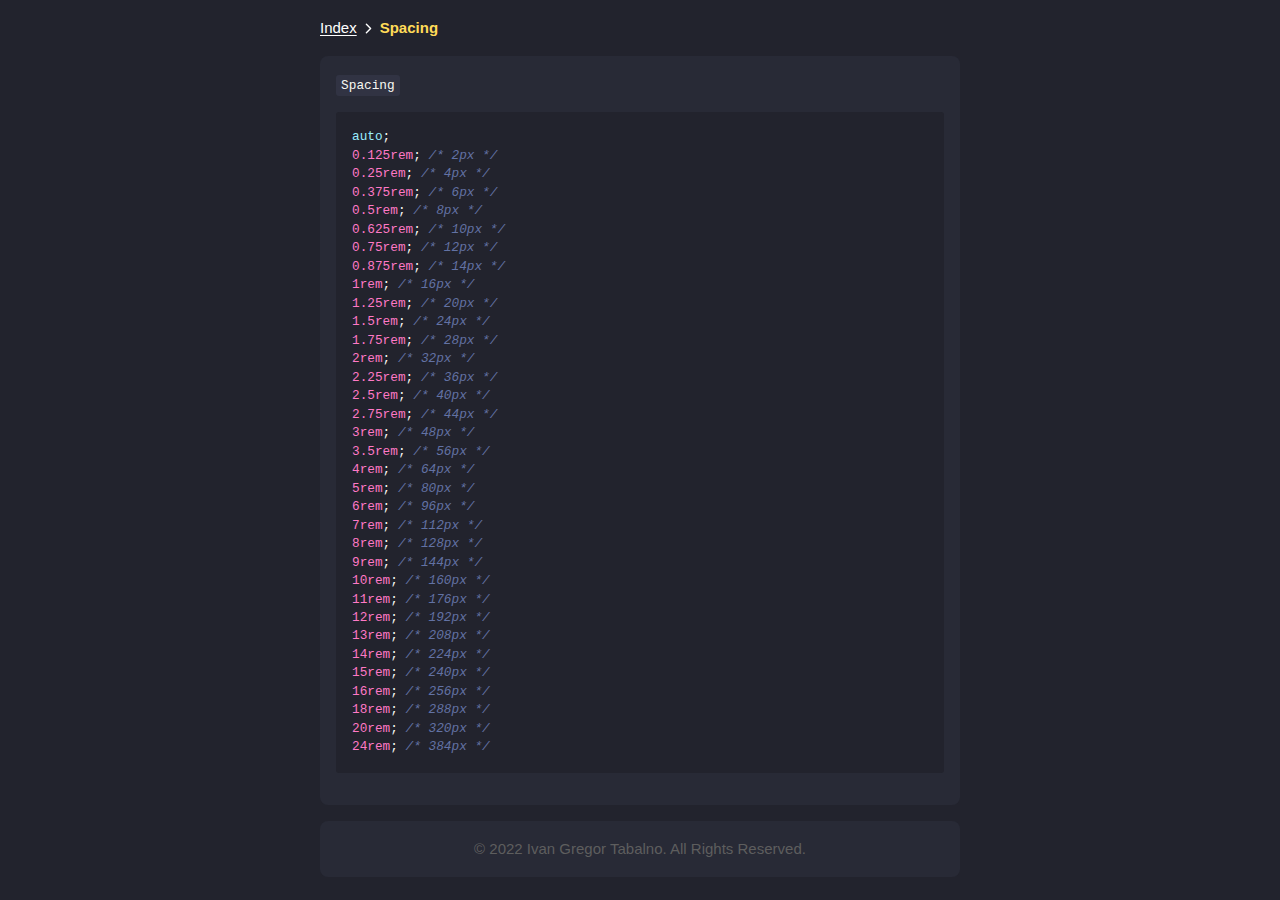
<file: html/spacing.html>
<!DOCTYPE html>
<html>
  <head>
    <meta charset="UTF-8" />
    <meta http-equiv="X-UA-Compatible" content="IE=edge" />
    <meta name="viewport" content="width=device-width, initial-scale=1.0" />
    <link rel="icon" href="../images/stylesheet.svg" />
    <link rel="stylesheet" href="../css/general.css" />
    <link rel="stylesheet" href="../css/responsive.css" />
    <title>Ivan Gregor Tabalno - CSS</title>
  </head>
  <body class="mde-preview">
    <main>
      <div class="home-container">
        <div class="home">
          <a href="../index.html">Index </a>
          <svg
            stroke="currentColor"
            fill="currentColor"
            stroke-width="0"
            viewBox="0 0 512 512"
            class="opacity-50"
            height="1em"
            width="1em"
            xmlns="http://www.w3.org/2000/svg"
          >
            <path
              fill="none"
              stroke-linecap="round"
              stroke-linejoin="round"
              stroke-width="48"
              d="M184 112l144 144-144 144"
            ></path>
          </svg>
          <span class="breadcrumbs">Spacing</span>
        </div>
      </div>
      <div class="article">
        <p data-line="3" data-line-end="3"><code>Spacing</code></p>
        <pre
          data-line="5"
          data-line-end="40"
        ><code class="inline cm-s-default"><span class="cm-tag">auto</span><span class="">;</span><span class="">
</span><span class="cm-number">0.125rem</span><span class="">; </span><span class="cm-comment">/* 2px */</span><span class="">
</span><span class="cm-number">0.25rem</span><span class="">; </span><span class="cm-comment">/* 4px */</span><span class="">
</span><span class="cm-number">0.375rem</span><span class="">; </span><span class="cm-comment">/* 6px */</span><span class="">
</span><span class="cm-number">0.5rem</span><span class="">; </span><span class="cm-comment">/* 8px */</span><span class="">
</span><span class="cm-number">0.625rem</span><span class="">; </span><span class="cm-comment">/* 10px */</span><span class="">
</span><span class="cm-number">0.75rem</span><span class="">; </span><span class="cm-comment">/* 12px */</span><span class="">
</span><span class="cm-number">0.875rem</span><span class="">; </span><span class="cm-comment">/* 14px */</span><span class="">
</span><span class="cm-number">1rem</span><span class="">; </span><span class="cm-comment">/* 16px */</span><span class="">
</span><span class="cm-number">1.25rem</span><span class="">; </span><span class="cm-comment">/* 20px */</span><span class="">
</span><span class="cm-number">1.5rem</span><span class="">; </span><span class="cm-comment">/* 24px */</span><span class="">
</span><span class="cm-number">1.75rem</span><span class="">; </span><span class="cm-comment">/* 28px */</span><span class="">
</span><span class="cm-number">2rem</span><span class="">; </span><span class="cm-comment">/* 32px */</span><span class="">
</span><span class="cm-number">2.25rem</span><span class="">; </span><span class="cm-comment">/* 36px */</span><span class="">
</span><span class="cm-number">2.5rem</span><span class="">; </span><span class="cm-comment">/* 40px */</span><span class="">
</span><span class="cm-number">2.75rem</span><span class="">; </span><span class="cm-comment">/* 44px */</span><span class="">
</span><span class="cm-number">3rem</span><span class="">; </span><span class="cm-comment">/* 48px */</span><span class="">
</span><span class="cm-number">3.5rem</span><span class="">; </span><span class="cm-comment">/* 56px */</span><span class="">
</span><span class="cm-number">4rem</span><span class="">; </span><span class="cm-comment">/* 64px */</span><span class="">
</span><span class="cm-number">5rem</span><span class="">; </span><span class="cm-comment">/* 80px */</span><span class="">
</span><span class="cm-number">6rem</span><span class="">; </span><span class="cm-comment">/* 96px */</span><span class="">
</span><span class="cm-number">7rem</span><span class="">; </span><span class="cm-comment">/* 112px */</span><span class="">
</span><span class="cm-number">8rem</span><span class="">; </span><span class="cm-comment">/* 128px */</span><span class="">
</span><span class="cm-number">9rem</span><span class="">; </span><span class="cm-comment">/* 144px */</span><span class="">
</span><span class="cm-number">10rem</span><span class="">; </span><span class="cm-comment">/* 160px */</span><span class="">
</span><span class="cm-number">11rem</span><span class="">; </span><span class="cm-comment">/* 176px */</span><span class="">
</span><span class="cm-number">12rem</span><span class="">; </span><span class="cm-comment">/* 192px */</span><span class="">
</span><span class="cm-number">13rem</span><span class="">; </span><span class="cm-comment">/* 208px */</span><span class="">
</span><span class="cm-number">14rem</span><span class="">; </span><span class="cm-comment">/* 224px */</span><span class="">
</span><span class="cm-number">15rem</span><span class="">; </span><span class="cm-comment">/* 240px */</span><span class="">
</span><span class="cm-number">16rem</span><span class="">; </span><span class="cm-comment">/* 256px */</span><span class="">
</span><span class="cm-number">18rem</span><span class="">; </span><span class="cm-comment">/* 288px */</span><span class="">
</span><span class="cm-number">20rem</span><span class="">; </span><span class="cm-comment">/* 320px */</span><span class="">
</span><span class="cm-number">24rem</span><span class="">; </span><span class="cm-comment">/* 384px */</span><span class="">
</span></code></pre>
      </div>
      <footer class="reserved">
        <span>© 2022 Ivan Gregor Tabalno. All Rights Reserved.</span>
      </footer>
    </main>
  </body>
</html>
</file>
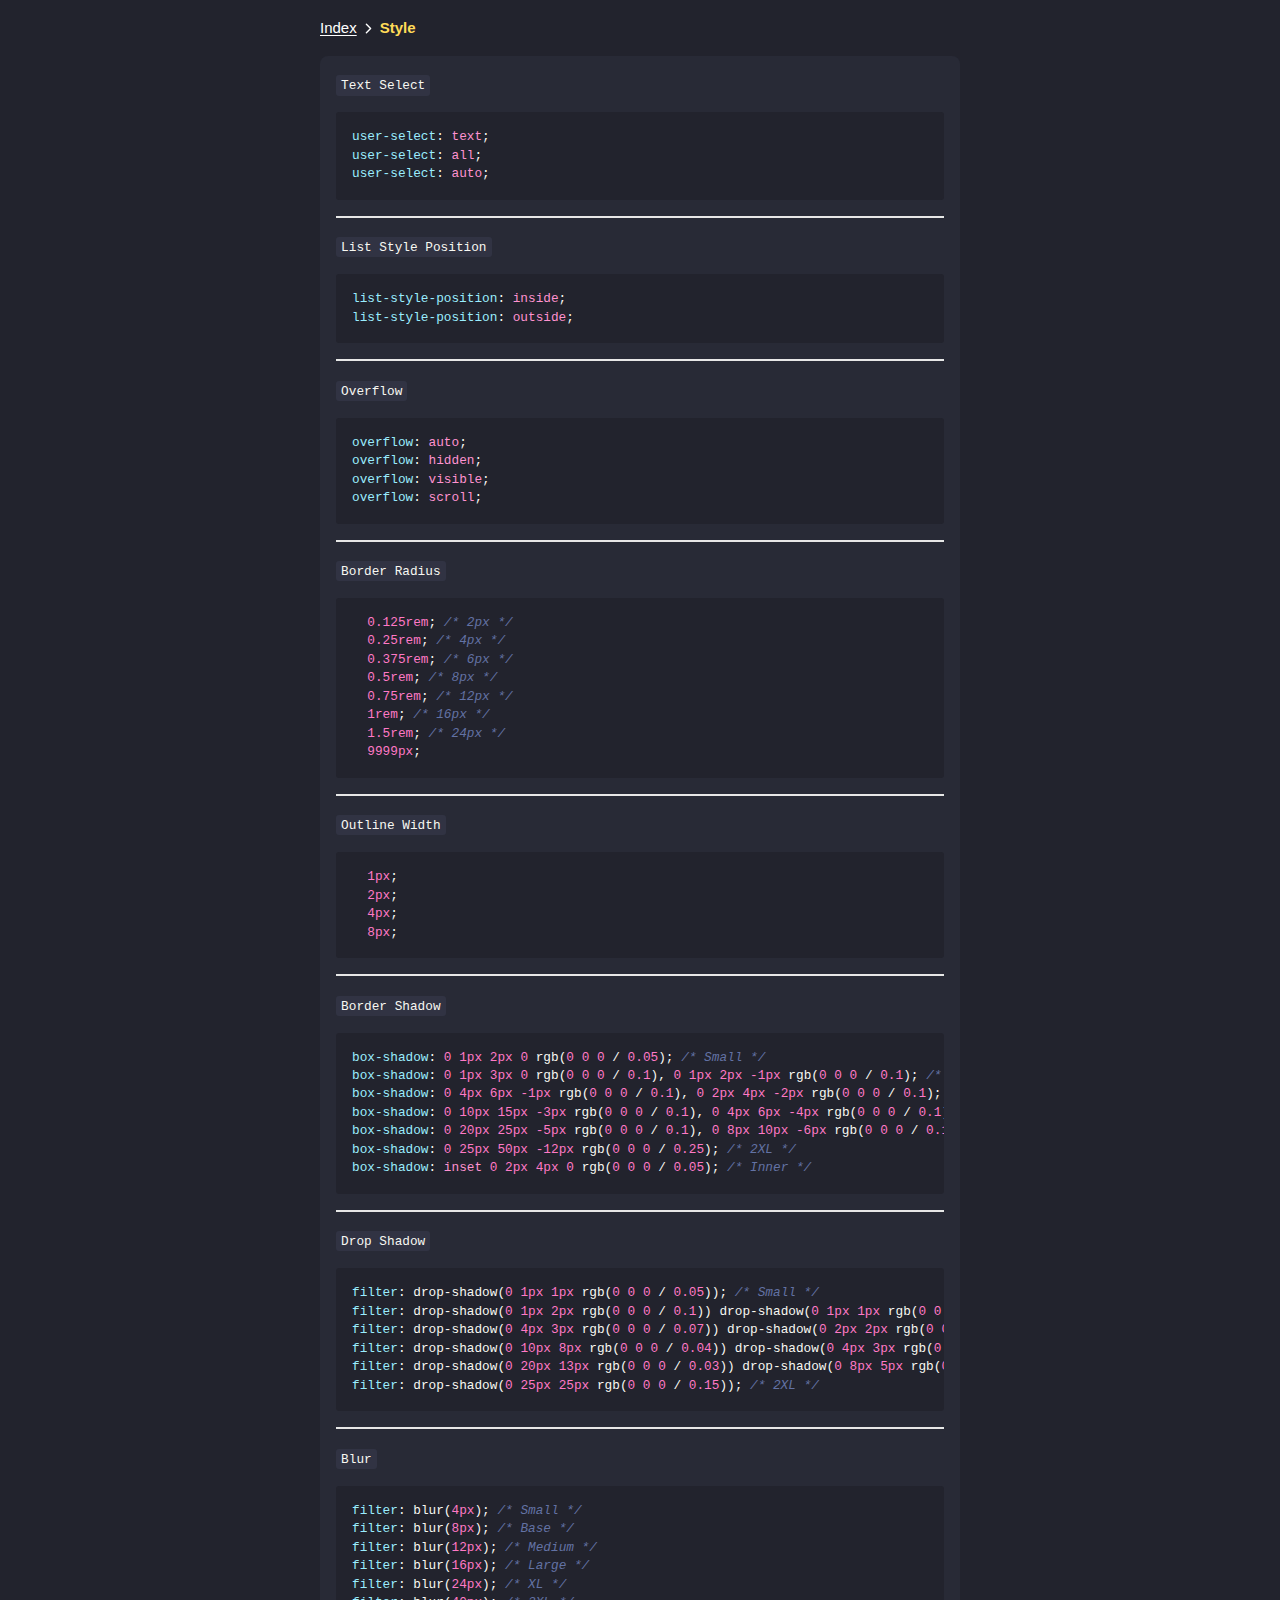
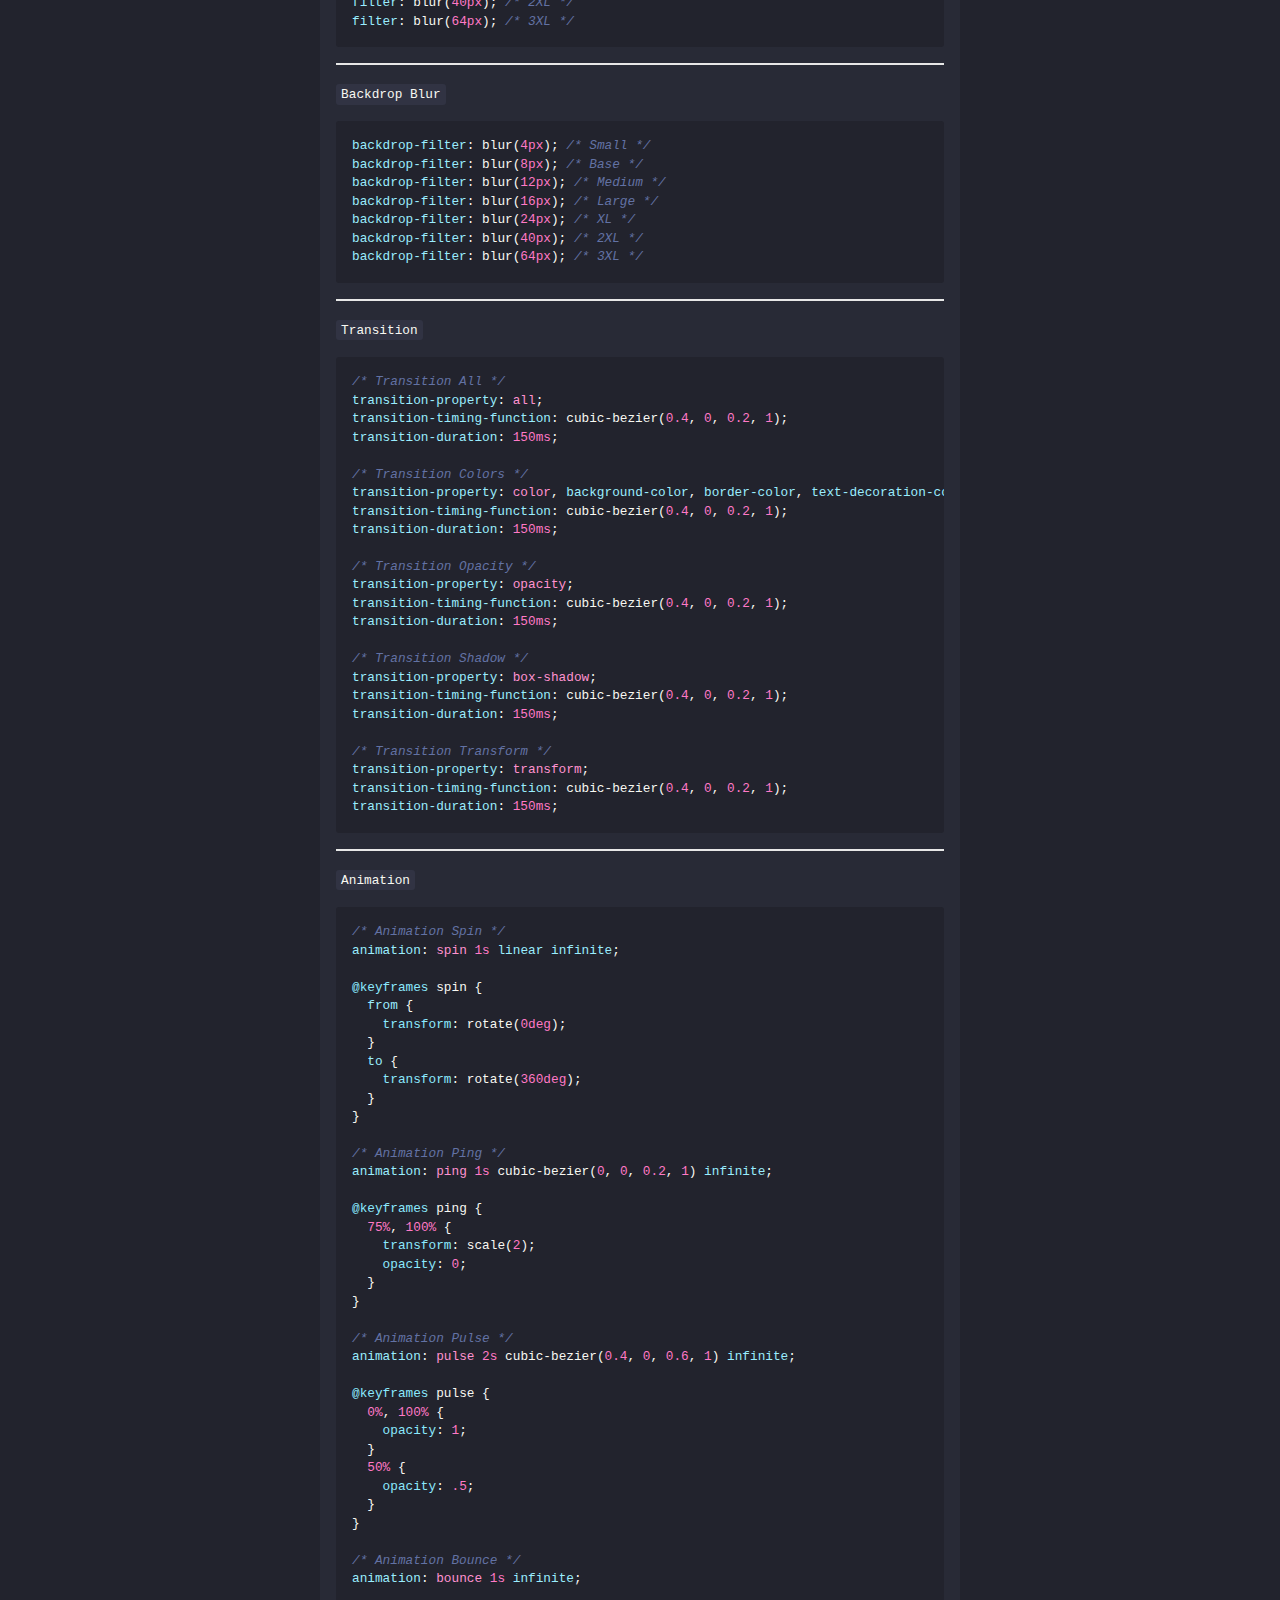
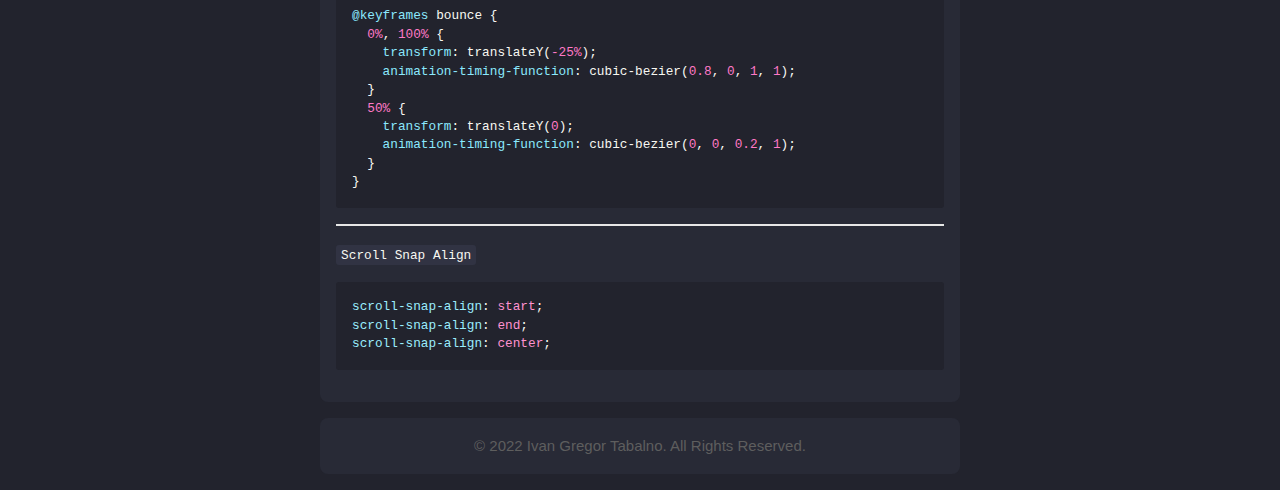
<file: html/style.html>
<!DOCTYPE html>
<html>
  <head>
    <meta charset="UTF-8" />
    <meta http-equiv="X-UA-Compatible" content="IE=edge" />
    <meta name="viewport" content="width=device-width, initial-scale=1.0" />
    <link rel="icon" href="../images/stylesheet.svg" />
    <link rel="stylesheet" href="../css/general.css" />
    <link rel="stylesheet" href="../css/responsive.css" />
    <title>Ivan Gregor Tabalno - CSS</title>
  </head>
  <body class="mde-preview">
    <main>
      <div class="home-container">
        <div class="home">
          <a href="../index.html">Index </a>
          <svg
            stroke="currentColor"
            fill="currentColor"
            stroke-width="0"
            viewBox="0 0 512 512"
            class="opacity-50"
            height="1em"
            width="1em"
            xmlns="http://www.w3.org/2000/svg"
          >
            <path
              fill="none"
              stroke-linecap="round"
              stroke-linejoin="round"
              stroke-width="48"
              d="M184 112l144 144-144 144"
            ></path>
          </svg>
          <span class="breadcrumbs">Style</span>
        </div>
      </div>
      <div class="article">
        <p data-line="3" data-line-end="3"><code>Text Select</code></p>
        <pre
          data-line="5"
          data-line-end="9"
        ><code class="inline cm-s-default"><span class="cm-tag">user-select</span><span class="">: </span><span class="cm-variable-3">text</span><span class="">;</span><span class="">
</span><span class="cm-tag">user-select</span><span class="">: </span><span class="cm-variable-3">all</span><span class="">;</span><span class="">
</span><span class="cm-tag">user-select</span><span class="">: </span><span class="cm-variable-3">auto</span><span class="">;</span><span class="">
</span></code></pre>
        <hr data-line="11" data-line-end="11" />
        <p data-line="13" data-line-end="13">
          <code>List Style Position</code>
        </p>
        <pre
          data-line="15"
          data-line-end="18"
        ><code class="inline cm-s-default"><span class="cm-tag">list-style-position</span><span class="">: </span><span class="cm-variable-3">inside</span><span class="">;</span><span class="">
</span><span class="cm-tag">list-style-position</span><span class="">: </span><span class="cm-variable-3">outside</span><span class="">;</span><span class="">
</span></code></pre>
        <hr data-line="20" data-line-end="20" />
        <p data-line="22" data-line-end="22"><code>Overflow</code></p>
        <pre
          data-line="24"
          data-line-end="29"
        ><code class="inline cm-s-default"><span class="cm-tag">overflow</span><span class="">: </span><span class="cm-variable-3">auto</span><span class="">;</span><span class="">
</span><span class="cm-tag">overflow</span><span class="">: </span><span class="cm-variable-3">hidden</span><span class="">;</span><span class="">
</span><span class="cm-tag">overflow</span><span class="">: </span><span class="cm-variable-3">visible</span><span class="">;</span><span class="">
</span><span class="cm-tag">overflow</span><span class="">: </span><span class="cm-variable-3">scroll</span><span class="">;</span><span class="">
</span></code></pre>
        <hr data-line="31" data-line-end="31" />
        <p data-line="33" data-line-end="33"><code>Border Radius</code></p>
        <pre
          data-line="35"
          data-line-end="44"
        ><code class="inline cm-s-default"><span class="">  </span><span class="cm-number">0.125rem</span><span class="">; </span><span class="cm-comment">/* 2px */</span><span class="">
</span><span class="">  </span><span class="cm-number">0.25rem</span><span class="">; </span><span class="cm-comment">/* 4px */</span><span class="">
</span><span class="">  </span><span class="cm-number">0.375rem</span><span class="">; </span><span class="cm-comment">/* 6px */</span><span class="">
</span><span class="">  </span><span class="cm-number">0.5rem</span><span class="">; </span><span class="cm-comment">/* 8px */</span><span class="">
</span><span class="">  </span><span class="cm-number">0.75rem</span><span class="">; </span><span class="cm-comment">/* 12px */</span><span class="">
</span><span class="">  </span><span class="cm-number">1rem</span><span class="">; </span><span class="cm-comment">/* 16px */</span><span class="">
</span><span class="">  </span><span class="cm-number">1.5rem</span><span class="">; </span><span class="cm-comment">/* 24px */</span><span class="">
</span><span class="">  </span><span class="cm-number">9999px</span><span class="">;</span><span class="">
</span></code></pre>
        <hr data-line="46" data-line-end="46" />
        <p data-line="48" data-line-end="48"><code>Outline Width</code></p>
        <pre
          data-line="50"
          data-line-end="55"
        ><code class="inline cm-s-default"><span class="">  </span><span class="cm-number">1px</span><span class="">;</span><span class="">
</span><span class="">  </span><span class="cm-number">2px</span><span class="">;</span><span class="">
</span><span class="">  </span><span class="cm-number">4px</span><span class="">;</span><span class="">
</span><span class="">  </span><span class="cm-number">8px</span><span class="">;</span><span class="">
</span></code></pre>
        <hr data-line="57" data-line-end="57" />
        <p data-line="59" data-line-end="59"><code>Border Shadow</code></p>
        <pre
          data-line="61"
          data-line-end="69"
        ><code class="inline cm-s-default"><span class="cm-tag">box-shadow</span><span class="">: </span><span class="cm-number">0</span><span class=""> </span><span class="cm-number">1px</span><span class=""> </span><span class="cm-number">2px</span><span class=""> </span><span class="cm-number">0</span><span class=""> </span><span class="cm-variable callee">rgb</span><span class="">(</span><span class="cm-number">0</span><span class=""> </span><span class="cm-number">0</span><span class=""> </span><span class="cm-number">0</span><span class=""> / </span><span class="cm-number">0.05</span><span class="">); </span><span class="cm-comment">/* Small */</span><span class="">
</span><span class="cm-tag">box-shadow</span><span class="">: </span><span class="cm-number">0</span><span class=""> </span><span class="cm-number">1px</span><span class=""> </span><span class="cm-number">3px</span><span class=""> </span><span class="cm-number">0</span><span class=""> </span><span class="cm-variable callee">rgb</span><span class="">(</span><span class="cm-number">0</span><span class=""> </span><span class="cm-number">0</span><span class=""> </span><span class="cm-number">0</span><span class=""> / </span><span class="cm-number">0.1</span><span class="">), </span><span class="cm-number">0</span><span class=""> </span><span class="cm-number">1px</span><span class=""> </span><span class="cm-number">2px</span><span class=""> </span><span class="cm-number">-1px</span><span class=""> </span><span class="cm-variable callee">rgb</span><span class="">(</span><span class="cm-number">0</span><span class=""> </span><span class="cm-number">0</span><span class=""> </span><span class="cm-number">0</span><span class=""> / </span><span class="cm-number">0.1</span><span class="">); </span><span class="cm-comment">/* Base */</span><span class="">
</span><span class="cm-tag">box-shadow</span><span class="">: </span><span class="cm-number">0</span><span class=""> </span><span class="cm-number">4px</span><span class=""> </span><span class="cm-number">6px</span><span class=""> </span><span class="cm-number">-1px</span><span class=""> </span><span class="cm-variable callee">rgb</span><span class="">(</span><span class="cm-number">0</span><span class=""> </span><span class="cm-number">0</span><span class=""> </span><span class="cm-number">0</span><span class=""> / </span><span class="cm-number">0.1</span><span class="">), </span><span class="cm-number">0</span><span class=""> </span><span class="cm-number">2px</span><span class=""> </span><span class="cm-number">4px</span><span class=""> </span><span class="cm-number">-2px</span><span class=""> </span><span class="cm-variable callee">rgb</span><span class="">(</span><span class="cm-number">0</span><span class=""> </span><span class="cm-number">0</span><span class=""> </span><span class="cm-number">0</span><span class=""> / </span><span class="cm-number">0.1</span><span class="">); </span><span class="cm-comment">/* Medium */</span><span class="">
</span><span class="cm-tag">box-shadow</span><span class="">: </span><span class="cm-number">0</span><span class=""> </span><span class="cm-number">10px</span><span class=""> </span><span class="cm-number">15px</span><span class=""> </span><span class="cm-number">-3px</span><span class=""> </span><span class="cm-variable callee">rgb</span><span class="">(</span><span class="cm-number">0</span><span class=""> </span><span class="cm-number">0</span><span class=""> </span><span class="cm-number">0</span><span class=""> / </span><span class="cm-number">0.1</span><span class="">), </span><span class="cm-number">0</span><span class=""> </span><span class="cm-number">4px</span><span class=""> </span><span class="cm-number">6px</span><span class=""> </span><span class="cm-number">-4px</span><span class=""> </span><span class="cm-variable callee">rgb</span><span class="">(</span><span class="cm-number">0</span><span class=""> </span><span class="cm-number">0</span><span class=""> </span><span class="cm-number">0</span><span class=""> / </span><span class="cm-number">0.1</span><span class="">); </span><span class="cm-comment">/* Large */</span><span class="">
</span><span class="cm-tag">box-shadow</span><span class="">: </span><span class="cm-number">0</span><span class=""> </span><span class="cm-number">20px</span><span class=""> </span><span class="cm-number">25px</span><span class=""> </span><span class="cm-number">-5px</span><span class=""> </span><span class="cm-variable callee">rgb</span><span class="">(</span><span class="cm-number">0</span><span class=""> </span><span class="cm-number">0</span><span class=""> </span><span class="cm-number">0</span><span class=""> / </span><span class="cm-number">0.1</span><span class="">), </span><span class="cm-number">0</span><span class=""> </span><span class="cm-number">8px</span><span class=""> </span><span class="cm-number">10px</span><span class=""> </span><span class="cm-number">-6px</span><span class=""> </span><span class="cm-variable callee">rgb</span><span class="">(</span><span class="cm-number">0</span><span class=""> </span><span class="cm-number">0</span><span class=""> </span><span class="cm-number">0</span><span class=""> / </span><span class="cm-number">0.1</span><span class="">); </span><span class="cm-comment">/* XL */</span><span class="">
</span><span class="cm-tag">box-shadow</span><span class="">: </span><span class="cm-number">0</span><span class=""> </span><span class="cm-number">25px</span><span class=""> </span><span class="cm-number">50px</span><span class=""> </span><span class="cm-number">-12px</span><span class=""> </span><span class="cm-variable callee">rgb</span><span class="">(</span><span class="cm-number">0</span><span class=""> </span><span class="cm-number">0</span><span class=""> </span><span class="cm-number">0</span><span class=""> / </span><span class="cm-number">0.25</span><span class="">); </span><span class="cm-comment">/* 2XL */</span><span class="">
</span><span class="cm-tag">box-shadow</span><span class="">: </span><span class="cm-variable-3">inset</span><span class=""> </span><span class="cm-number">0</span><span class=""> </span><span class="cm-number">2px</span><span class=""> </span><span class="cm-number">4px</span><span class=""> </span><span class="cm-number">0</span><span class=""> </span><span class="cm-variable callee">rgb</span><span class="">(</span><span class="cm-number">0</span><span class=""> </span><span class="cm-number">0</span><span class=""> </span><span class="cm-number">0</span><span class=""> / </span><span class="cm-number">0.05</span><span class="">); </span><span class="cm-comment">/* Inner */</span><span class="">
</span></code></pre>
        <hr data-line="71" data-line-end="71" />
        <p data-line="73" data-line-end="73"><code>Drop Shadow</code></p>
        <pre
          data-line="75"
          data-line-end="82"
        ><code class="inline cm-s-default"><span class="cm-tag">filter</span><span class="">: </span><span class="cm-variable callee">drop-shadow</span><span class="">(</span><span class="cm-number">0</span><span class=""> </span><span class="cm-number">1px</span><span class=""> </span><span class="cm-number">1px</span><span class=""> </span><span class="cm-variable callee">rgb</span><span class="">(</span><span class="cm-number">0</span><span class=""> </span><span class="cm-number">0</span><span class=""> </span><span class="cm-number">0</span><span class=""> / </span><span class="cm-number">0.05</span><span class="">)); </span><span class="cm-comment">/* Small */</span><span class="">
</span><span class="cm-tag">filter</span><span class="">: </span><span class="cm-variable callee">drop-shadow</span><span class="">(</span><span class="cm-number">0</span><span class=""> </span><span class="cm-number">1px</span><span class=""> </span><span class="cm-number">2px</span><span class=""> </span><span class="cm-variable callee">rgb</span><span class="">(</span><span class="cm-number">0</span><span class=""> </span><span class="cm-number">0</span><span class=""> </span><span class="cm-number">0</span><span class=""> / </span><span class="cm-number">0.1</span><span class="">)) </span><span class="cm-variable callee">drop-shadow</span><span class="">(</span><span class="cm-number">0</span><span class=""> </span><span class="cm-number">1px</span><span class=""> </span><span class="cm-number">1px</span><span class=""> </span><span class="cm-variable callee">rgb</span><span class="">(</span><span class="cm-number">0</span><span class=""> </span><span class="cm-number">0</span><span class=""> </span><span class="cm-number">0</span><span class=""> / </span><span class="cm-number">0.06</span><span class="">)); </span><span class="cm-comment">/* Base */</span><span class="">
</span><span class="cm-tag">filter</span><span class="">: </span><span class="cm-variable callee">drop-shadow</span><span class="">(</span><span class="cm-number">0</span><span class=""> </span><span class="cm-number">4px</span><span class=""> </span><span class="cm-number">3px</span><span class=""> </span><span class="cm-variable callee">rgb</span><span class="">(</span><span class="cm-number">0</span><span class=""> </span><span class="cm-number">0</span><span class=""> </span><span class="cm-number">0</span><span class=""> / </span><span class="cm-number">0.07</span><span class="">)) </span><span class="cm-variable callee">drop-shadow</span><span class="">(</span><span class="cm-number">0</span><span class=""> </span><span class="cm-number">2px</span><span class=""> </span><span class="cm-number">2px</span><span class=""> </span><span class="cm-variable callee">rgb</span><span class="">(</span><span class="cm-number">0</span><span class=""> </span><span class="cm-number">0</span><span class=""> </span><span class="cm-number">0</span><span class=""> / </span><span class="cm-number">0.06</span><span class="">)); </span><span class="cm-comment">/* Medium */</span><span class="">
</span><span class="cm-tag">filter</span><span class="">: </span><span class="cm-variable callee">drop-shadow</span><span class="">(</span><span class="cm-number">0</span><span class=""> </span><span class="cm-number">10px</span><span class=""> </span><span class="cm-number">8px</span><span class=""> </span><span class="cm-variable callee">rgb</span><span class="">(</span><span class="cm-number">0</span><span class=""> </span><span class="cm-number">0</span><span class=""> </span><span class="cm-number">0</span><span class=""> / </span><span class="cm-number">0.04</span><span class="">)) </span><span class="cm-variable callee">drop-shadow</span><span class="">(</span><span class="cm-number">0</span><span class=""> </span><span class="cm-number">4px</span><span class=""> </span><span class="cm-number">3px</span><span class=""> </span><span class="cm-variable callee">rgb</span><span class="">(</span><span class="cm-number">0</span><span class=""> </span><span class="cm-number">0</span><span class=""> </span><span class="cm-number">0</span><span class=""> / </span><span class="cm-number">0.1</span><span class="">)); </span><span class="cm-comment">/* Large */</span><span class="">
</span><span class="cm-tag">filter</span><span class="">: </span><span class="cm-variable callee">drop-shadow</span><span class="">(</span><span class="cm-number">0</span><span class=""> </span><span class="cm-number">20px</span><span class=""> </span><span class="cm-number">13px</span><span class=""> </span><span class="cm-variable callee">rgb</span><span class="">(</span><span class="cm-number">0</span><span class=""> </span><span class="cm-number">0</span><span class=""> </span><span class="cm-number">0</span><span class=""> / </span><span class="cm-number">0.03</span><span class="">)) </span><span class="cm-variable callee">drop-shadow</span><span class="">(</span><span class="cm-number">0</span><span class=""> </span><span class="cm-number">8px</span><span class=""> </span><span class="cm-number">5px</span><span class=""> </span><span class="cm-variable callee">rgb</span><span class="">(</span><span class="cm-number">0</span><span class=""> </span><span class="cm-number">0</span><span class=""> </span><span class="cm-number">0</span><span class=""> / </span><span class="cm-number">0.08</span><span class="">)); </span><span class="cm-comment">/* XL */</span><span class="">
</span><span class="cm-tag">filter</span><span class="">: </span><span class="cm-variable callee">drop-shadow</span><span class="">(</span><span class="cm-number">0</span><span class=""> </span><span class="cm-number">25px</span><span class=""> </span><span class="cm-number">25px</span><span class=""> </span><span class="cm-variable callee">rgb</span><span class="">(</span><span class="cm-number">0</span><span class=""> </span><span class="cm-number">0</span><span class=""> </span><span class="cm-number">0</span><span class=""> / </span><span class="cm-number">0.15</span><span class="">)); </span><span class="cm-comment">/* 2XL */</span><span class="">
</span></code></pre>
        <hr data-line="84" data-line-end="84" />
        <p data-line="86" data-line-end="86"><code>Blur</code></p>
        <pre
          data-line="88"
          data-line-end="96"
        ><code class="inline cm-s-default"><span class="cm-tag">filter</span><span class="">: </span><span class="cm-variable callee">blur</span><span class="">(</span><span class="cm-number">4px</span><span class="">); </span><span class="cm-comment">/* Small */</span><span class="">
</span><span class="cm-tag">filter</span><span class="">: </span><span class="cm-variable callee">blur</span><span class="">(</span><span class="cm-number">8px</span><span class="">); </span><span class="cm-comment">/* Base */</span><span class="">
</span><span class="cm-tag">filter</span><span class="">: </span><span class="cm-variable callee">blur</span><span class="">(</span><span class="cm-number">12px</span><span class="">); </span><span class="cm-comment">/* Medium */</span><span class="">
</span><span class="cm-tag">filter</span><span class="">: </span><span class="cm-variable callee">blur</span><span class="">(</span><span class="cm-number">16px</span><span class="">); </span><span class="cm-comment">/* Large */</span><span class="">
</span><span class="cm-tag">filter</span><span class="">: </span><span class="cm-variable callee">blur</span><span class="">(</span><span class="cm-number">24px</span><span class="">); </span><span class="cm-comment">/* XL */</span><span class="">
</span><span class="cm-tag">filter</span><span class="">: </span><span class="cm-variable callee">blur</span><span class="">(</span><span class="cm-number">40px</span><span class="">); </span><span class="cm-comment">/* 2XL */</span><span class="">
</span><span class="cm-tag">filter</span><span class="">: </span><span class="cm-variable callee">blur</span><span class="">(</span><span class="cm-number">64px</span><span class="">); </span><span class="cm-comment">/* 3XL */</span><span class="">
</span></code></pre>
        <hr data-line="98" data-line-end="98" />
        <p data-line="100" data-line-end="100"><code>Backdrop Blur</code></p>
        <pre
          data-line="102"
          data-line-end="110"
        ><code class="inline cm-s-default"><span class="cm-tag">backdrop-filter</span><span class="">: </span><span class="cm-variable callee">blur</span><span class="">(</span><span class="cm-number">4px</span><span class="">); </span><span class="cm-comment">/* Small */</span><span class="">
</span><span class="cm-tag">backdrop-filter</span><span class="">: </span><span class="cm-variable callee">blur</span><span class="">(</span><span class="cm-number">8px</span><span class="">); </span><span class="cm-comment">/* Base */</span><span class="">
</span><span class="cm-tag">backdrop-filter</span><span class="">: </span><span class="cm-variable callee">blur</span><span class="">(</span><span class="cm-number">12px</span><span class="">); </span><span class="cm-comment">/* Medium */</span><span class="">
</span><span class="cm-tag">backdrop-filter</span><span class="">: </span><span class="cm-variable callee">blur</span><span class="">(</span><span class="cm-number">16px</span><span class="">); </span><span class="cm-comment">/* Large */</span><span class="">
</span><span class="cm-tag">backdrop-filter</span><span class="">: </span><span class="cm-variable callee">blur</span><span class="">(</span><span class="cm-number">24px</span><span class="">); </span><span class="cm-comment">/* XL */</span><span class="">
</span><span class="cm-tag">backdrop-filter</span><span class="">: </span><span class="cm-variable callee">blur</span><span class="">(</span><span class="cm-number">40px</span><span class="">); </span><span class="cm-comment">/* 2XL */</span><span class="">
</span><span class="cm-tag">backdrop-filter</span><span class="">: </span><span class="cm-variable callee">blur</span><span class="">(</span><span class="cm-number">64px</span><span class="">); </span><span class="cm-comment">/* 3XL */</span><span class="">
</span></code></pre>
        <hr data-line="112" data-line-end="112" />
        <p data-line="114" data-line-end="114"><code>Transition</code></p>
        <pre
          data-line="116"
          data-line-end="141"
        ><code class="inline cm-s-default"><span class="cm-comment">/* Transition All */</span><span class="">
</span><span class="cm-tag">transition-property</span><span class="">: </span><span class="cm-variable-3">all</span><span class="">;</span><span class="">
</span><span class="cm-tag">transition-timing-function</span><span class="">: </span><span class="cm-variable callee">cubic-bezier</span><span class="">(</span><span class="cm-number">0.4</span><span class="">, </span><span class="cm-number">0</span><span class="">, </span><span class="cm-number">0.2</span><span class="">, </span><span class="cm-number">1</span><span class="">);</span><span class="">
</span><span class="cm-tag">transition-duration</span><span class="">: </span><span class="cm-number">150ms</span><span class="">;</span><span class="">

</span><span class="cm-comment">/* Transition Colors */</span><span class="">
</span><span class="cm-tag">transition-property</span><span class="">: </span><span class="cm-variable-3">color</span><span class="">, </span><span class="cm-tag">background-color</span><span class="">, </span><span class="cm-tag">border-color</span><span class="">, </span><span class="cm-tag">text-decoration-color</span><span class="">, </span><span class="cm-tag">fill</span><span class="">, </span><span class="cm-tag">stroke</span><span class="">;</span><span class="">
</span><span class="cm-tag">transition-timing-function</span><span class="">: </span><span class="cm-variable callee">cubic-bezier</span><span class="">(</span><span class="cm-number">0.4</span><span class="">, </span><span class="cm-number">0</span><span class="">, </span><span class="cm-number">0.2</span><span class="">, </span><span class="cm-number">1</span><span class="">);</span><span class="">
</span><span class="cm-tag">transition-duration</span><span class="">: </span><span class="cm-number">150ms</span><span class="">;</span><span class="">

</span><span class="cm-comment">/* Transition Opacity */</span><span class="">
</span><span class="cm-tag">transition-property</span><span class="">: </span><span class="cm-variable-3">opacity</span><span class="">;</span><span class="">
</span><span class="cm-tag">transition-timing-function</span><span class="">: </span><span class="cm-variable callee">cubic-bezier</span><span class="">(</span><span class="cm-number">0.4</span><span class="">, </span><span class="cm-number">0</span><span class="">, </span><span class="cm-number">0.2</span><span class="">, </span><span class="cm-number">1</span><span class="">);</span><span class="">
</span><span class="cm-tag">transition-duration</span><span class="">: </span><span class="cm-number">150ms</span><span class="">;</span><span class="">

</span><span class="cm-comment">/* Transition Shadow */</span><span class="">
</span><span class="cm-tag">transition-property</span><span class="">: </span><span class="cm-variable-3">box-shadow</span><span class="">;</span><span class="">
</span><span class="cm-tag">transition-timing-function</span><span class="">: </span><span class="cm-variable callee">cubic-bezier</span><span class="">(</span><span class="cm-number">0.4</span><span class="">, </span><span class="cm-number">0</span><span class="">, </span><span class="cm-number">0.2</span><span class="">, </span><span class="cm-number">1</span><span class="">);</span><span class="">
</span><span class="cm-tag">transition-duration</span><span class="">: </span><span class="cm-number">150ms</span><span class="">;</span><span class="">

</span><span class="cm-comment">/* Transition Transform */</span><span class="">
</span><span class="cm-tag">transition-property</span><span class="">: </span><span class="cm-variable-3">transform</span><span class="">;</span><span class="">
</span><span class="cm-tag">transition-timing-function</span><span class="">: </span><span class="cm-variable callee">cubic-bezier</span><span class="">(</span><span class="cm-number">0.4</span><span class="">, </span><span class="cm-number">0</span><span class="">, </span><span class="cm-number">0.2</span><span class="">, </span><span class="cm-number">1</span><span class="">);</span><span class="">
</span><span class="cm-tag">transition-duration</span><span class="">: </span><span class="cm-number">150ms</span><span class="">;</span><span class="">
</span></code></pre>
        <hr data-line="144" data-line-end="144" />
        <p data-line="146" data-line-end="146"><code>Animation</code></p>
        <pre
          data-line="148"
          data-line-end="196"
        ><code class="inline cm-s-default"><span class="cm-comment">/* Animation Spin */</span><span class="">
</span><span class="cm-tag">animation</span><span class="">: </span><span class="cm-variable-3">spin</span><span class=""> </span><span class="cm-number">1s</span><span class=""> </span><span class="cm-tag">linear</span><span class=""> </span><span class="cm-tag">infinite</span><span class="">;</span><span class="">

</span><span class="cm-def">@keyframes</span><span class=""> </span><span class="cm-variable">spin</span><span class=""> {</span><span class="">
</span><span class="">  </span><span class="cm-tag">from</span><span class=""> {</span><span class="">
</span><span class="">    </span><span class="cm-property">transform</span><span class="">: </span><span class="cm-variable callee">rotate</span><span class="">(</span><span class="cm-number">0deg</span><span class="">);</span><span class="">
</span><span class="">  }</span><span class="">
</span><span class="">  </span><span class="cm-tag">to</span><span class=""> {</span><span class="">
</span><span class="">    </span><span class="cm-property">transform</span><span class="">: </span><span class="cm-variable callee">rotate</span><span class="">(</span><span class="cm-number">360deg</span><span class="">);</span><span class="">
</span><span class="">  }</span><span class="">
</span><span class="">}</span><span class="">

</span><span class="cm-comment">/* Animation Ping */</span><span class="">
</span><span class="cm-tag">animation</span><span class="">: </span><span class="cm-variable-3">ping</span><span class=""> </span><span class="cm-number">1s</span><span class=""> </span><span class="cm-variable callee">cubic-bezier</span><span class="">(</span><span class="cm-number">0</span><span class="">, </span><span class="cm-number">0</span><span class="">, </span><span class="cm-number">0.2</span><span class="">, </span><span class="cm-number">1</span><span class="">) </span><span class="cm-tag">infinite</span><span class="">;</span><span class="">

</span><span class="cm-def">@keyframes</span><span class=""> </span><span class="cm-variable">ping</span><span class=""> {</span><span class="">
</span><span class="">  </span><span class="cm-number">75%</span><span class="">, </span><span class="cm-number">100%</span><span class=""> {</span><span class="">
</span><span class="">    </span><span class="cm-property">transform</span><span class="">: </span><span class="cm-variable callee">scale</span><span class="">(</span><span class="cm-number">2</span><span class="">);</span><span class="">
</span><span class="">    </span><span class="cm-property">opacity</span><span class="">: </span><span class="cm-number">0</span><span class="">;</span><span class="">
</span><span class="">  }</span><span class="">
</span><span class="">}</span><span class="">

</span><span class="cm-comment">/* Animation Pulse */</span><span class="">
</span><span class="cm-tag">animation</span><span class="">: </span><span class="cm-variable-3">pulse</span><span class=""> </span><span class="cm-number">2s</span><span class=""> </span><span class="cm-variable callee">cubic-bezier</span><span class="">(</span><span class="cm-number">0.4</span><span class="">, </span><span class="cm-number">0</span><span class="">, </span><span class="cm-number">0.6</span><span class="">, </span><span class="cm-number">1</span><span class="">) </span><span class="cm-tag">infinite</span><span class="">;</span><span class="">

</span><span class="cm-def">@keyframes</span><span class=""> </span><span class="cm-variable">pulse</span><span class=""> {</span><span class="">
</span><span class="">  </span><span class="cm-number">0%</span><span class="">, </span><span class="cm-number">100%</span><span class=""> {</span><span class="">
</span><span class="">    </span><span class="cm-property">opacity</span><span class="">: </span><span class="cm-number">1</span><span class="">;</span><span class="">
</span><span class="">  }</span><span class="">
</span><span class="">  </span><span class="cm-number">50%</span><span class=""> {</span><span class="">
</span><span class="">    </span><span class="cm-property">opacity</span><span class="">: </span><span class="cm-number">.5</span><span class="">;</span><span class="">
</span><span class="">  }</span><span class="">
</span><span class="">}</span><span class="">

</span><span class="cm-comment">/* Animation Bounce */</span><span class="">
</span><span class="cm-tag">animation</span><span class="">: </span><span class="cm-variable-3">bounce</span><span class=""> </span><span class="cm-number">1s</span><span class=""> </span><span class="cm-tag">infinite</span><span class="">;</span><span class="">

</span><span class="cm-def">@keyframes</span><span class=""> </span><span class="cm-variable">bounce</span><span class=""> {</span><span class="">
</span><span class="">  </span><span class="cm-number">0%</span><span class="">, </span><span class="cm-number">100%</span><span class=""> {</span><span class="">
</span><span class="">    </span><span class="cm-property">transform</span><span class="">: </span><span class="cm-variable callee">translateY</span><span class="">(</span><span class="cm-number">-25%</span><span class="">);</span><span class="">
</span><span class="">    </span><span class="cm-property">animation-timing-function</span><span class="">: </span><span class="cm-variable callee">cubic-bezier</span><span class="">(</span><span class="cm-number">0.8</span><span class="">, </span><span class="cm-number">0</span><span class="">, </span><span class="cm-number">1</span><span class="">, </span><span class="cm-number">1</span><span class="">);</span><span class="">
</span><span class="">  }</span><span class="">
</span><span class="">  </span><span class="cm-number">50%</span><span class=""> {</span><span class="">
</span><span class="">    </span><span class="cm-property">transform</span><span class="">: </span><span class="cm-variable callee">translateY</span><span class="">(</span><span class="cm-number">0</span><span class="">);</span><span class="">
</span><span class="">    </span><span class="cm-property">animation-timing-function</span><span class="">: </span><span class="cm-variable callee">cubic-bezier</span><span class="">(</span><span class="cm-number">0</span><span class="">, </span><span class="cm-number">0</span><span class="">, </span><span class="cm-number">0.2</span><span class="">, </span><span class="cm-number">1</span><span class="">);</span><span class="">
</span><span class="">  }</span><span class="">
</span><span class="">}</span><span class="">
</span></code></pre>
        <hr data-line="198" data-line-end="198" />
        <p data-line="200" data-line-end="200">
          <code>Scroll Snap Align</code>
        </p>
        <pre
          data-line="202"
          data-line-end="206"
        ><code class="inline cm-s-default"><span class="cm-tag">scroll-snap-align</span><span class="">: </span><span class="cm-variable-3">start</span><span class="">;</span><span class="">
</span><span class="cm-tag">scroll-snap-align</span><span class="">: </span><span class="cm-variable-3">end</span><span class="">;</span><span class="">
</span><span class="cm-tag">scroll-snap-align</span><span class="">: </span><span class="cm-variable-3">center</span><span class="">;</span><span class="">
</span></code></pre>
      </div>
      <footer class="reserved">
        <span>© 2022 Ivan Gregor Tabalno. All Rights Reserved.</span>
      </footer>
    </main>
  </body>
</html>
</file>
<file: css/index.css>
@import url("https://fonts.googleapis.com/css2?family=Oleo+Script&display=swap");
@import url("https://fonts.googleapis.com/css2?family=M+PLUS+Rounded+1c:wght@400;500;700&display=swap");

*,
::before,
::after {
  box-sizing: border-box;
  border-width: 0;
  border-style: solid;
  border-color: #e5e7eb;
}

html {
  line-height: 1.5;
  -webkit-text-size-adjust: 100%;
  -moz-tab-size: 4;
  -o-tab-size: 4;
  tab-size: 4;
  font-family: ui-sans-serif, system-ui, -apple-system, BlinkMacSystemFont,
    "Segoe UI", Roboto, "Helvetica Neue", Arial, "Noto Sans", sans-serif,
    "Apple Color Emoji", "Segoe UI Emoji", "Segoe UI Symbol", "Noto Color Emoji";
}

body {
  margin: 0;
  line-height: inherit;
}

hr {
  height: 0;
  color: inherit;
  border-top-width: 1px;
}

abbr:where([title]) {
  -webkit-text-decoration: underline dotted;
  text-decoration: underline dotted;
}

h1,
h2,
h3,
h4,
h5,
h6 {
  font-size: inherit;
  font-weight: inherit;
}

blockquote,
dl,
dd,
h1,
h2,
h3,
h4,
h5,
h6,
hr,
figure,
p,
pre {
  margin: 0;
}

fieldset {
  margin: 0;
  padding: 0;
}

legend {
  padding: 0;
}

ol,
ul,
menu {
  list-style: none;
  margin: 0;
  padding: 0;
}

a {
  color: #fff;
  text-decoration: inherit;
}

img,
svg,
video,
canvas,
audio,
iframe,
embed,
object {
  display: block;
  vertical-align: middle;
}

img,
video {
  max-width: 100%;
  height: auto;
}

b,
strong {
  font-weight: bolder;
}

code,
kbd,
samp,
pre {
  font-family: ui-monospace, SFMono-Regular, Menlo, Monaco, Consolas,
    "Liberation Mono", "Courier New", monospace;
  font-size: 1rem;
}

small {
  font-size: 80%;
}

sub,
sup {
  font-size: 75%;
  line-height: 0;
  position: relative;
  vertical-align: baseline;
}

sub {
  bottom: -0.25rem;
}

sup {
  top: -0.5rem;
}

table {
  text-indent: 0;
  border-color: inherit;
  border-collapse: collapse;
}

button,
input,
optgroup,
select,
textarea {
  font-family: inherit;
  font-size: 100%;
  font-weight: inherit;
  line-height: inherit;
  color: inherit;
  margin: 0;
  padding: 0;
}

button,
select {
  text-transform: none;
}

button,
[type="button"],
[type="reset"],
[type="submit"] {
  -webkit-appearance: button;
  background-color: transparent;
  background-image: none;
}

:-moz-focusring {
  outline: auto;
}

:-moz-ui-invalid {
  box-shadow: none;
}

progress {
  vertical-align: baseline;
}

::-webkit-inner-spin-button,
::-webkit-outer-spin-button {
  height: auto;
}

[type="search"] {
  -webkit-appearance: textfield;
  outline-offset: -2px;
}

::-webkit-search-decoration {
  -webkit-appearance: none;
}

::-webkit-file-upload-button {
  -webkit-appearance: button;
  font: inherit;
}

summary {
  display: list-item;
}

textarea {
  resize: vertical;
}

input::-moz-placeholder,
textarea::-moz-placeholder {
  opacity: 1;
  color: #9ca3af;
}

input::placeholder,
textarea::placeholder {
  opacity: 1;
  color: #9ca3af;
}

button,
[role="button"] {
  cursor: pointer;
}

:disabled {
  cursor: default;
}

[hidden] {
  display: none;
}

body {
  background-color: #22232d;
  padding: 1rem;
}

/* MAIN */
main {
  display: grid;
  grid-template-columns: repeat(1, minmax(0, 1fr));
  gap: 1rem;
}

*:focus {
  outline: solid 2px #ffc800;
  border-radius: 0.5rem;
}

header {
  margin-inline: auto;
  max-width: 100%;
  width: 640px;
}

header > div {
  border-radius: 0.5rem;
  padding: 1rem;
  display: flex;
  align-items: center;
  gap: 1rem;
  background-color: #282a36; /* #282a36 */
  color: #fff;
  /* margin: 1rem 0; */
}

::-webkit-scrollbar {
  width: 0.375rem;
  height: 0.375rem;
}

::-webkit-scrollbar-track {
  background-color: rgb(31, 31, 31);
  border-radius: 1rem;
}

::-webkit-scrollbar-button {
  width: 4.5rem;
}

::-webkit-scrollbar-thumb {
  border-radius: 1rem;
  background-color: #ffdb58;
}

/* hr {
  height: 1px;
  background-color: #ff92d0;
  border: none;
} */

a {
  font-weight: 500;
}

h1 {
  font-family: "M PLUS Rounded 1c", sans-serif;
  color: #fff;
  font-size: 1rem;
  font-weight: bold;
  text-align: center;
}

.important {
  color: #ffdb58;
}

.important > a {
  font-weight: 400;
  position: relative;
}

.important > a::after {
  content: "";
  position: absolute;
  width: 100%;
  height: 1px;
  bottom: 0;
  left: 0;
  background-color: #ffdb58;
  transform: scaleX(0);
  transform-origin: bottom left;
  transition: transform 0.25s ease-out;
}

.important > a:hover::after {
  transform: scaleX(1);
  transform-origin: bottom left;
}

.info {
  margin-inline: auto;
  display: grid;
  grid-template-columns: repeat(1, minmax(0, 1fr));
  gap: 3rem;
  width: 640px;
  max-width: 100%;
  background-color: #282a36;
  padding: 1rem;
  border-radius: 0.5rem;
}

.article {
  margin-inline: auto;
  display: grid;
  grid-template-columns: repeat(1, minmax(0, 1fr));
  gap: 3rem;
  width: 640px;
  max-width: 100%;
  background-color: #282a36;
  padding: 1rem;
  border-radius: 0.5rem;
}

.information {
  display: grid;
  grid-template-columns: repeat(1, minmax(0, 1fr));
  color: #fff;
  gap: 1rem;
}

.welcome {
  font-size: 0.75rem; /* 12px */
  line-height: 1rem; /* 16px */
  text-align: center;
  color: #fff;
}

.title {
  font-size: 1.5rem; /* 24px */
  line-height: 2rem; /* 32px */
  font-weight: bold;
  color: #ffdb58;
}

.description {
  font-family: "M PLUS Rounded 1c", sans-serif;
  font-weight: bold;
  text-align: center;
  font-size: 1.5rem; /* 24px */
  line-height: 2rem; /* 32px */
  color: #fff;
}

.guide-list {
  display: grid;
  grid-template-columns: repeat(1, minmax(0, 1fr));
  gap: 3rem;
}

.ul-container {
  display: grid;
  gap: 1rem;
}

.ul-container > .sub-ul-container {
  display: grid;
  gap: 0.5rem;
}

ul {
  display: grid;
  grid-template-columns: repeat(auto-fit, minmax(min(130px, 100%), 1fr));
  align-items: center;
  /* justify-items: center; */
  gap: 0.5rem;
}

.sub-ul-container > ul > li {
  border-radius: 0.5rem;
  text-align: center;
  flex: 1 1 0; /* To get same width of elements */
  /* font-size: 0.75rem; */
  background-color: #ffdb58;
  transition-property: color, background-color, border-color,
    text-decoration-color, fill, stroke;
  transition-timing-function: cubic-bezier(0.4, 0, 0.2, 1);
  transition-duration: 150ms;
}

.sub-ul-container > ul > li:hover {
  background-color: #ffd028;
}

.sub-ul-container > ul > li > a {
  color: #282a36;
  display: block;
  /* background-color: red; */
  padding: 0.5rem 0.75rem;
}

.credits > ul {
  display: flex;
  overflow-x: scroll;
  scroll-snap-type: x mandatory;
  padding-bottom: 0.5rem;
  /* scroll-snap-align: start; */
}

.credits > ul > li {
  scroll-snap-align: center;
  text-align: center;
  min-width: 100%;
  /* width: 100%; */
}

.credits > ul > li > a {
  /* background-color: red; */
  display: flex;
  gap: 0.5rem;
  align-items: center;
  justify-content: center;
  color: #ffdb58;
  font-size: 1.5rem;
  font-family: "Oleo Script", cursive;
}

.credits > ul > li > a:focus {
  outline: 0;
  border: 0;
  border-radius: 0;
}

.credits > ul > li > a > img {
  width: 3rem;
}

.header {
  /* background-color: red; */
  margin-inline: auto;
  max-width: 100%;
  width: 640px;
}

.header > div {
  padding: 1rem;
  display: flex;
  align-items: center;
  gap: 1.5rem;
  background-color: #282a36; /* #282a36 */
  color: #fff;
  border-radius: 0.5rem;
}

.header > div > img {
  border-radius: 100%;
  border: 1px solid #ffdb58;
  width: 4rem;
}

.information {
  /* background-color: yellow; */
  max-width: 100%;
  width: 100%;
}

.header-information {
  display: flex;
  flex-direction: column;
  gap: 1rem;
  max-width: 100%;
  width: 100%;
}

.header-information > .details {
  display: block;
  /* background-color: red; */
}

.header-information > .linkinbio-container {
  width: fit-content;
  border-radius: 0.5rem;
  background-color: #ffdb58;
  transition-property: color, background-color, border-color,
    text-decoration-color, fill, stroke;
  transition-timing-function: cubic-bezier(0.4, 0, 0.2, 1);
  transition-duration: 150ms;
  /* border-radius: 0.5rem; */
}

.header-information > .linkinbio-container:hover {
  background-color: #ffd028;
}

.header-information > .linkinbio-container > .linkinbio {
  display: block;
  padding: 0.5rem 0.75rem;
  text-align: center;
  width: 100%;
  color: #282a36;

  /* background-color: red; */
}

.reserved {
  border-radius: 0.5rem;
  margin-inline: auto;
  padding: 1rem;
  text-align: center;
  max-width: 100%;
  width: 640px;
  color: rgb(94, 94, 94);
  background-color: #282a36;
}

/* Show Snackbar */
.tipsntricks {
  text-align: center;
  width: 100%;
  display: block;
  color: #fff;
  padding: 0.5rem 0.75rem;
}

#snackbar {
  visibility: hidden;
  min-width: 250px;
  margin-left: -125px;
  background-color: #333;
  color: #fff;
  text-align: center;
  border-radius: 2px;
  padding: 16px;
  position: fixed;
  z-index: 1;
  left: 50%;
  bottom: 30px;
  font-size: 17px;
}

#snackbar.show {
  visibility: visible;
  -webkit-animation: fadein 0.5s, fadeout 0.5s 2.5s;
  animation: fadein 0.5s, fadeout 0.5s 2.5s;
}

@-webkit-keyframes fadein {
  from {
    bottom: 0;
    opacity: 0;
  }
  to {
    bottom: 30px;
    opacity: 1;
  }
}

@keyframes fadein {
  from {
    bottom: 0;
    opacity: 0;
  }
  to {
    bottom: 30px;
    opacity: 1;
  }
}

@-webkit-keyframes fadeout {
  from {
    bottom: 30px;
    opacity: 1;
  }
  to {
    bottom: 0;
    opacity: 0;
  }
}

@keyframes fadeout {
  from {
    bottom: 30px;
    opacity: 1;
  }
  to {
    bottom: 0;
    opacity: 0;
  }
}
</file>
<file: css/responsive.css>
@media (min-width: 480px) {
  ::-webkit-scrollbar-button {
    width: 5.5rem;
  }
}

/* Small Screen */
@media (min-width: 640px) {
  ::-webkit-scrollbar-button {
    width: 8rem;
  }

  .credits > ul > li {
    min-width: 50%;
  }

  /* .credits > ul > li > a {
    font-size: 2rem;
  }

  .credits > ul > li > a > img {
    width: 3.5rem;
  } */
}

/* Medium Screen */
@media (min-width: 768px) {
  ::-webkit-scrollbar-button {
    width: 8.5rem;
  }
}

/* Large Screen */
@media (min-width: 1024px) {
  .credits > ul {
    overflow: auto;
  }

  .credits > ul > li {
    min-width: 0%;
    width: 100%;
  }
}

/* XL Screen */
@media (min-width: 1280px) {
}

/* 2XL Screen */
@media (min-width: 1536px) {
}
</file>
<file: css/general.css>
@import url("https://fonts.googleapis.com/css2?family=M+PLUS+Rounded+1c:wght@400;500;700&display=swap");

*,
::before,
::after {
  box-sizing: border-box;
  border-width: 0;
  border-style: solid;
  border-color: #e5e7eb;
}

html {
  line-height: 1.5;
  -webkit-text-size-adjust: 100%;
  -moz-tab-size: 4;
  -o-tab-size: 4;
  tab-size: 4;
  font-family: ui-sans-serif, system-ui, -apple-system, BlinkMacSystemFont,
    "Segoe UI", Roboto, "Helvetica Neue", Arial, "Noto Sans", sans-serif,
    "Apple Color Emoji", "Segoe UI Emoji", "Segoe UI Symbol", "Noto Color Emoji";
}

body {
  margin: 0;
  line-height: inherit;
}

hr {
  height: 0;
  color: inherit;
  border-top-width: 1px;
}

abbr:where([title]) {
  -webkit-text-decoration: underline dotted;
  text-decoration: underline dotted;
}

h1,
h2,
h3,
h4,
h5,
h6 {
  font-size: inherit;
  font-weight: inherit;
}

blockquote,
dl,
dd,
h1,
h2,
h3,
h4,
h5,
h6,
hr,
figure,
p,
pre {
  margin: 0;
}

fieldset {
  margin: 0;
  padding: 0;
}

legend {
  padding: 0;
}

ol,
ul,
menu {
  /* list-style: none; */
  margin: 0;
  padding: 0;
}

a {
  color: #fff;
  text-decoration: inherit;
}

img,
svg,
video,
canvas,
audio,
iframe,
embed,
object {
  display: block;
  vertical-align: middle;
}

img,
video {
  max-width: 100%;
  height: auto;
}

b,
strong {
  font-weight: bolder;
}

code,
kbd,
samp,
pre {
  font-family: ui-monospace, SFMono-Regular, Menlo, Monaco, Consolas,
    "Liberation Mono", "Courier New", monospace;
  font-size: 1rem;
}

small {
  font-size: 80%;
}

sub,
sup {
  font-size: 75%;
  line-height: 0;
  position: relative;
  vertical-align: baseline;
}

sub {
  bottom: -0.25rem;
}

sup {
  top: -0.5rem;
}

table {
  text-indent: 0;
  border-color: inherit;
  border-collapse: collapse;
}

button,
input,
optgroup,
select,
textarea {
  font-family: inherit;
  font-size: 100%;
  font-weight: inherit;
  line-height: inherit;
  color: inherit;
  margin: 0;
  padding: 0;
}

button,
select {
  text-transform: none;
}

button,
[type="button"],
[type="reset"],
[type="submit"] {
  -webkit-appearance: button;
  background-color: transparent;
  background-image: none;
}

:-moz-focusring {
  outline: auto;
}

:-moz-ui-invalid {
  box-shadow: none;
}

progress {
  vertical-align: baseline;
}

::-webkit-inner-spin-button,
::-webkit-outer-spin-button {
  height: auto;
}

[type="search"] {
  -webkit-appearance: textfield;
  outline-offset: -2px;
}

::-webkit-search-decoration {
  -webkit-appearance: none;
}

::-webkit-file-upload-button {
  -webkit-appearance: button;
  font: inherit;
}

summary {
  display: list-item;
}

textarea {
  resize: vertical;
}

input::-moz-placeholder,
textarea::-moz-placeholder {
  opacity: 1;
  color: #9ca3af;
}

input::placeholder,
textarea::placeholder {
  opacity: 1;
  color: #9ca3af;
}

button,
[role="button"] {
  cursor: pointer;
}

:disabled {
  cursor: default;
}

[hidden] {
  display: none;
}

.mde-cm-wrapper .CodeMirror {
  font-size: 18px;
  font-family: SFMono-Regular, Consolas, Liberation Mono, Menlo, Courier,
    monospace;
  font-weight: normal;
  line-height: 1.5;
}
.mde-preview pre code,
.mde-preview code {
  font-family: SFMono-Regular, Consolas, Liberation Mono, Menlo, Courier,
    monospace;
}

.mde-preview {
  font-size: 15px;
}

@media print {
  .mde-preview table {
    overflow: hidden;
    word-break: break-word;
  }
  .mde-preview pre > code {
    word-wrap: break-word;
    white-space: pre-wrap;
  }
}

.ui.modal.dialog-frame.import-markdown-progress-dialog {
  text-align: center;
  min-width: 360px;
  max-width: 600px;
}
.ui.modal.dialog-frame.import-markdown-progress-dialog .content,
.ui.modal.dialog-frame.import-markdown-progress-dialog pre {
  overflow: auto;
}
.ui.modal.dialog-frame.import-markdown-progress-dialog .actions {
  text-align: left;
}

.ui.modal.dialog-frame.import-markdown-select-notebook-dialog {
  min-width: 600px;
  width: 50vw !important;
  min-height: 50vh;
}
.ui.modal.dialog-frame.import-markdown-select-notebook-dialog .actions {
  text-align: left;
}

.ui.modal.dialog-frame.import-html-select-notebook-dialog {
  min-width: 600px;
  width: 50vw !important;
  min-height: 50vh;
}
.ui.modal.dialog-frame.import-html-select-notebook-dialog .actions {
  text-align: left;
}

@font-face {
  font-family: octicons-anchor;
  src: url([data-uri])
    format("woff");
}
.mde-preview {
  -webkit-text-size-adjust: 100%;
  text-size-adjust: 100%;
  background-color: #22232d;
  color: #fff;
  font-family: "Helvetica Neue", Helvetica, "Segoe UI", Arial, freesans,
    sans-serif, "Apple Color Emoji", "Segoe UI Emoji", "Segoe UI Symbol";
  line-height: 1.6;
  word-wrap: break-word;
  padding: 1rem;
}
.mde-preview:before {
  display: table;
  content: "";
}
.mde-preview:after {
  display: table;
  clear: both;
  content: "";
}
.mde-preview a {
  background-color: transparent;
}
.mde-preview a:active,
.mde-preview a:hover {
  outline: 0;
}
.mde-preview strong {
  font-weight: bold;
  color: black;
}
.mde-preview em {
  color: black;
}
.mde-preview h1 {
  font-size: 2em;
  margin: 0.67em 0;
}
.mde-preview img {
  border: 0;
}
.mde-preview hr {
  box-sizing: content-box;
  height: 0;
}
.mde-preview pre {
  overflow: auto;
}
.mde-preview code,
.mde-preview kbd,
.mde-preview pre {
  font-family: SFMono-Regular, Consolas, Liberation Mono, Menlo, Courier,
    monospace;
  font-size: 1em;
}
.mde-preview input {
  color: inherit;
  font: inherit;
  margin: 0;
}
.mde-preview html input[disabled] {
  cursor: default;
}
.mde-preview input {
  line-height: normal;
}
.mde-preview input[type="checkbox"] {
  box-sizing: border-box;
  padding: 0;
}
.mde-preview table {
  border-collapse: collapse;
  border-spacing: 0;
}
.mde-preview td,
.mde-preview th {
  padding: 0;
}
.mde-preview * {
  box-sizing: border-box;
}
.mde-preview input {
  font: 13px / 1.4 Helvetica, arial, nimbussansl, liberationsans, freesans,
    clean, sans-serif, "Apple Color Emoji", "Segoe UI Emoji", "Segoe UI Symbol";
}
.mde-preview a {
  color: #6272a4;
  text-decoration: none;
}
.mde-preview a:hover,
.mde-preview a:active {
  /* text-decoration: underline; */
}
.mde-preview hr {
  height: 0;
  margin: 15px 0;
  overflow: hidden;
  background: transparent;
  border: 0;
  border-bottom: 1px solid #ddd;
}
.mde-preview hr:before {
  display: table;
  content: "";
}
.mde-preview hr:after {
  display: table;
  clear: both;
  content: "";
}
.mde-preview h1,
.mde-preview h2,
.mde-preview h3,
.mde-preview h4,
.mde-preview h5,
.mde-preview h6 {
  color: #f1fa8c;
  margin-top: 0;
  padding-top: 15px;
  margin-bottom: 15px;
  line-height: 1.1;
}
.mde-preview h6 {
  color: rgba(34, 35, 45, 0.625);
}
.mde-preview h1 {
  font-size: 30px;
}
.mde-preview h2 {
  font-size: 21px;
}
.mde-preview h3 {
  font-size: 16px;
}
.mde-preview h4 {
  font-size: 14px;
}
.mde-preview h5 {
  font-size: 12px;
}
.mde-preview h6 {
  font-size: 11px;
}
.mde-preview blockquote {
  margin: 0;
}
.mde-preview ul,
.mde-preview ol {
  padding: 0;
  margin-top: 0;
  margin-bottom: 0;
}
.mde-preview ol ol,
.mde-preview ul ol {
  list-style-type: lower-roman;
}
.mde-preview ul ul ol,
.mde-preview ul ol ol,
.mde-preview ol ul ol,
.mde-preview ol ol ol {
  list-style-type: lower-alpha;
}
.mde-preview dd {
  margin-left: 0;
}
.mde-preview code {
  font-size: 12px;
}
.mde-preview pre {
  margin-top: 0;
  margin-bottom: 0;
  font-size: 12px;
}
.mde-preview .select::-ms-expand {
  opacity: 0;
}
.mde-preview .octicon {
  font: normal normal normal 16px/1 octicons-anchor;
  display: inline-block;
  text-decoration: none;
  text-rendering: auto;
  -webkit-font-smoothing: antialiased;
  -moz-osx-font-smoothing: grayscale;
  -webkit-user-select: none;
  -moz-user-select: none;
  -ms-user-select: none;
  user-select: none;
}
.mde-preview .octicon-link:before {
  content: "\f05c";
}
.mde-preview .mde-preview > *:first-child {
  margin-top: 0 !important;
}
.mde-preview .mde-preview > *:last-child {
  margin-bottom: 0 !important;
}
.mde-preview a:not([href]) {
  color: inherit;
  text-decoration: none;
}
.mde-preview .anchor {
  display: inline-block;
  padding-right: 2px;
  margin-left: -18px;
}
.mde-preview .anchor:focus {
  outline: none;
}
.mde-preview h1 .octicon-link,
.mde-preview h2 .octicon-link,
.mde-preview h3 .octicon-link,
.mde-preview h4 .octicon-link,
.mde-preview h5 .octicon-link,
.mde-preview h6 .octicon-link {
  color: #000;
  vertical-align: middle;
  visibility: hidden;
}
.mde-preview h1:hover .anchor,
.mde-preview h2:hover .anchor,
.mde-preview h3:hover .anchor,
.mde-preview h4:hover .anchor,
.mde-preview h5:hover .anchor,
.mde-preview h6:hover .anchor {
  text-decoration: none;
}
.mde-preview h1:hover .anchor .octicon-link,
.mde-preview h2:hover .anchor .octicon-link,
.mde-preview h3:hover .anchor .octicon-link,
.mde-preview h4:hover .anchor .octicon-link,
.mde-preview h5:hover .anchor .octicon-link,
.mde-preview h6:hover .anchor .octicon-link {
  visibility: visible;
}
.mde-preview h1 {
  padding-bottom: 0.3em;
  font-size: 2.25em;
  line-height: 1.2;
  border-bottom: 1px solid #eee;
}
.mde-preview h1 .anchor {
  line-height: 1;
}
.mde-preview h2 {
  padding-bottom: 0.3em;
  font-size: 1.75em;
  line-height: 1.225;
  border-bottom: 1px solid #eee;
}
.mde-preview h2 .anchor {
  line-height: 1;
}
.mde-preview h3 {
  font-size: 1.5em;
  line-height: 1.43;
}
.mde-preview h3 .anchor {
  line-height: 1.2;
}
.mde-preview h4 {
  font-size: 1.25em;
}
.mde-preview h4 .anchor {
  line-height: 1.2;
}
.mde-preview h5 {
  font-size: 1em;
}
.mde-preview h5 .anchor {
  line-height: 1.1;
}
.mde-preview h6 {
  font-size: 1em;
  color: #777;
}
.mde-preview h6 .anchor {
  line-height: 1.1;
}
.mde-preview p,
.mde-preview blockquote,
.mde-preview ul,
.mde-preview ol,
.mde-preview dl,
.mde-preview table,
.mde-preview pre {
  margin-top: 0;
  margin-bottom: 16px;
}
.mde-preview hr {
  height: 2px;
  padding: 0;
  margin: 16px 0;
  background-color: #e7e7e7;
  border: 0 none;
}
.mde-preview ul,
.mde-preview ol {
  padding-left: 2em;
}
.mde-preview ul ul,
.mde-preview ul ol,
.mde-preview ol ol,
.mde-preview ol ul {
  margin-top: 0;
  margin-bottom: 0;
}
.mde-preview li > p {
  margin: 0;
}
.mde-preview dl {
  padding: 0;
}
.mde-preview dl dt {
  padding: 0;
  margin-top: 16px;
  font-size: 1em;
  font-style: italic;
  font-weight: bold;
}
.mde-preview dl dd {
  padding: 0 16px;
  margin-bottom: 16px;
}
.mde-preview blockquote {
  padding: 0 15px;
  color: #777;
  border-left: 4px solid #ddd;
}
.mde-preview blockquote > :first-child {
  margin-top: 0;
}
.mde-preview blockquote > :last-child {
  margin-bottom: 0;
}
.mde-preview table {
  display: block;
  width: 100%;
  overflow: auto;
  word-break: keep-all;
}
.mde-preview table th {
  font-weight: bold;
}
.mde-preview table th,
.mde-preview table td {
  padding: 6px 13px;
  border: 1px solid #ddd;
}
.mde-preview table tr {
  background-color: #fff;
  border-top: 1px solid #ccc;
}
.mde-preview table tr:nth-child(2n) {
  background-color: #f8f8f8;
}
.mde-preview img {
  max-width: 100%;
  box-sizing: content-box;
  /* background-color: #fff; */
}
.mde-preview code {
  padding: 0;
  padding-top: 0.2em;
  padding-bottom: 0.2em;
  margin: 0;
  font-size: 85%;
  background-color: rgba(53, 56, 73, 0.7);
  color: #f8f8f2;
  border-radius: 3px;
}
.mde-preview code:before,
.mde-preview code:after {
  letter-spacing: -0.2em;
  content: "\00a0";
}
.mde-preview pre > code {
  padding: 0;
  margin: 0;
  font-size: 100%;
  word-break: normal;
  white-space: pre;
  background: transparent;
  border: 0;
}
.mde-preview pre {
  padding: 16px;
  overflow: auto;
  word-wrap: normal;
  font-size: 85%;
  line-height: 1.45;
  background-color: #22232d;
  border-radius: 3px;
}
.mde-preview pre code {
  display: inline;
  max-width: initial;
  padding: 0;
  margin: 0;
  overflow: initial;
  line-height: inherit;
  word-wrap: normal;
  background-color: transparent;
  border: 0;
}
.mde-preview pre code:before,
.mde-preview pre code:after {
  content: normal;
}
.mde-preview kbd {
  display: inline-block;
  padding: 3px 5px;
  font-size: 11px;
  line-height: 10px;
  color: #555;
  vertical-align: middle;
  background-color: #fcfcfc;
  border: solid 1px #ccc;
  border-bottom-color: #bbb;
  border-radius: 3px;
  box-shadow: inset 0 -1px 0 #bbb;
}
.mde-preview .cm-header {
  color: #f1fa8c;
}
.mde-preview .cm-quote {
  color: #f4f99d;
  font-style: italic;
}
.mde-preview .cm-negative {
  color: #d44;
}
.mde-preview .cm-positive {
  color: #292;
}
.mde-preview .cm-header,
.mde-preview .cm-strong {
  font-weight: bold;
}
.mde-preview .cm-em {
  font-style: italic;
}
.mde-preview .cm-link {
  text-decoration: underline;
}
.mde-preview .cm-strikethrough {
  text-decoration: line-through;
}
.mde-preview .cm-keyword {
  color: #ff6e67;
  font-weight: bold;
}
.mde-preview .cm-atom {
  color: #ff79c6;
}
.mde-preview .cm-number {
  color: #ff79c6;
}
.mde-preview .cm-def {
  color: #8be9fd;
}
.mde-preview .cm-property {
  color: #8be9fd;
}
.mde-preview .cm-operator {
  color: #ff92d0;
}
.mde-preview .cm-variable-2 {
  color: #f1fa8c;
}
.mde-preview .cm-variable-3,
.mde-preview .cm-s-default .cm-type {
  color: #ff92d0;
}
.mde-preview .cm-comment {
  color: #6272a4;
  font-style: italic;
}
.mde-preview .cm-string {
  color: #50fa7b;
}
.mde-preview .cm-string-2 {
  color: #f1fa8c;
}
.mde-preview .cm-meta {
  color: #50fa7b;
}
.mde-preview .cm-qualifier {
  color: #f1fa8c;
}
.mde-preview .cm-builtin {
  color: #ff79c6;
}
.mde-preview .cm-bracket {
  color: #ff6e67;
}
.mde-preview .cm-tag {
  color: #9aedfe;
}
.mde-preview .cm-attribute {
  color: #8be9fd;
}
.mde-preview .cm-hr {
  color: #f1fa8c;
}
.mde-preview .cm-link {
  color: #8be9fd;
}
.mde-preview .cm-error {
  color: #f00;
}
.mde-preview kbd {
  display: inline-block;
  padding: 3px 5px;
  font: 11px Consolas, "Liberation Mono", Menlo, Courier, monospace;
  line-height: 10px;
  color: #555;
  vertical-align: middle;
  background-color: #fcfcfc;
  border: solid 1px #ccc;
  border-bottom-color: #bbb;
  border-radius: 3px;
  box-shadow: inset 0 -1px 0 #bbb;
}
.mde-preview .task-list-item {
  list-style-type: none;
}
.mde-preview .task-list-item + .task-list-item {
  margin-top: 0px;
}
.mde-preview .task-list-item input {
  /* margin: 0 0.35em 0.25em -1.6em; */
  vertical-align: middle;
}
.mde-preview :checked + .radio-label {
  z-index: 1;
  position: relative;
  border-color: #8be9fd;
}
@media print {
  .mde-preview table {
    overflow: hidden;
    word-break: break-word;
  }
  .mde-preview pre > code {
    word-wrap: break-word;
    white-space: pre-wrap;
  }
}

/* MAIN */
main {
  display: grid;
  align-items: center;
  justify-items: center;
  gap: 1rem;
  grid-template-columns: repeat(1, minmax(0, 1fr));
}

*:focus {
  outline: solid 2px #ffc800;
  border-radius: 0.5rem;
}

::-webkit-scrollbar {
  width: 0.375rem;
  height: 0.375rem;
}

::-webkit-scrollbar-track {
  background-color: rgb(31, 31, 31);
  border-radius: 1rem;
}

::-webkit-scrollbar-button {
  width: 4.5rem;
}

::-webkit-scrollbar-thumb {
  border-radius: 1rem;
  background-color: #ffdb58;
}

.home-container {
  max-width: 100%; /* To Prevent Overflow */
  width: 640px;
  /* background-color: red; */
}

.home {
  display: flex;
  align-items: center;
  gap: 0.25rem;
  /* justify-content: center; */
  /* width: fit-content; */
  /* border-radius: 100%; */
  /* background-color: #ffdb58; */
  /* border-radius: 0.5rem; */
  /* transition-property: color, background-color, border-color,
    text-decoration-color, fill, stroke;
  transition-timing-function: cubic-bezier(0.4, 0, 0.2, 1);
  transition-duration: 150ms; */
  /* margin: 0rem 1rem 1rem 0; */
}

/* .home:hover {
  background-color: #ffd028;
} */

.home > a {
  /* font-weight: bold; */
  display: flex;
  align-items: center;
  justify-content: center;
  color: #fff;
  text-decoration: underline;
  text-underline-offset: 2px;
  /* padding: 0.5rem 0.75rem; */
}

.breadcrumbs {
  font-weight: bold;
  color: #ffdb58;
}

.article {
  width: 640px;
  max-width: 100%; /* To Prevent Overflow */
  /* background-color: red; */
  background-color: #282a36;
  padding: 1rem;
  border-radius: 0.5rem;
}

.video-container {
  display: grid;
  grid-template-columns: repeat(1, minmax(0, 1fr));
  gap: 1rem;
}

.reserved {
  display: flex;
  align-items: center;
  justify-content: center;
  border-radius: 0.5rem;
  /* margin-inline: auto; */
  padding: 1rem;
  /* text-align: center; */
  max-width: 100%;
  width: 640px;
  color: rgb(94, 94, 94);
  background-color: #282a36;
  text-align: center;
}

.reserved > span {
  text-align: center;
}

/* Pseudo Elements */
.paragraph::selection {
  background-color: red;
  color: #fff;
}
</file>
